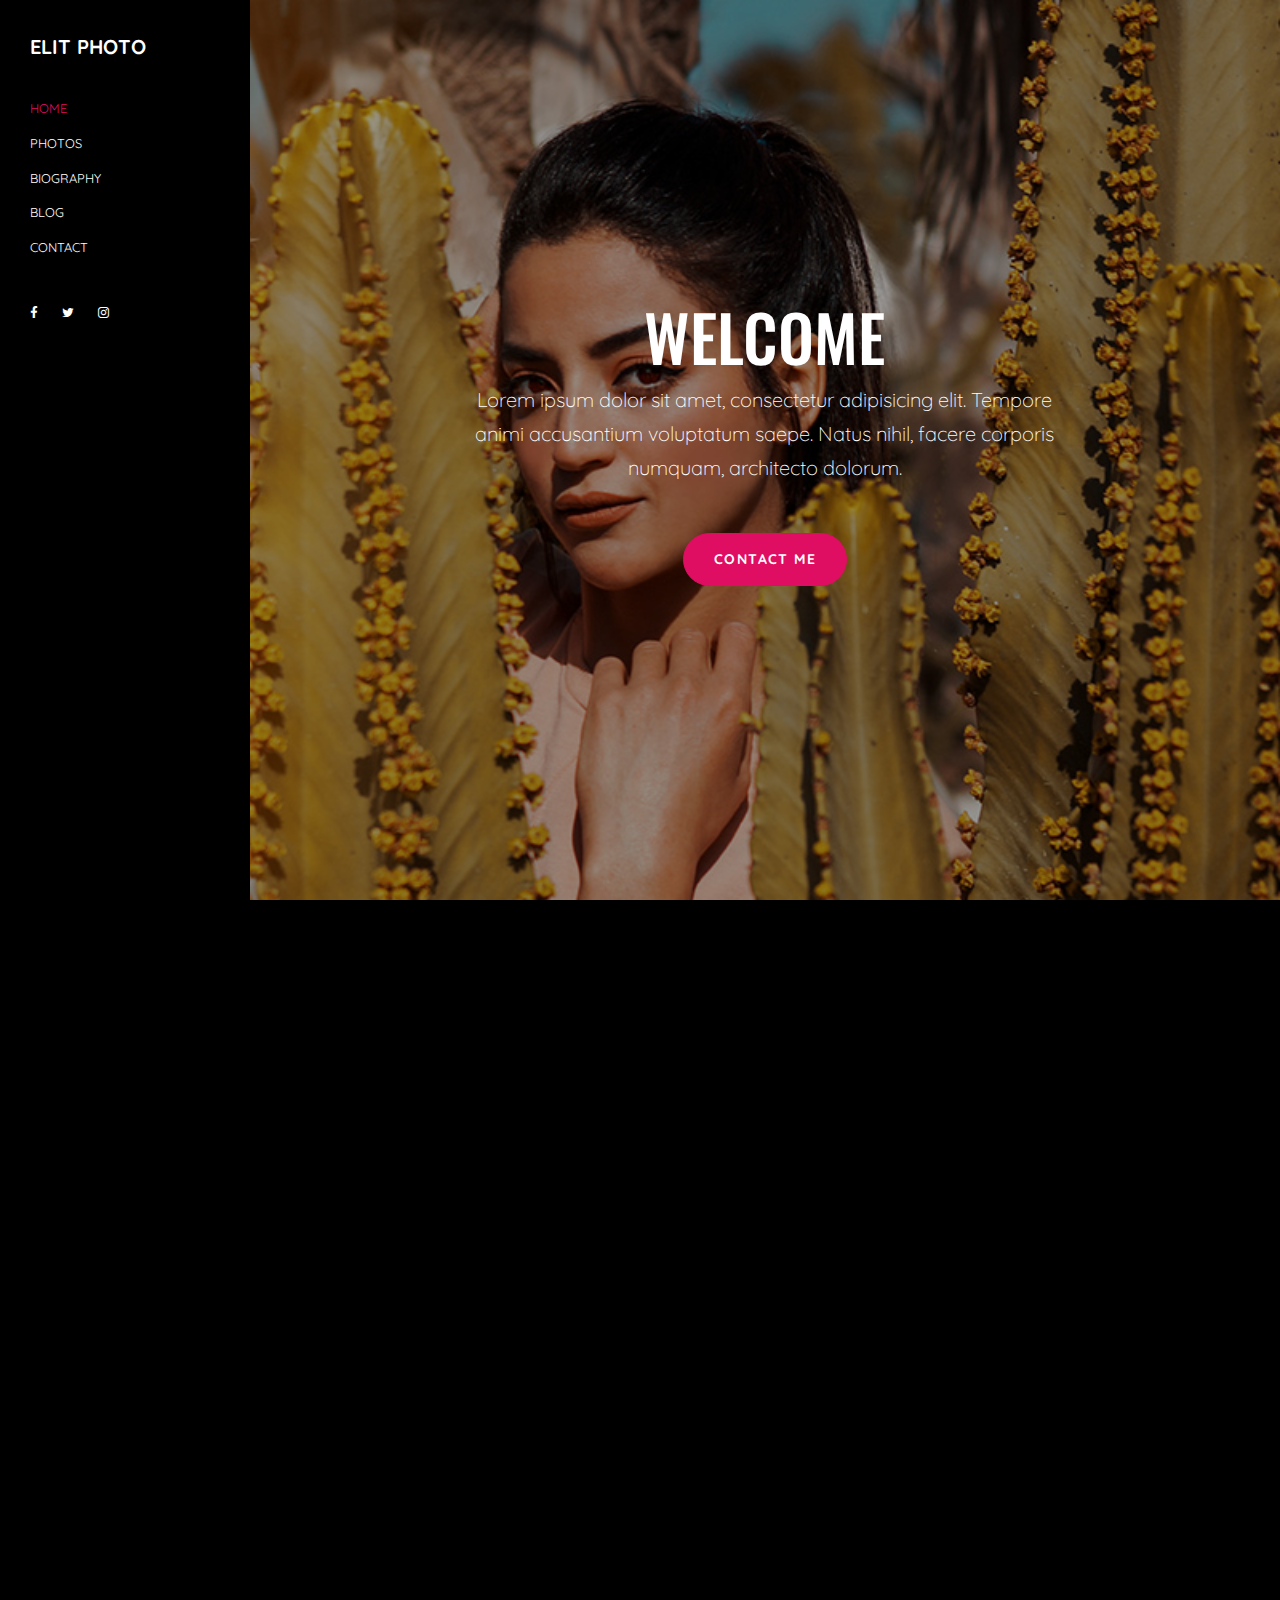
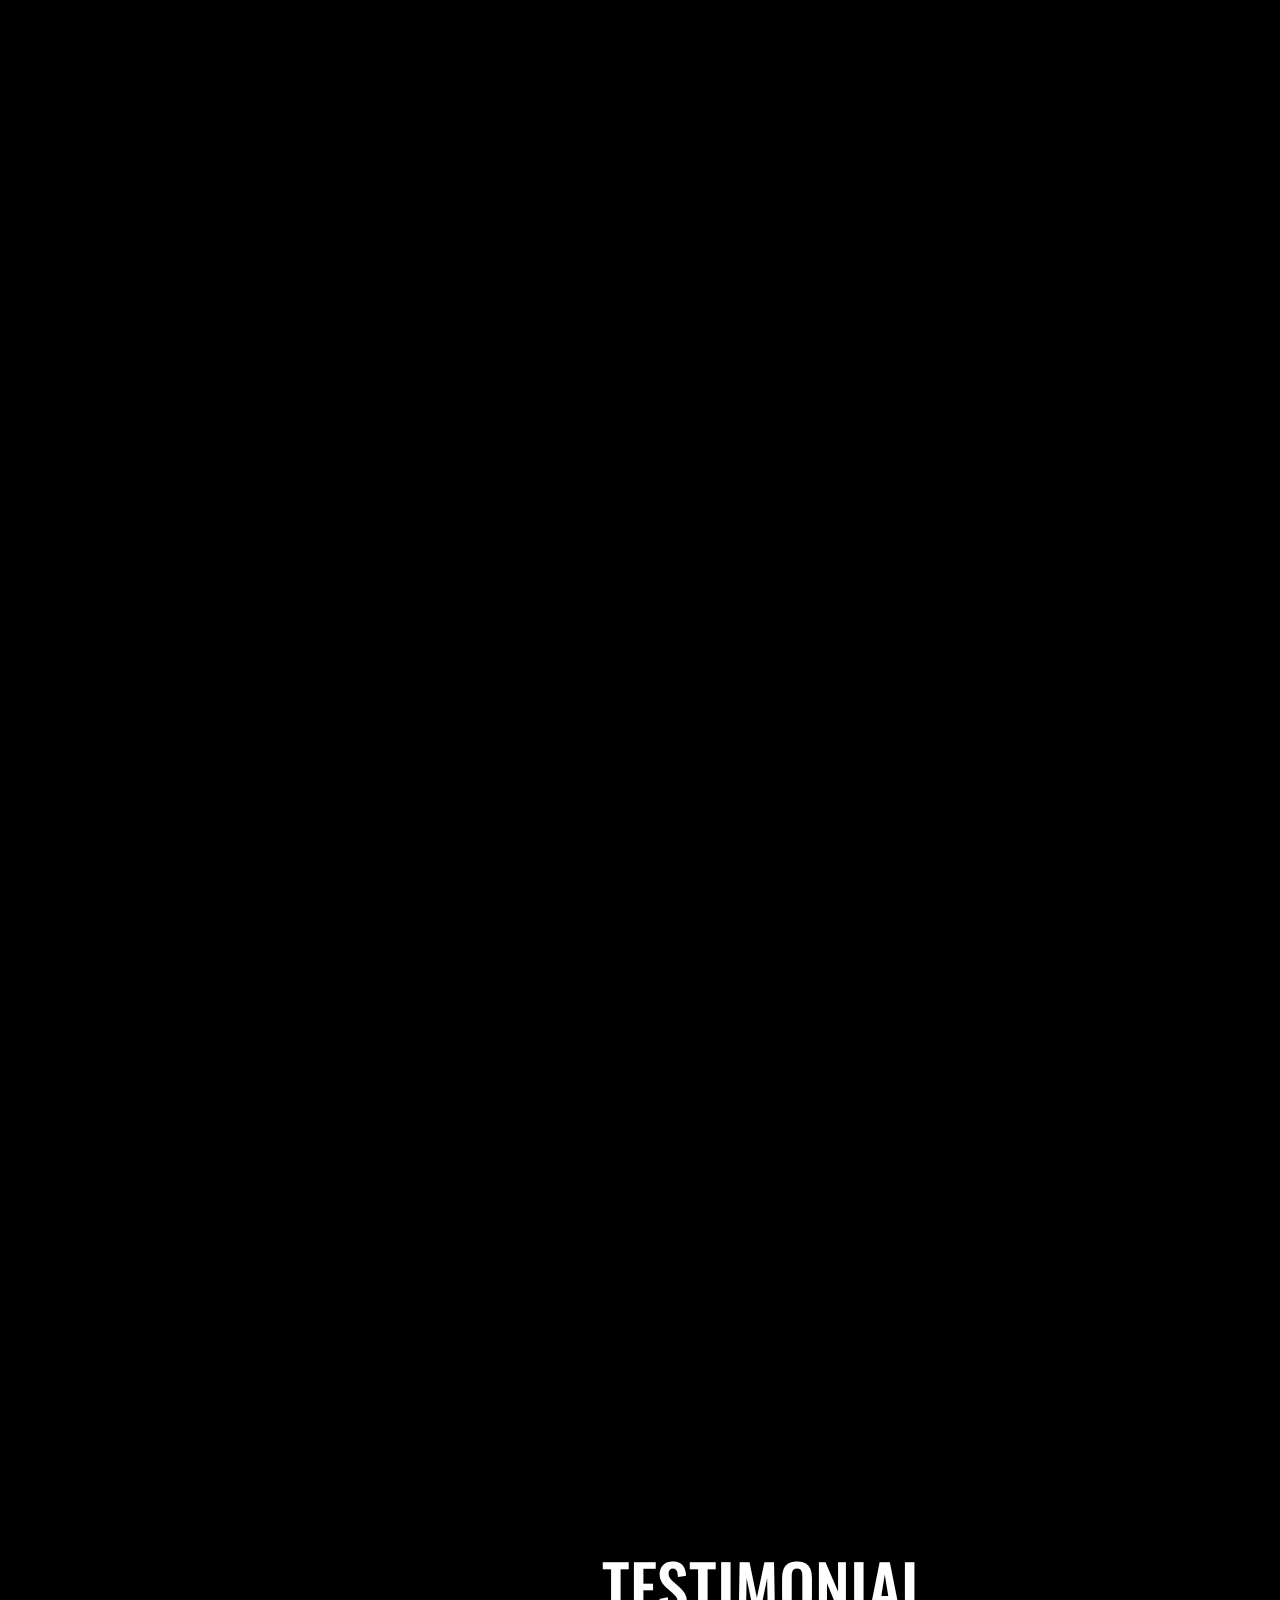
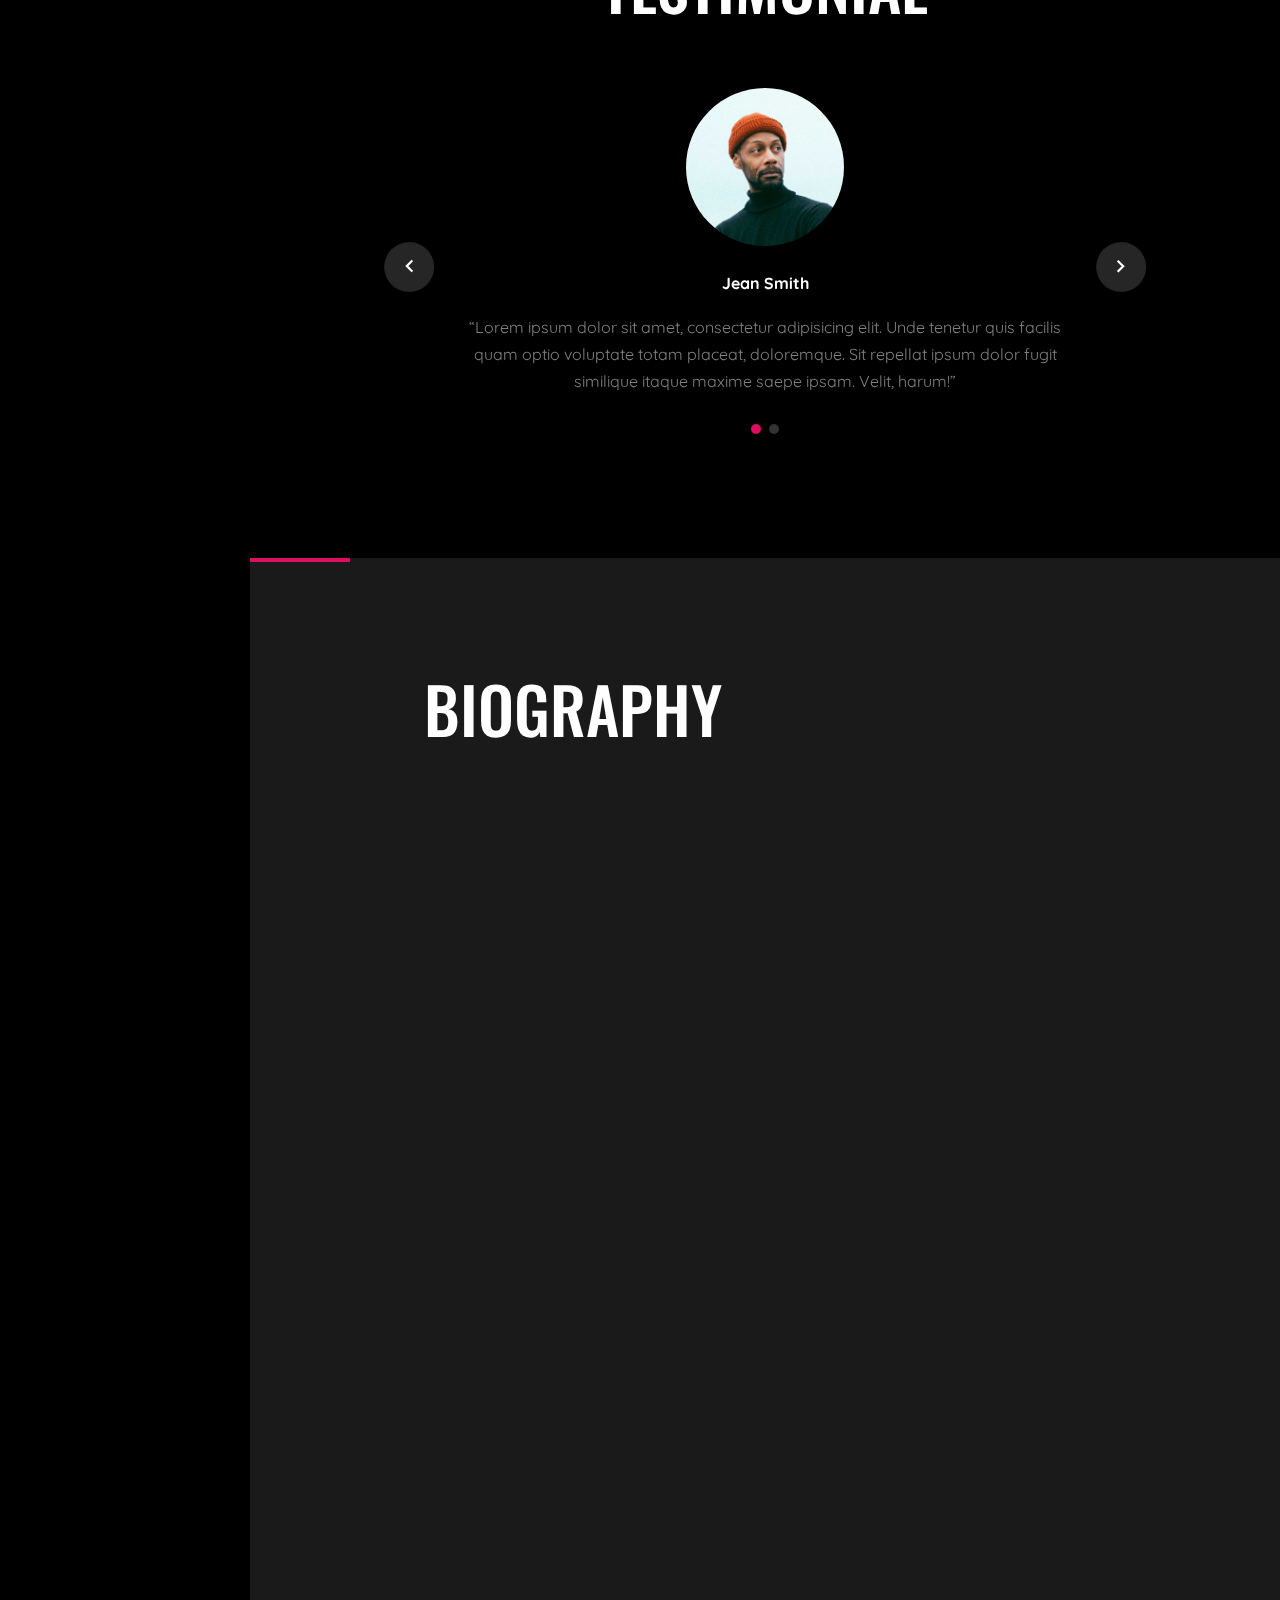
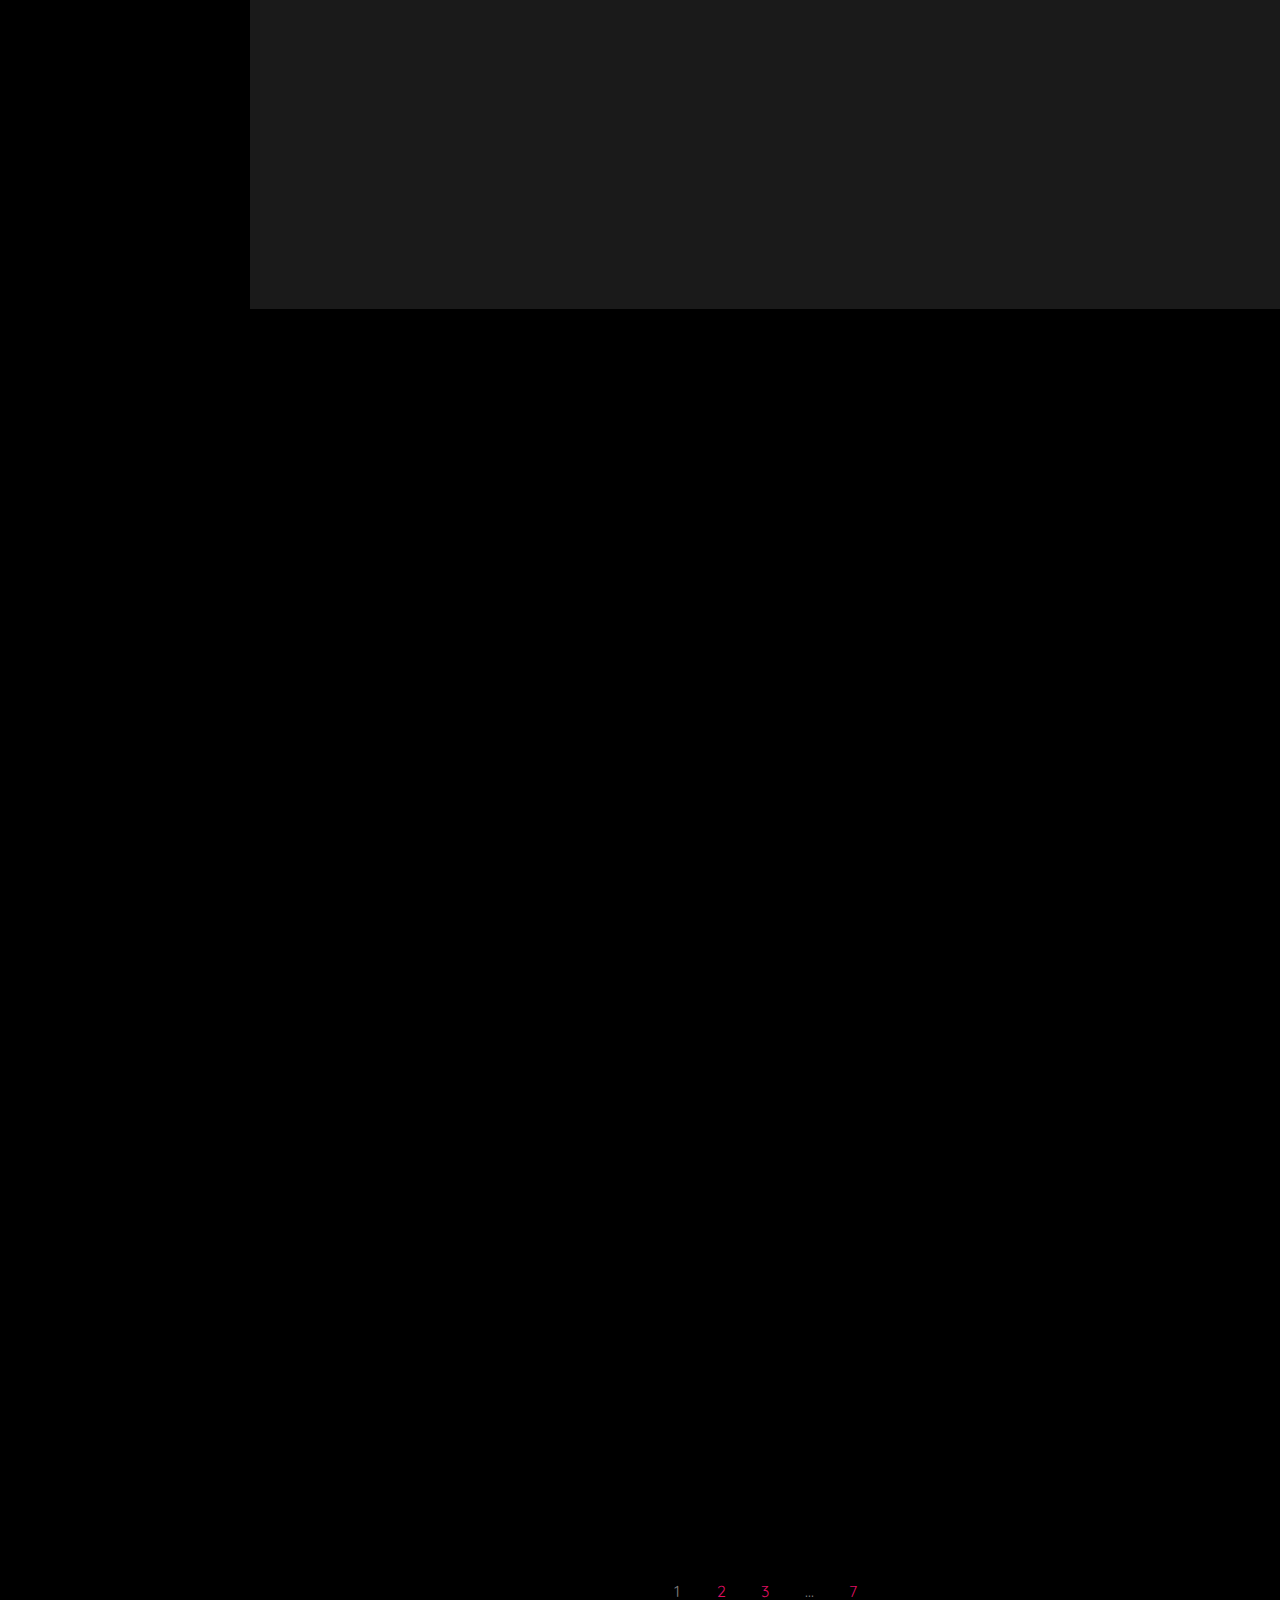
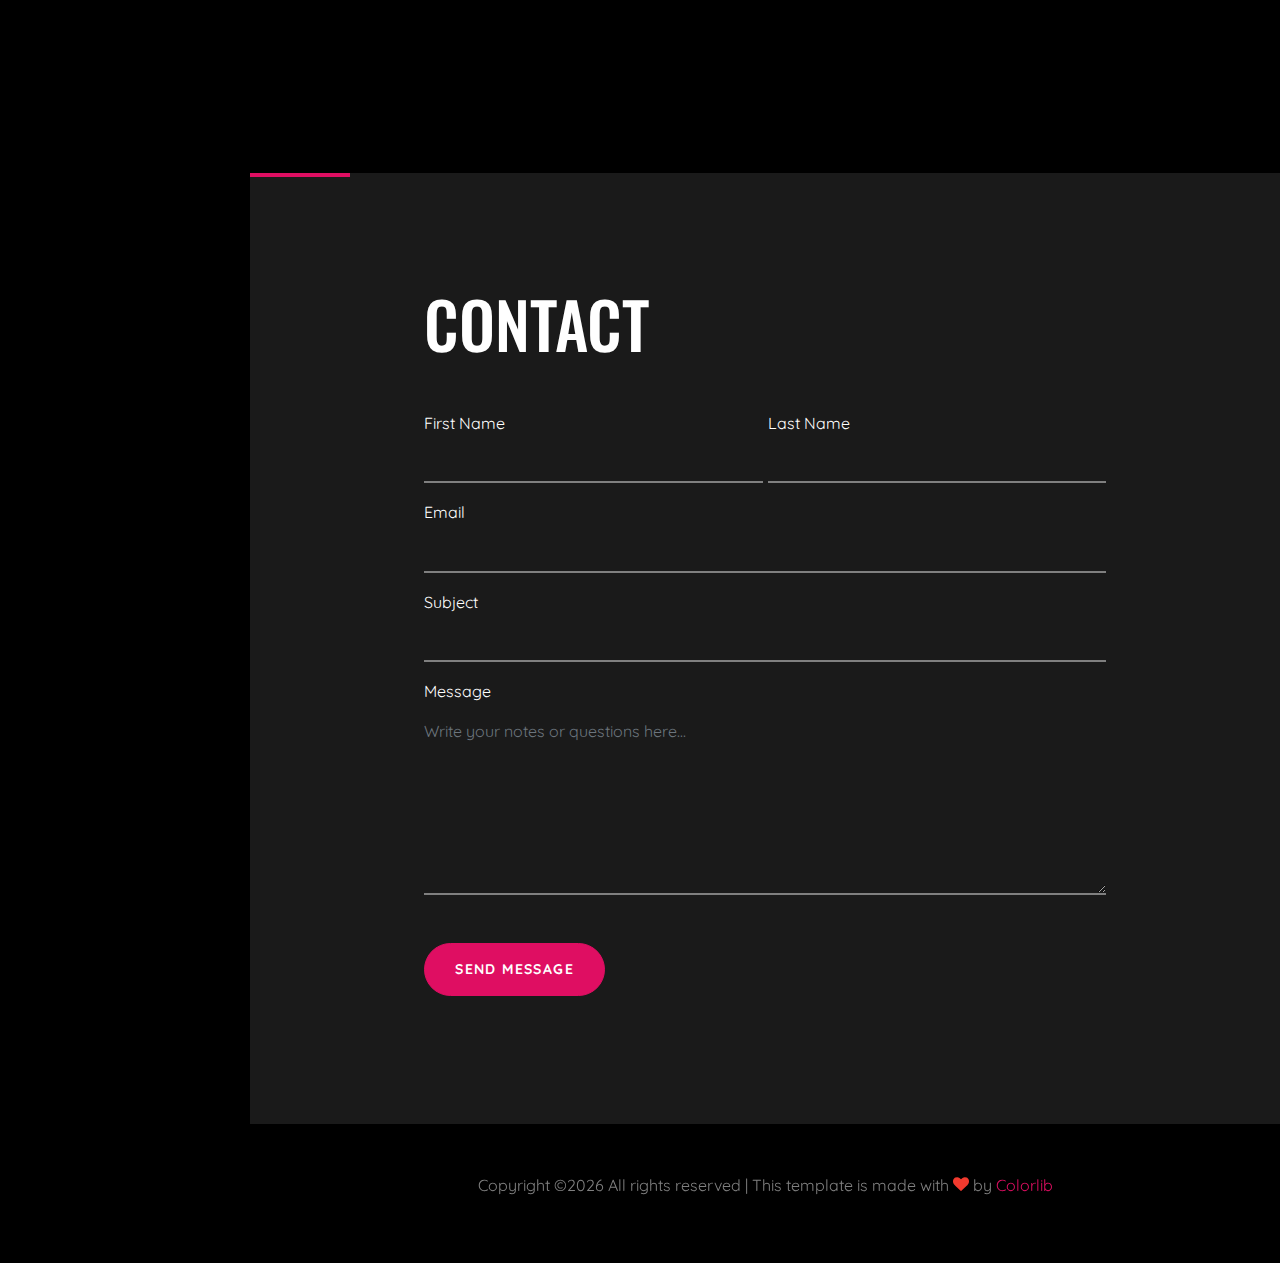
<file: index.html>
<!DOCTYPE html>
<html lang="en">
  <head>
    <title>Elit Photography&mdash; Onepage Website Template by Colorlib</title>
    <meta charset="utf-8">
    <meta name="viewport" content="width=device-width, initial-scale=1, shrink-to-fit=no">
  
    <link href="https://fonts.googleapis.com/css?family=Quicksand:300,400,500,700,900|Oswald:400,700" rel="stylesheet">
    
    <link rel="stylesheet" href="fonts/icomoon/style.css">

    <link rel="stylesheet" href="css/bootstrap.min.css">
    <link rel="stylesheet" href="css/magnific-popup.css">
    <link rel="stylesheet" href="css/jquery-ui.css">
    <link rel="stylesheet" href="css/owl.carousel.min.css">
    <link rel="stylesheet" href="css/owl.theme.default.min.css">

    <link rel="stylesheet" href="css/bootstrap-datepicker.css">

    <link rel="stylesheet" href="fonts/flaticon/font/flaticon.css">

    <link rel="stylesheet" href="css/aos.css">
    <link rel="stylesheet" href="css/fancybox.min.css">

    <link rel="stylesheet" href="css/style.css">

  </head>
  <body data-spy="scroll" data-target=".site-navbar-target" data-offset="200">
  

  <div class="site-wrap">

  <div class="site-mobile-menu site-navbar-target">
    <div class="site-mobile-menu-header">
      <div class="site-mobile-menu-close mt-3">
        <span class="icon-close2 js-menu-toggle"></span>
      </div>
    </div>
    <div class="site-mobile-menu-body"></div>
  </div>

  <header class="header-bar d-flex d-lg-block align-items-center site-navbar-target" data-aos="fade-right">
    <div class="site-logo">
      <a href="index.html">Elit Photo</a>
    </div>
    
    <div class="d-inline-block d-lg-none ml-md-0 ml-auto py-3" style="position: relative; top: 3px;"><a href="#" class="site-menu-toggle js-menu-toggle text-white"><span class="icon-menu h3"></span></a></div>

    <div class="main-menu">
      <ul class="js-clone-nav">
        <li><a href="#section-home" class="nav-link">Home</a></li>
        <li><a href="#section-photos" class="nav-link">Photos</a></li>
        <li><a href="#section-bio" class="nav-link">Biography</a></li>
        <li><a href="#section-blog" class="nav-link">Blog</a></li>
        <li><a href="#section-contact" class="nav-link">Contact</a></li>
      </ul>
      <ul class="social js-clone-nav">
        <li><a href="#"><span class="icon-facebook"></span></a></li>
        <li><a href="#"><span class="icon-twitter"></span></a></li>
        <li><a href="#"><span class="icon-instagram"></span></a></li>
      </ul>
    </div>
  </header> 

  <main class="main-content">

    <section class="site-section-hero bg-image" style="background-image: url('images/img_9.jpg');"  data-stellar-background-ratio="0.5" id="section-home">
        <div class="row justify-content-center align-items-center">
          <div class="col-md-7 text-center">
            <h1 class="text-white heading text-uppercase" data-aos="fade-up">Welcome</h1>
            <p class="lead text-white mb-5" data-aos="fade-up" data-aos-delay="100">Lorem ipsum dolor sit amet, consectetur adipisicing elit. Tempore animi accusantium voluptatum saepe. Natus nihil, facere corporis numquam, architecto dolorum.</p>
            <p data-aos="fade-up" data-aos-delay="100"><a href="#section-contact" class="btn btn-primary btn-md smoothscroll">Contact Me</a></p>
          </div>
        </div>
      </section>

    <div class="container-fluid">
        
      


      <section class="row align-items-stretch photos" id="section-photos">
        <div class="col-12">
        <div class="row align-items-stretch">
        
        <div class="col-6 col-md-6 col-lg-4" data-aos="fade-up">
          <a href="images/img_4.jpg" class="d-block photo-item" data-fancybox="gallery">
            <img src="images/img_4.jpg" alt="Image" class="img-fluid">
            <div class="photo-text-more">
              <span class="icon icon-search"></span>
            </div>
          </a>
        </div>
        <div class="col-6 col-md-6 col-lg-4" data-aos="fade-up" data-aos-delay="100">
          <a href="images/img_5.jpg" class="d-block photo-item" data-fancybox="gallery">
            <img src="images/img_5.jpg" alt="Image" class="img-fluid">
            <div class="photo-text-more">
              <span class="icon icon-search"></span>
            </div>
          </a>
        </div>
        <div class="col-6 col-md-6 col-lg-4" data-aos="fade-up" data-aos-delay="200">
          <a href="images/img_1.jpg" class="d-block photo-item" data-fancybox="gallery">
            <img src="images/img_1.jpg" alt="Image" class="img-fluid">
            <div class="photo-text-more">
              <span class="icon icon-search"></span>
            </div>
          </a>
        </div>

        <div class="col-6 col-md-6 col-lg-4" data-aos="fade-up">
          <a href="images/img_2.jpg" class="d-block photo-item" data-fancybox="gallery">
            <img src="images/img_2.jpg" alt="Image" class="img-fluid">
            <div class="photo-text-more">
              <span class="icon icon-search"></span>
            </div>
          </a>
        </div>
        <div class="col-6 col-md-6 col-lg-4" data-aos="fade-up" data-aos-delay="100">
          <a href="images/img_3.jpg" class="d-block photo-item" data-fancybox="gallery">
            <img src="images/img_3.jpg" alt="Image" class="img-fluid">
            <div class="photo-text-more">
              <span class="icon icon-search"></span>
            </div>
          </a>
        </div>
        <div class="col-6 col-md-6 col-lg-4" data-aos="fade-up" data-aos-delay="200">
          <a href="images/img_6.jpg" class="d-block photo-item" data-fancybox="gallery">
            <img src="images/img_6.jpg" alt="Image" class="img-fluid">
            <div class="photo-text-more">
              <span class="icon icon-search"></span>
            </div>
          </a>
        </div>

        <div class="col-6 col-md-6 col-lg-4" data-aos="fade-up">
          <a href="images/img_7.jpg" class="d-block photo-item" data-fancybox="gallery">
            <img src="images/img_7.jpg" alt="Image" class="img-fluid">
            <div class="photo-text-more">
              <span class="icon icon-search"></span>
            </div>
          </a>
        </div>
        <div class="col-6 col-md-6 col-lg-4" data-aos="fade-up" data-aos-delay="100">
          <a href="images/img_8.jpg" class="d-block photo-item" data-fancybox="gallery">
            <img src="images/img_8.jpg" alt="Image" class="img-fluid">
            <div class="photo-text-more">
              <span class="icon icon-search"></span>
            </div>
          </a>
        </div>
        <div class="col-6 col-md-6 col-lg-4" data-aos="fade-up" data-aos-delay="200">
          <a href="images/img_9.jpg" class="d-block photo-item" data-fancybox="gallery">
            <img src="images/img_9.jpg" alt="Image" class="img-fluid">
            <div class="photo-text-more">
              <span class="icon icon-search"></span>
            </div>
          </a>
        </div>


        <div class="col-6 col-md-6 col-lg-4" data-aos="fade-up">
          <a href="images/img_10.jpg" class="d-block photo-item" data-fancybox="gallery">
            <img src="images/img_10.jpg" alt="Image" class="img-fluid">
            <div class="photo-text-more">
              <span class="icon icon-search"></span>
            </div>
          </a>
        </div>
        <div class="col-6 col-md-6 col-lg-4" data-aos="fade-up" data-aos-delay="100">
          <a href="images/img_1.jpg" class="d-block photo-item" data-fancybox="gallery">
            <img src="images/img_1.jpg" alt="Image" class="img-fluid">
            <div class="photo-text-more">
              <span class="icon icon-search"></span>
            </div>
          </a>
        </div>
        <div class="col-6 col-md-6 col-lg-4" data-aos="fade-up" data-aos-delay="200">
          <a href="images/img_2.jpg" class="d-block photo-item" data-fancybox="gallery">
            <img src="images/img_2.jpg" alt="Image" class="img-fluid">
            <div class="photo-text-more">
              <span class="icon icon-search"></span>
            </div>
          </a>
        </div>

        <div class="col-6 col-md-6 col-lg-4" data-aos="fade-up">
          <a href="images/img_3.jpg" class="d-block photo-item" data-fancybox="gallery">
            <img src="images/img_3.jpg" alt="Image" class="img-fluid">
            <div class="photo-text-more">
              <span class="icon icon-search"></span>
            </div>
          </a>
        </div>
        <div class="col-6 col-md-6 col-lg-4" data-aos="fade-up" data-aos-delay="100">
          <a href="images/img_4.jpg" class="d-block photo-item" data-fancybox="gallery">
            <img src="images/img_4.jpg" alt="Image" class="img-fluid">
            <div class="photo-text-more">
              <span class="icon icon-search"></span>
            </div>
          </a>
        </div>
        <div class="col-6 col-md-6 col-lg-4" data-aos="fade-up" data-aos-delay="200">
          <a href="images/img_5.jpg" class="d-block photo-item" data-fancybox="gallery">
            <img src="images/img_5.jpg" alt="Image" class="img-fluid">
            <div class="photo-text-more">
              <span class="icon icon-search"></span>
            </div>
          </a>
        </div>

        <div class="col-6 col-md-6 col-lg-4" data-aos="fade-up">
          <a href="images/img_6.jpg" class="d-block photo-item" data-fancybox="gallery">
            <img src="images/img_6.jpg" alt="Image" class="img-fluid">
            <div class="photo-text-more">
              <span class="icon icon-search"></span>
            </div>
          </a>
        </div>
        <div class="col-6 col-md-6 col-lg-4" data-aos="fade-up" data-aos-delay="100">
          <a href="images/img_7.jpg" class="d-block photo-item" data-fancybox="gallery">
            <img src="images/img_7.jpg" alt="Image" class="img-fluid">
            <div class="photo-text-more">
              <span class="icon icon-search"></span>
            </div>
          </a>
        </div>
        <div class="col-6 col-md-6 col-lg-4" data-aos="fade-up" data-aos-delay="200">
          <a href="images/img_8.jpg" class="d-block photo-item" data-fancybox="gallery">
            <img src="images/img_8.jpg" alt="Image" class="img-fluid">
            <div class="photo-text-more">
              <span class="icon icon-search"></span>
            </div>
          </a>
        </div>

        <div class="col-6 col-md-6 col-lg-4" data-aos="fade-up" data-aos-delay="100">
          <a href="images/img_9.jpg" class="d-block photo-item" data-fancybox="gallery">
            <img src="images/img_9.jpg" alt="Image" class="img-fluid">
            <div class="photo-text-more">
              <span class="icon icon-search"></span>
            </div>
          </a>
        </div>
        <div class="col-6 col-md-6 col-lg-4" data-aos="fade-up" data-aos-delay="100">
          <a href="images/img_4.jpg" class="d-block photo-item" data-fancybox="gallery">
            <img src="images/img_4.jpg" alt="Image" class="img-fluid">
            <div class="photo-text-more">
              <span class="icon icon-search"></span>
            </div>
          </a>
        </div>
        <div class="col-6 col-md-6 col-lg-4" data-aos="fade-up" data-aos-delay="200">
          <a href="images/img_5.jpg" class="d-block photo-item" data-fancybox="gallery">
            <img src="images/img_5.jpg" alt="Image" class="img-fluid">
            <div class="photo-text-more">
              <span class="icon icon-search"></span>
            </div>
          </a>
        </div>

        

      </div>
        
    </div>
      </section> <!-- #section-photos -->

      <section class="site-section" id="section-testimonial">
        <div class="container">
          <div class="row justify-content-center">
            <div class="col-md-8 text-center">
              <h2 class="heading text-uppercase text-white">Testimonial</h2>

              <div class="row justify-content-center">
                <div class="col-md-12">

                  <div class="owl-carousel slide-one-item home-slider">

                    <div class="testimony text-center px-md-4">
                      <figure class="mx-auto d-inline-block">
                        <img src="images/person_2.jpg" alt="Image" class="mx-auto img-fluid w-25 rounded-circle">
                      </figure>
                      <p class="text-white"><strong>Jean Smith</strong></p>
                      <blockquote>
                        <p>&ldquo;Lorem ipsum dolor sit amet, consectetur adipisicing elit. Unde tenetur quis facilis quam optio voluptate totam placeat, doloremque. Sit repellat ipsum dolor fugit similique itaque maxime saepe ipsam. Velit, harum!&rdquo;</p>
                      </blockquote>
                    </div>

                    <div class="testimony text-center px-md-4">
                      <figure class="mx-auto d-inline-block">
                        <img src="images/person_3.jpg" alt="Image" class="mx-auto img-fluid w-25 rounded-circle">
                      </figure>
                      <p class="text-white"><strong>Jean Smith</strong></p>
                      <blockquote>
                        <p>&ldquo;Lorem ipsum dolor sit amet, consectetur adipisicing elit. Unde tenetur quis facilis quam optio voluptate totam placeat, doloremque. Sit repellat ipsum dolor fugit similique itaque maxime saepe ipsam. Velit, harum!&rdquo;</p>
                      </blockquote>
                    </div>

                  </div>

                </div>
              </div>
            </div>
          </div>
        </div>
      </section>
      
      <section class="site-section darken-bg" id="section-bio">
        <div class="container">
          <div class="row justify-content-center">
            <div class="col-md-8">
              <h2 class="heading text-uppercase text-white">Biography</h2>
              <figure class="mb-5" data-aos="fade-up"><img src="images/person_3.jpg" alt="Image" class="img-fluid w-50 rounded"></figure>
              <div data-aos="fade-up"  data-aos-delay="100">
              <h2 class="text-white">Hi I'm Jed</h2>
              <p>Lorem ipsum dolor sit amet, consectetur adipisicing elit. Dolor aperiam a velit. Harum eligendi quod reiciendis quos ullam libero est dolor, <a href="#">corporis dolores assumenda</a>, delectus, quidem voluptatibus dolorum temporibus enim!</p>
              <p>Neque facilis soluta, accusantium quaerat, adipisci porro animi, hic fugiat id vero placeat dolorem accusamus sapiente odio consequatur debitis beatae eius quos alias. In recusandae magnam quis ipsum, asperiores mollitia!</p>
              <h3 class="text-white mt-5">Photographer for 10 years</h3>
              <p>Tempore repudiandae <a href="#">rerum numquam iste</a>, quibusdam omnis voluptates quaerat veniam neque odit sit vel dolores. Optio eveniet ex laborum similique inventore sapiente tenetur. Ipsam aliquam esse voluptate qui reiciendis. Harum.</p>
              <div class="d-block d-md-flex mt-5">
                <div class="mr-md-auto mr-2">
                  <ul class="ul-check list-unstyled success">
                    <li>Optio eveniet ex laborum</li>
                    <li>Inventore sapiente tenetur</li>
                    <li>Ipsam aliquam esse</li>
                  </ul>
                </div>
                <div class="mr-md-auto">
                  <ul class="ul-check list-unstyled success">
                    <li>Optio eveniet ex laborum</li>
                    <li>Inventore sapiente tenetur</li>
                    <li>Ipsam aliquam esse</li>
                  </ul>
                </div>

              </div>
              </div>
            </div>
          </div>
        </div>
      </section>

      <section class="site-section" id="section-blog">
        <div class="container">
          <div class="row justify-content-center">
            <div class="col-md-8">
              <div class="row">
                <h2 class="heading text-uppercase text-white"  data-aos="fade-up">Blog</h2>
                <div class="col-md-12 mb-4" data-aos="fade-up">
                  <div class="d-md-flex d-block blog-entry align-items-start">
                    <div class="mr-0 mr-md-5 mb-3 img-wrap"><a href="single.html"><img src="images/blog_1.jpg" alt="Image" class="img-fluid"></a></div>
                    <div>
                      <h2 class="mt-0 mb-2"><a href="single.html">My New Photography Has Been Featured in Forbes</a></h2>
                      <div class="meta mb-3">Posted by Ben Jones on <a href="#">Jan 18, 2019</a></div>
                      <p>Lorem ipsum dolor sit amet, consectetur adipisicing elit. Officiis aliquid doloremque qui, saepe alias eum?</p>
                    </div>
                  </div>
                </div>

                <div class="col-md-12 mb-4" data-aos="fade-up">
                  <div class="d-md-flex d-block blog-entry align-items-start">
                    <div class="mr-0 mr-md-5 mb-3 img-wrap"><a href="single.html"><img src="images/blog_2.jpg" alt="Image" class="img-fluid"></a></div>
                    <div>
                      <h2 class="mt-0 mb-2"><a href="single.html">My New Photography Has Been Featured in Forbes</a></h2>
                      <div class="meta mb-3">Posted by Ben Jones on <a href="#">Jan 18, 2019</a></div>
                      <p>Lorem ipsum dolor sit amet, consectetur adipisicing elit. Officiis aliquid doloremque qui, saepe alias eum?</p>
                    </div>
                  </div>
                </div>

                <div class="col-md-12 mb-4" data-aos="fade-up">
                  <div class="d-md-flex d-block blog-entry align-items-start">
                    <div class="mr-0 mr-md-5 mb-3 img-wrap"><a href="single.html"><img src="images/blog_3.jpg" alt="Image" class="img-fluid"></a></div>
                    <div>
                      <h2 class="mt-0 mb-2"><a href="single.html">My New Photography Has Been Featured in Forbes</a></h2>
                      <div class="meta mb-3">Posted by Ben Jones on <a href="#">Jan 18, 2019</a></div>
                      <p>Lorem ipsum dolor sit amet, consectetur adipisicing elit. Officiis aliquid doloremque qui, saepe alias eum?</p>
                    </div>
                  </div>
                </div>

                <div class="col-md-12 mb-4" data-aos="fade-up">
                  <div class="d-md-flex d-block blog-entry align-items-start">
                    <div class="mr-0 mr-md-5 mb-3 img-wrap"><a href="single.html"><img src="images/blog_4.jpg" alt="Image" class="img-fluid"></a></div>
                    <div>
                      <h2 class="mt-0 mb-2"><a href="single.html">My New Photography Has Been Featured in Forbes</a></h2>
                      <div class="meta mb-3">Posted by Ben Jones on <a href="#">Jan 18, 2019</a></div>
                      <p>Lorem ipsum dolor sit amet, consectetur adipisicing elit. Officiis aliquid doloremque qui, saepe alias eum?</p>
                    </div>
                  </div>
                </div>  

                <div class="col-12 text-center">
                  <div class="custom-pagination">
                    <span>1</span>
                    <a href="#">2</a>
                    <a href="#">3</a>
                    <span>...</span>
                    <a href="#">7</a>
                  </div>
                </div>
              </div>
            </div>
          </div>
        </div>
      </section>

      <section class="site-section darken-bg" id="section-contact">
        <div class="container">
          <div class="row justify-content-center">
            <div class="col-md-8">
              <h2 class="text-white mb-5 heading">Contact</h2>

              <form action="#">
                    
                    

                    <div class="row form-group">
                      <div class="col-md-6 mb-3 mb-md-0">
                        <label class="text-white" for="fname">First Name</label>
                        <input type="text" id="fname" class="form-control">
                      </div>
                      <div class="col-md-6">
                        <label class="text-white" for="lname">Last Name</label>
                        <input type="text" id="lname" class="form-control">
                      </div>
                    </div>

                    <div class="row form-group">
                      
                      <div class="col-md-12">
                        <label class="text-white" for="email">Email</label> 
                        <input type="email" id="email" class="form-control">
                      </div>
                    </div>

                    <div class="row form-group">
                      
                      <div class="col-md-12">
                        <label class="text-white" for="subject">Subject</label> 
                        <input type="subject" id="subject" class="form-control">
                      </div>
                    </div>

                    <div class="row form-group mb-5">
                      <div class="col-md-12">
                        <label class="text-white" for="message">Message</label> 
                        <textarea name="message" id="message" cols="30" rows="7" class="form-control" placeholder="Write your notes or questions here..."></textarea>
                      </div>
                    </div>

                    <div class="row form-group">
                      <div class="col-md-12">
                        <input type="submit" value="Send Message" class="btn btn-primary btn-md text-white">
                      </div>
                    </div>

        
                  </form>
            </div>
          </div>
        </div>
      </section>

      <div class="row justify-content-center">
        <div class="col-md-12 text-center py-5">
          <p>
            <!-- Link back to Colorlib can't be removed. Template is licensed under CC BY 3.0. -->
            Copyright &copy;<script>document.write(new Date().getFullYear());</script> All rights reserved | This template is made with <i class="icon-heart text-danger" aria-hidden="true"></i> by <a href="https://colorlib.com" target="_blank" >Colorlib</a>
            <!-- Link back to Colorlib can't be removed. Template is licensed under CC BY 3.0. -->
            </p>
        </div>
      </div>
    </div>
  </main>

</div> <!-- .site-wrap -->

  <script src="js/jquery-3.3.1.min.js"></script>
  <script src="js/jquery-migrate-3.0.1.min.js"></script>
  <script src="js/jquery.easing.1.3.js"></script>
  <script src="js/jquery-ui.js"></script>
  <script src="js/popper.min.js"></script>
  <script src="js/bootstrap.min.js"></script>
  <script src="js/owl.carousel.min.js"></script>
  <script src="js/jquery.stellar.min.js"></script>
  <script src="js/jquery.countdown.min.js"></script>
  <script src="js/jquery.magnific-popup.min.js"></script>
  <script src="js/bootstrap-datepicker.min.js"></script>
  <script src="js/aos.js"></script>
  

  <script src="js/jquery.fancybox.min.js"></script>

  <script src="js/main.js"></script>
    
  </body>
</html>
</file>
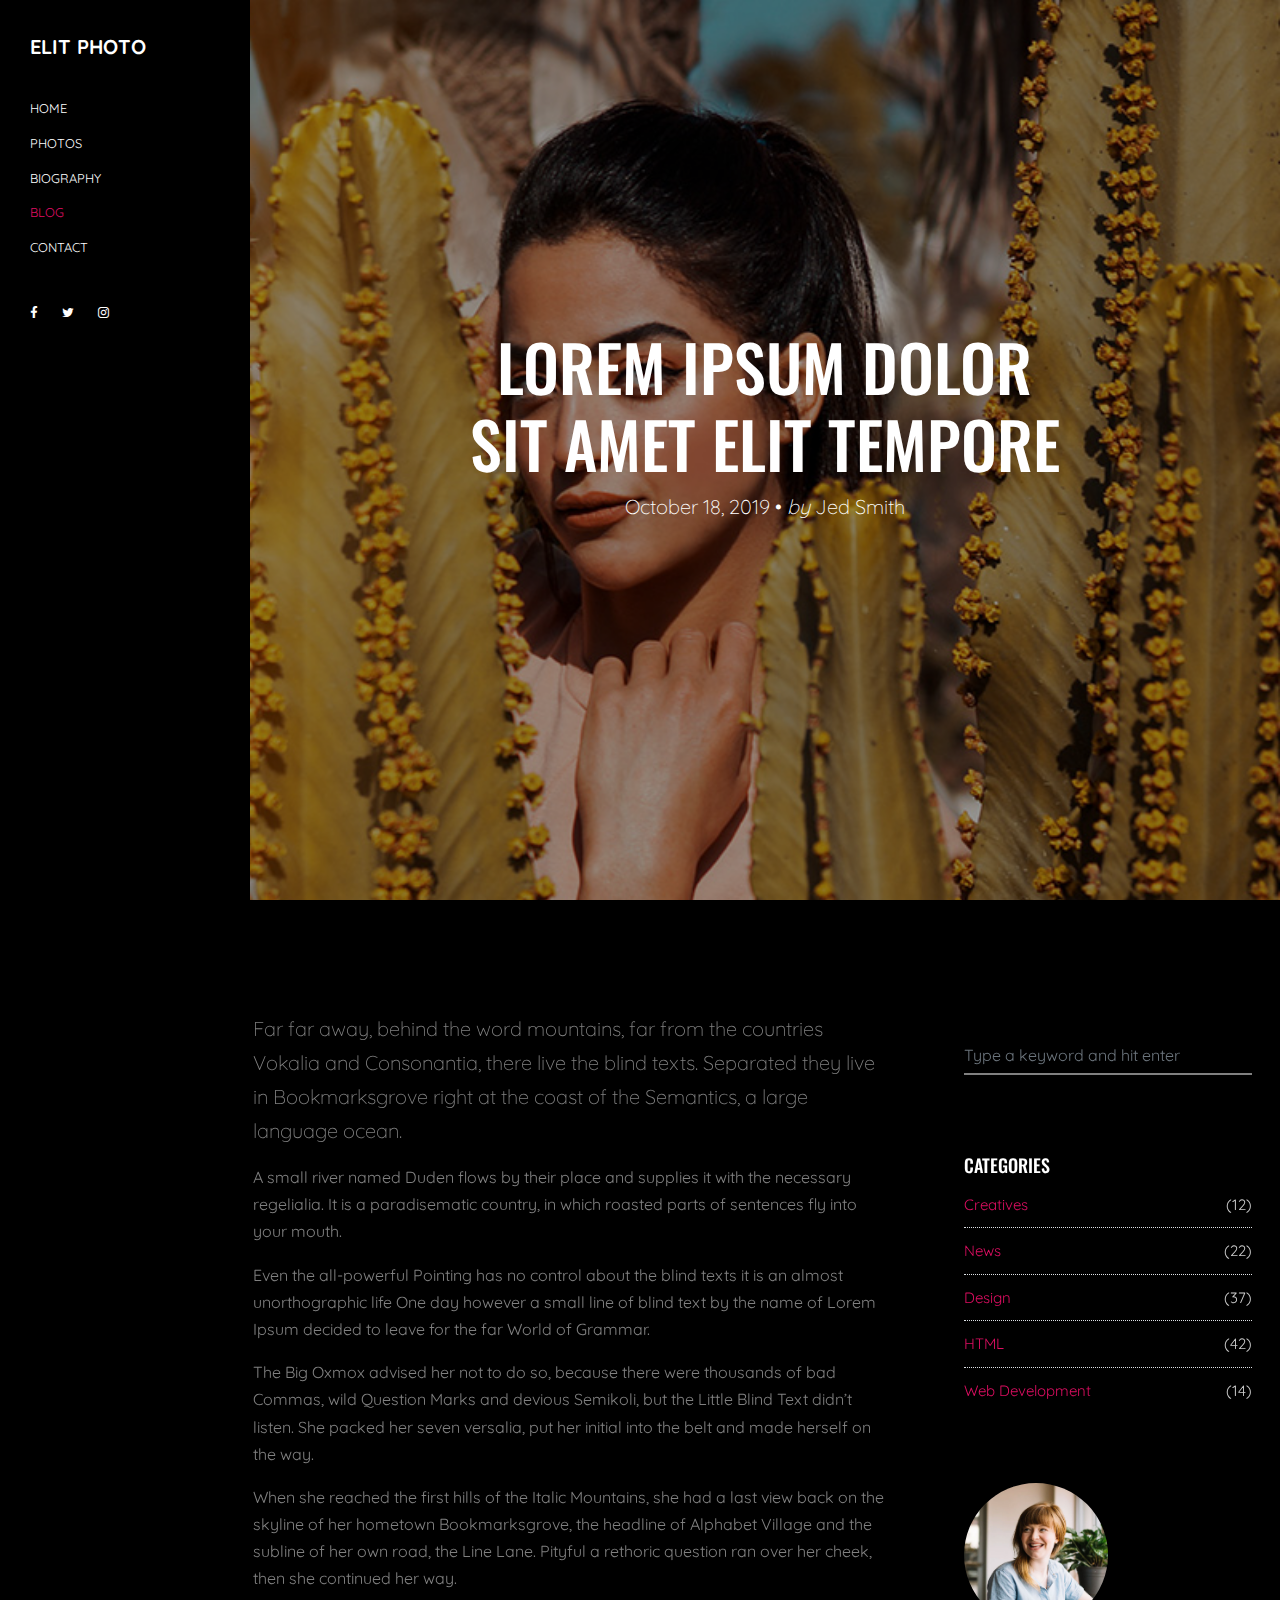
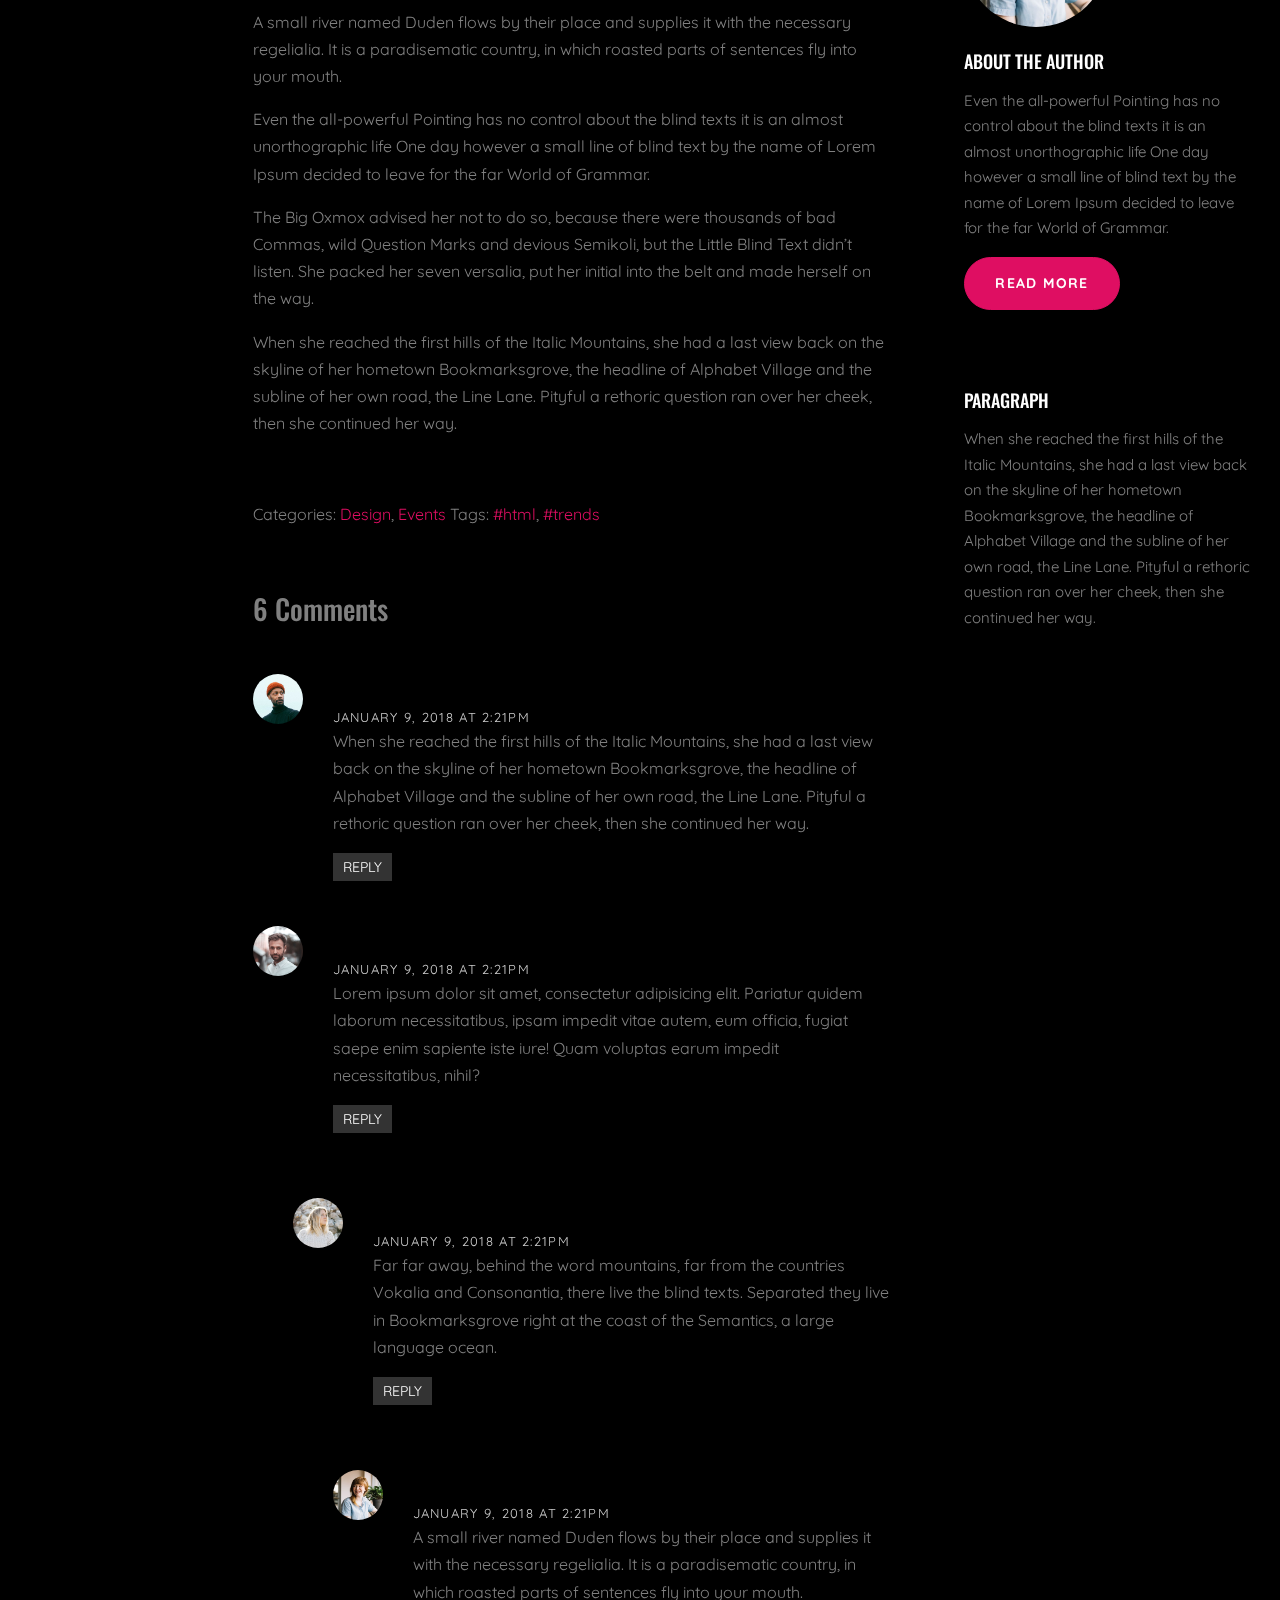
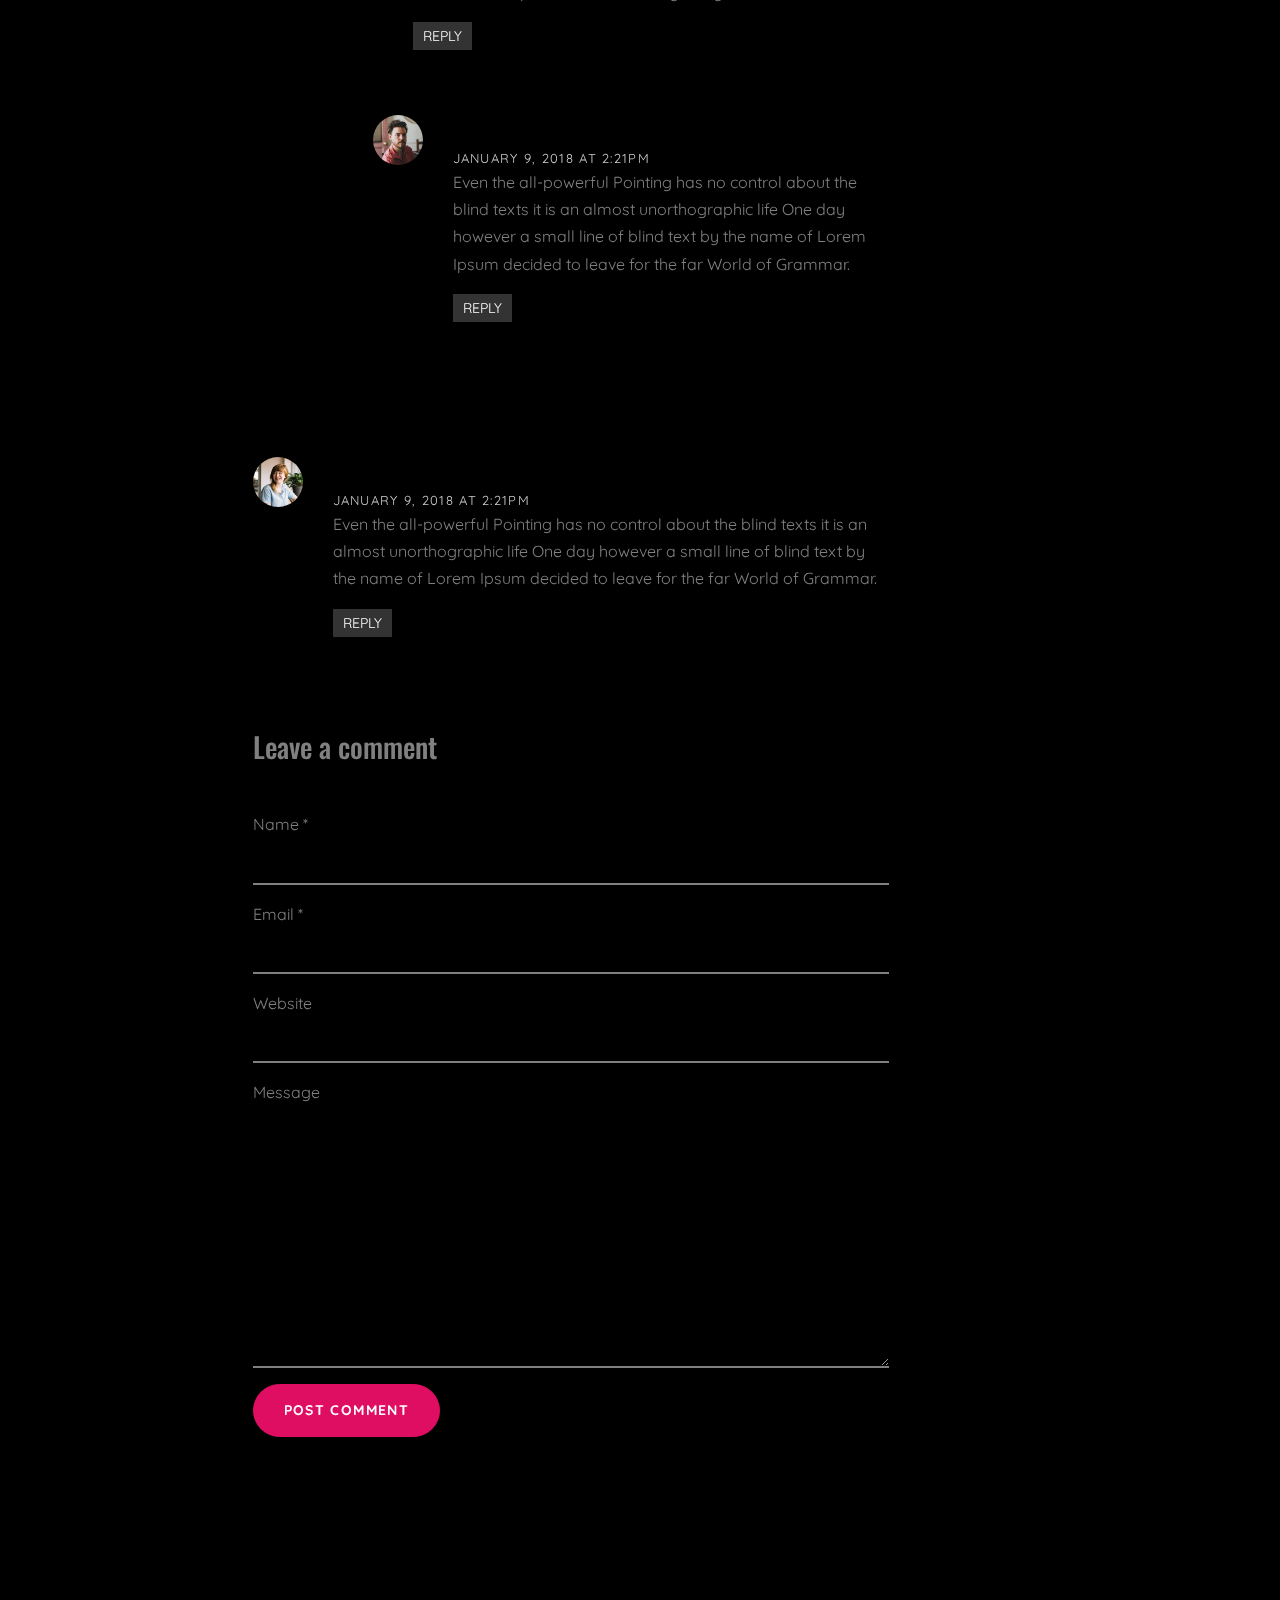
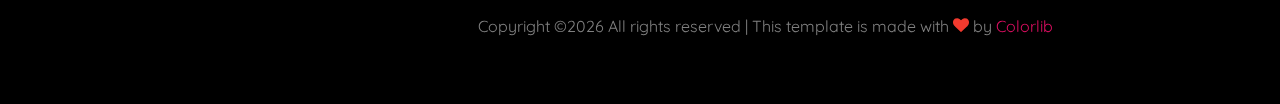
<file: photoday.html>
<!DOCTYPE html>
<html lang="en">
  <head>
    <title>Elit Photography&mdash; Onepage Website Template by Colorlib</title>
    <meta charset="utf-8">
    <meta name="viewport" content="width=device-width, initial-scale=1, shrink-to-fit=no">
  
    <link href="https://fonts.googleapis.com/css?family=Quicksand:300,400,500,700,900|Oswald:400,700" rel="stylesheet">
    
    <link rel="stylesheet" href="fonts/icomoon/style.css">

    <link rel="stylesheet" href="css/bootstrap.min.css">
    <link rel="stylesheet" href="css/magnific-popup.css">
    <link rel="stylesheet" href="css/jquery-ui.css">
    <link rel="stylesheet" href="css/owl.carousel.min.css">
    <link rel="stylesheet" href="css/owl.theme.default.min.css">

    <link rel="stylesheet" href="css/bootstrap-datepicker.css">

    <link rel="stylesheet" href="fonts/flaticon/font/flaticon.css">

    <link rel="stylesheet" href="css/aos.css">
    <link rel="stylesheet" href="css/fancybox.min.css">

    <link rel="stylesheet" href="css/style.css">

  </head>
  <body data-spy="scroll" data-target=".site-navbar-target" data-offset="200">
  

  <div class="site-wrap">

  <div class="site-mobile-menu site-navbar-target">
    <div class="site-mobile-menu-header">
      <div class="site-mobile-menu-close mt-3">
        <span class="icon-close2 js-menu-toggle"></span>
      </div>
    </div>
    <div class="site-mobile-menu-body"></div>
  </div>

  <header class="header-bar d-flex d-lg-block align-items-center site-navbar-target" data-aos="fade-right">
    <div class="site-logo">
      <a href="index.html">Elit Photo</a>
    </div>
    
    <div class="d-inline-block d-lg-none ml-md-0 ml-auto py-3" style="position: relative; top: 3px;"><a href="#" class="site-menu-toggle js-menu-toggle text-white"><span class="icon-menu h3"></span></a></div>

    <div class="main-menu">
      <ul class="js-clone-nav">
        <li><a href="index.html#section-home" class="nav-link">Home</a></li>
        <li><a href="index.html#section-photos" class="nav-link">Photos</a></li>
        <li><a href="index.html#section-bio" class="nav-link">Biography</a></li>
        <li class="active"><a href="index.html#section-blog" class="nav-link">Blog</a></li>
        <li><a href="index.html#section-contact" class="nav-link">Contact</a></li>
      </ul>
      <ul class="social js-clone-nav">
        <li><a href="#"><span class="icon-facebook"></span></a></li>
        <li><a href="#"><span class="icon-twitter"></span></a></li>
        <li><a href="#"><span class="icon-instagram"></span></a></li>
      </ul>
    </div>
  </header> 
  <main class="main-content">
    
    <section class="site-section-hero bg-image" style="background-image: url('images/img_9.jpg');"  data-stellar-background-ratio="0.5" id="section-home">
        <div class="row justify-content-center align-items-center">
          <div class="col-md-7 text-center">
            <h1 class="text-white heading text-uppercase" data-aos="fade-up">Lorem ipsum dolor sit amet elit tempore</h1>
            <p class="lead text-white mb-5" data-aos="fade-up" data-aos-delay="100">
              October 18, 2019 &bullet; <em>by</em> Jed Smith
            </p>
          </div>
        </div>
      </section>


    
    <div class="container-fluid">
        
      


      <div class="site-section">
      <div class="container">
        <div class="row">
          <div class="col-md-8 blog-content pr-lg-5">
            <p class="lead">Far far away, behind the word mountains, far from the countries Vokalia and Consonantia, there live the blind texts. Separated they live in Bookmarksgrove right at the coast of the Semantics, a large language ocean.</p>
            <p>A small river named Duden flows by their place and supplies it with the necessary regelialia. It is a paradisematic country, in which roasted parts of sentences fly into your mouth.</p>

            <blockquote><p>Even the all-powerful Pointing has no control about the blind texts it is an almost unorthographic life One day however a small line of blind text by the name of Lorem Ipsum decided to leave for the far World of Grammar.</p></blockquote>

            <p>The Big Oxmox advised her not to do so, because there were thousands of bad Commas, wild Question Marks and devious Semikoli, but the Little Blind Text didn’t listen. She packed her seven versalia, put her initial into the belt and made herself on the way.</p>

            <p>When she reached the first hills of the Italic Mountains, she had a last view back on the skyline of her hometown Bookmarksgrove, the headline of Alphabet Village and the subline of her own road, the Line Lane. Pityful a rethoric question ran over her cheek, then she continued her way.</p>

            <p>A small river named Duden flows by their place and supplies it with the necessary regelialia. It is a paradisematic country, in which roasted parts of sentences fly into your mouth.</p>

            <blockquote><p>Even the all-powerful Pointing has no control about the blind texts it is an almost unorthographic life One day however a small line of blind text by the name of Lorem Ipsum decided to leave for the far World of Grammar.</p></blockquote>

            <p>The Big Oxmox advised her not to do so, because there were thousands of bad Commas, wild Question Marks and devious Semikoli, but the Little Blind Text didn’t listen. She packed her seven versalia, put her initial into the belt and made herself on the way.</p>
            
            <p>When she reached the first hills of the Italic Mountains, she had a last view back on the skyline of her hometown Bookmarksgrove, the headline of Alphabet Village and the subline of her own road, the Line Lane. Pityful a rethoric question ran over her cheek, then she continued her way.</p>


            <div class="pt-5">
              <p>Categories:  <a href="#">Design</a>, <a href="#">Events</a>  Tags: <a href="#">#html</a>, <a href="#">#trends</a></p>
            </div>


            <div class="pt-5">
              <h3 class="mb-5">6 Comments</h3>
              <ul class="comment-list">
                <li class="comment">
                  <div class="vcard bio">
                    <img src="images/person_2.jpg" alt="Image">
                  </div>
                  <div class="comment-body">
                    <h3>Jacob Smith</h3>
                    <div class="meta">January 9, 2018 at 2:21pm</div>
                    <p>When she reached the first hills of the Italic Mountains, she had a last view back on the skyline of her hometown Bookmarksgrove, the headline of Alphabet Village and the subline of her own road, the Line Lane. Pityful a rethoric question ran over her cheek, then she continued her way.</p>
                    <p><a href="#" class="reply">Reply</a></p>
                  </div>
                </li>

                <li class="comment">
                  <div class="vcard bio">
                    <img src="images/person_3.jpg" alt="Image">
                  </div>
                  <div class="comment-body">
                    <h3>Chris Meyer</h3>
                    <div class="meta">January 9, 2018 at 2:21pm</div>
                    <p>Lorem ipsum dolor sit amet, consectetur adipisicing elit. Pariatur quidem laborum necessitatibus, ipsam impedit vitae autem, eum officia, fugiat saepe enim sapiente iste iure! Quam voluptas earum impedit necessitatibus, nihil?</p>
                    <p><a href="#" class="reply">Reply</a></p>
                  </div>

                  <ul class="children">
                    <li class="comment">
                      <div class="vcard bio">
                        <img src="images/person_5.jpg" alt="Image">
                      </div>
                      <div class="comment-body">
                        <h3>Chintan Patel</h3>
                        <div class="meta">January 9, 2018 at 2:21pm</div>
                        <p>Far far away, behind the word mountains, far from the countries Vokalia and Consonantia, there live the blind texts. Separated they live in Bookmarksgrove right at the coast of the Semantics, a large language ocean.</p>
                        <p><a href="#" class="reply">Reply</a></p>
                      </div>


                      <ul class="children">
                        <li class="comment">
                          <div class="vcard bio">
                            <img src="images/person_1.jpg" alt="Image">
                          </div>
                          <div class="comment-body">
                            <h3>Jean Doe</h3>
                            <div class="meta">January 9, 2018 at 2:21pm</div>
                            <p>A small river named Duden flows by their place and supplies it with the necessary regelialia. It is a paradisematic country, in which roasted parts of sentences fly into your mouth.</p>
                            <p><a href="#" class="reply">Reply</a></p>
                          </div>

                            <ul class="children">
                              <li class="comment">
                                <div class="vcard bio">
                                  <img src="images/person_4.jpg" alt="Image">
                                </div>
                                <div class="comment-body">
                                  <h3>Ben Afflick</h3>
                                  <div class="meta">January 9, 2018 at 2:21pm</div>
                                  <p>Even the all-powerful Pointing has no control about the blind texts it is an almost unorthographic life One day however a small line of blind text by the name of Lorem Ipsum decided to leave for the far World of Grammar.</p>
                                  <p><a href="#" class="reply">Reply</a></p>
                                </div>
                              </li>
                            </ul>
                        </li>
                      </ul>
                    </li>
                  </ul>
                </li>

                <li class="comment">
                  <div class="vcard bio">
                    <img src="images/person_1.jpg" alt="Image">
                  </div>
                  <div class="comment-body">
                    <h3>Jean Doe</h3>
                    <div class="meta">January 9, 2018 at 2:21pm</div>
                    <p>Even the all-powerful Pointing has no control about the blind texts it is an almost unorthographic life One day however a small line of blind text by the name of Lorem Ipsum decided to leave for the far World of Grammar.</p>
                    <p><a href="#" class="reply">Reply</a></p>
                  </div>
                </li>
              </ul>
              <!-- END comment-list -->
              
              <div class="comment-form-wrap pt-5">
                <h3 class="mb-5">Leave a comment</h3>
                <form action="#" class="">
                  <div class="form-group">
                    <label for="name">Name *</label>
                    <input type="text" class="form-control" id="name">
                  </div>
                  <div class="form-group">
                    <label for="email">Email *</label>
                    <input type="email" class="form-control" id="email">
                  </div>
                  <div class="form-group">
                    <label for="website">Website</label>
                    <input type="url" class="form-control" id="website">
                  </div>

                  <div class="form-group">
                    <label for="message">Message</label>
                    <textarea name="" id="message" cols="30" rows="10" class="form-control"></textarea>
                  </div>
                  <div class="form-group">
                    <input type="submit" value="Post Comment" class="btn btn-primary btn-md text-white">
                  </div>

                </form>
              </div>
            </div>

          </div>
          <div class="col-md-4 sidebar">
            <div class="sidebar-box">
              <form action="#" class="search-form">
                <div class="form-group">
                  <span class="icon fa fa-search"></span>
                  <input type="text" class="form-control" placeholder="Type a keyword and hit enter">
                </div>
              </form>
            </div>
            <div class="sidebar-box">
              <div class="categories">
                <h3>Categories</h3>
                <li><a href="#">Creatives <span>(12)</span></a></li>
                <li><a href="#">News <span>(22)</span></a></li>
                <li><a href="#">Design <span>(37)</span></a></li>
                <li><a href="#">HTML <span>(42)</span></a></li>
                <li><a href="#">Web Development <span>(14)</span></a></li>
              </div>
            </div>
            <div class="sidebar-box">
              <img src="images/person_1.jpg" alt="Image" class="img-fluid mb-4 w-50 rounded-circle">
              <h3 class="text-white">About The Author</h3>
              <p>Even the all-powerful Pointing has no control about the blind texts it is an almost unorthographic life One day however a small line of blind text by the name of Lorem Ipsum decided to leave for the far World of Grammar.</p>
              <p><a href="#" class="btn btn-primary btn-md text-white">Read More</a></p>
            </div>

            <div class="sidebar-box">
              <h3 class="text-white">Paragraph</h3>
              <p>When she reached the first hills of the Italic Mountains, she had a last view back on the skyline of her hometown Bookmarksgrove, the headline of Alphabet Village and the subline of her own road, the Line Lane. Pityful a rethoric question ran over her cheek, then she continued her way.</p>
            </div>
          </div>
        </div>
      </div>
    </div>
    

      <div class="row justify-content-center">
        <div class="col-md-12 text-center py-5">
          <p>
            <!-- Link back to Colorlib can't be removed. Template is licensed under CC BY 3.0. -->
            Copyright &copy;<script>document.write(new Date().getFullYear());</script> All rights reserved | This template is made with <i class="icon-heart text-danger" aria-hidden="true"></i> by <a href="https://colorlib.com" target="_blank" >Colorlib</a>
            <!-- Link back to Colorlib can't be removed. Template is licensed under CC BY 3.0. -->
            </p>
        </div>
      </div>
    </div>
  </main>

</div> <!-- .site-wrap -->

  <script src="js/jquery-3.3.1.min.js"></script>
  <script src="js/jquery-migrate-3.0.1.min.js"></script>
  <script src="js/jquery.easing.1.3.js"></script>
  <script src="js/jquery-ui.js"></script>
  <script src="js/popper.min.js"></script>
  <script src="js/bootstrap.min.js"></script>
  <script src="js/owl.carousel.min.js"></script>
  <script src="js/jquery.stellar.min.js"></script>
  <script src="js/jquery.countdown.min.js"></script>
  <script src="js/jquery.magnific-popup.min.js"></script>
  <script src="js/bootstrap-datepicker.min.js"></script>
  <script src="js/aos.js"></script>
  

  <script src="js/jquery.fancybox.min.js"></script>

  <script src="js/main.js"></script>
    
  </body>
</html>
</file>
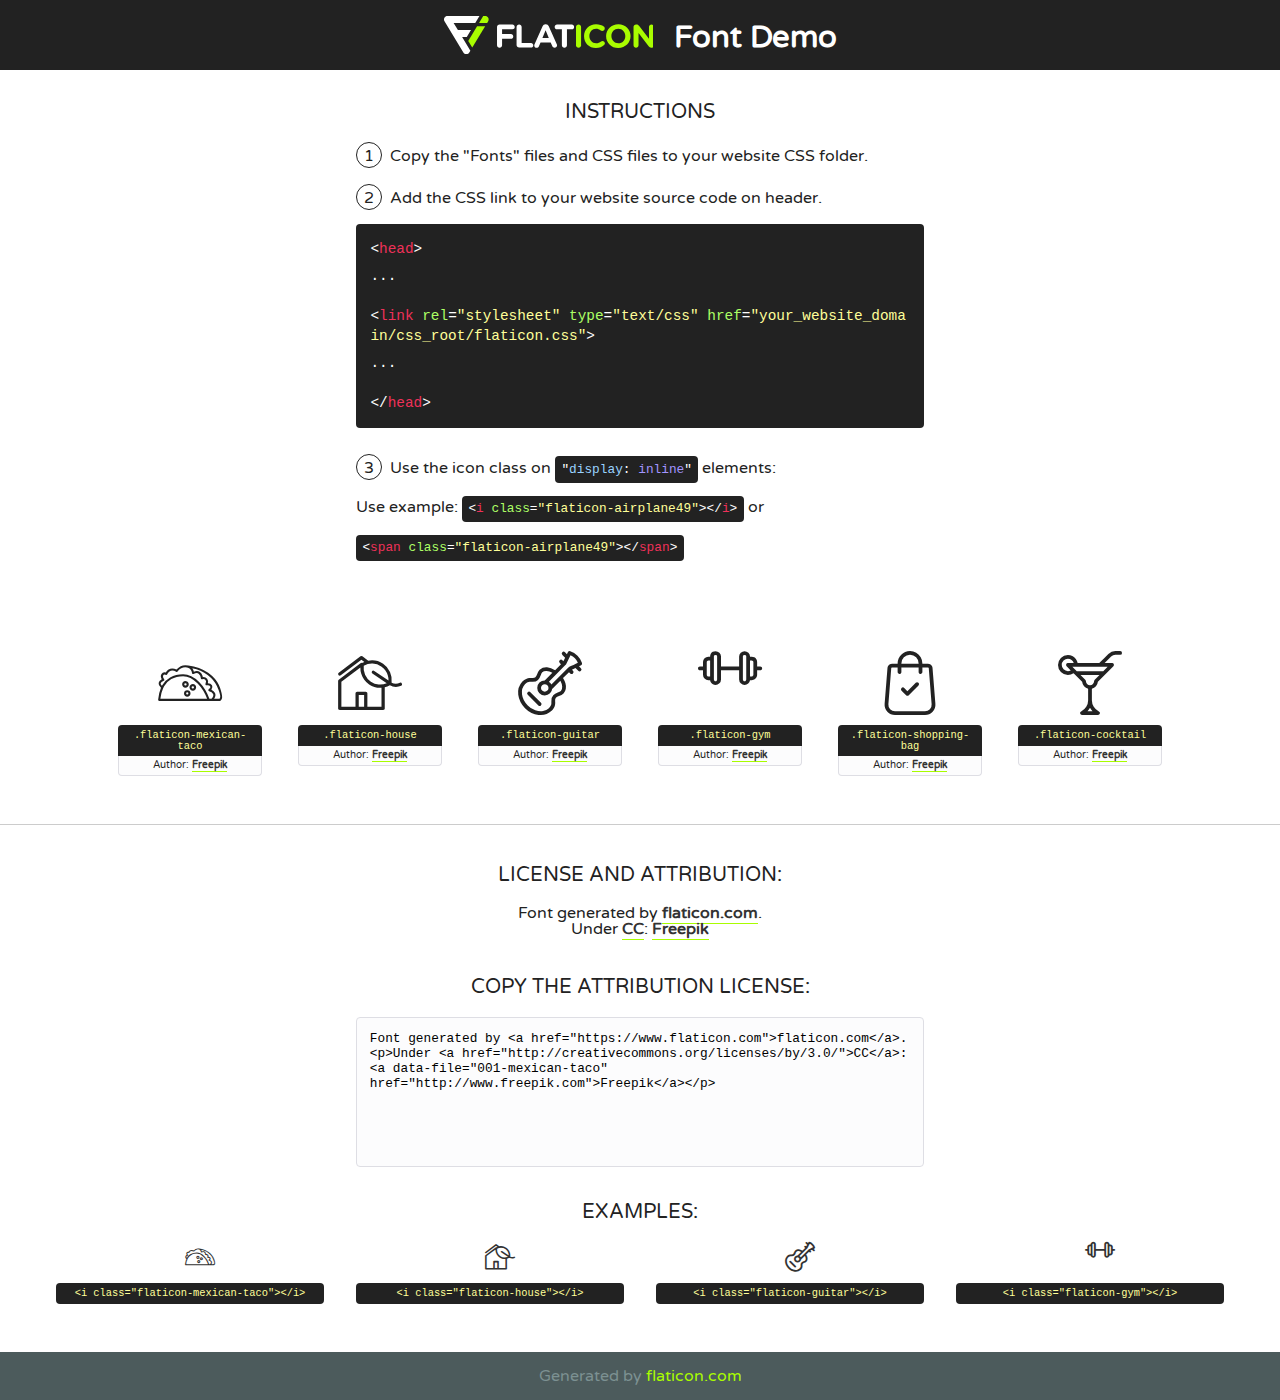
<file: fonts/flaticon/font/flaticon.html>
<!DOCTYPE html>
<!--
  Flaticon icon font: Flaticon
  Creation date: 11/02/2019 11:47
-->
<html>
<!DOCTYPE html>
<html>

<head>
    <title>Flaticon WebFont</title>
    <link href="http://fonts.googleapis.com/css?family=Varela+Round" rel="stylesheet" type="text/css" />
    <link rel="stylesheet" type="text/css" href="flaticon.css">
    <meta charset="UTF-8">
    <style>
    html, body, div, span, applet, object, iframe,
    h1, h2, h3, h4, h5, h6, p, blockquote, pre,
    a, abbr, acronym, address, big, cite, code,
    del, dfn, em, img, ins, kbd, q, s, samp,
    small, strike, strong, sub, sup, tt, var,
    b, u, i, center,
    dl, dt, dd, ol, ul, li,
    fieldset, form, label, legend,
    table, caption, tbody, tfoot, thead, tr, th, td,
    article, aside, canvas, details, embed, 
    figure, figcaption, footer, header, hgroup, 
    menu, nav, output, ruby, section, summary,
    time, mark, audio, video {
        margin: 0;
        padding: 0;
        border: 0;
        font-size: 100%;
        font: inherit;
        vertical-align: baseline;
    }
    /* HTML5 display-role reset for older browsers */
    article, aside, details, figcaption, figure, 
    footer, header, hgroup, menu, nav, section {
        display: block;
    }
    body {
        line-height: 1;
    }
    ol, ul {
        list-style: none;
    }
    blockquote, q {
        quotes: none;
    }
    blockquote:before, blockquote:after,
    q:before, q:after {
        content: '';
        content: none;
    }
    table {
        border-collapse: collapse;
        border-spacing: 0;
    }
    body {
        font-family: 'Varela Round', Helvetica, Arial, sans-serif;
        font-size: 16px;
        color: #222;
    }
    a {
        color: #333;
        border-bottom: 1px solid #a9fd00;
        font-weight: bold;
        text-decoration: none;
    }
    * {
        -moz-box-sizing: border-box;
        -webkit-box-sizing: border-box;
        box-sizing: border-box;
        margin: 0;
        padding: 0;
    }
    [class^="flaticon-"]:before, [class*=" flaticon-"]:before, [class^="flaticon-"]:after, [class*=" flaticon-"]:after {
        font-family: Flaticon;
        font-size: 30px;
        font-style: normal;
        margin-left: 20px;
        color: #333;
    }
    .wrapper {
        max-width: 600px;
        margin: auto;
        padding: 0 1em;
    }
    .title {
        font-size: 1.25em;
        text-align: center;
        margin-bottom: 1em;
        text-transform: uppercase;
    }
    header {
        text-align: center;
        background-color: #222;
        color: #fff;
        padding: 1em;
    }
    header .logo {
        width: 210px;
        height: 38px;
        display: inline-block;
        vertical-align: middle;
        margin-right: 1em;
        border: none;
    }
    header strong {
        font-size: 1.95em;
        font-weight: bold;
        vertical-align: middle;
        margin-top: 5px;
        display: inline-block;
    }
    .demo {
        margin: 2em auto;
        line-height: 1.25em;
    }
    .demo ul li {
        margin-bottom: 1em;
    }
    .demo ul li .num {
        color: #222;
        border-radius: 20px;
        display: inline-block;
        width: 26px;
        padding: 3px;
        height: 26px;
        text-align: center;
        margin-right: 0.5em;
        border: 1px solid #222;
    }
    .demo ul li code {
        background-color: #222;
        border-radius: 4px;
        padding: 0.25em 0.5em;
        display: inline-block;
        color: #fff;
        font-family: Consolas,Monaco,Lucida Console,Liberation Mono,DejaVu Sans Mono,Bitstream Vera Sans Mono,Courier New, monospace;
        font-weight: lighter;
        margin-top: 1em;
        font-size: 0.8em;
        word-break: break-all;
    }
    .demo ul li code.big {
        padding: 1em;
        font-size: 0.9em;
    }
    .demo ul li code .red {
        color: #EF3159;
    }
    .demo ul li code .green {
        color: #ACFF65;
    }
    .demo ul li code .yellow {
        color: #FFFF99;
    }
    .demo ul li code .blue {
        color: #99D3FF;
    }
    .demo ul li code .purple {
        color: #A295FF;
    }
    .demo ul li code .dots {
        margin-top: 0.5em;
        display: block;
    }
    #glyphs {
        border-bottom: 1px solid #ccc;
        padding: 2em 0;
        text-align: center;
    }
    .glyph {
        display: inline-block;
        width: 9em;
        margin: 1em;
        text-align: center;
        vertical-align: top;
        background: #FFF;
    }
    .glyph .glyph-icon {
        padding: 10px;
        display: block;
        font-family:"Flaticon";
        font-size: 64px;
        line-height: 1;
    }
    .glyph .glyph-icon:before {
        font-size: 64px;
        color: #222;
        margin-left: 0;
    }
    .class-name {
        font-size: 0.65em;
        background-color: #222;
        color: #fff;
        border-radius: 4px 4px 0 0;
        padding: 0.5em;
        color: #FFFF99;
        font-family: Consolas,Monaco,Lucida Console,Liberation Mono,DejaVu Sans Mono,Bitstream Vera Sans Mono,Courier New, monospace;
    }
    .author-name {
        font-size: 0.6em;
        background-color: #fcfcfd;
        border: 1px solid #DEDEE4;
        border-top: 0;
        border-radius: 0 0 4px 4px;
        padding: 0.5em;
    }
    .class-name:last-child {
        font-size: 10px;
        color:#888;
    }
    .class-name:last-child a {
        font-size: 10px;
        color:#555;
    }
    .class-name:last-child a:hover {
        color:#a9fd00;
    }
    .glyph > input {
        display: block;
        width: 100px;
        margin: 5px auto;
        text-align: center;
        font-size: 12px;
        cursor: text;
    }
    .glyph > input.icon-input {
        font-family:"Flaticon";
        font-size: 16px;
        margin-bottom: 10px;
    }
    .attribution .title {
        margin-top: 2em;
    }
    .attribution textarea {
        background-color: #fcfcfd;
        padding: 1em;
        border: none;
        box-shadow: none;
        border: 1px solid #DEDEE4;
        border-radius: 4px;
        resize: none;
        width: 100%;
        height: 150px;
        font-size: 0.8em;
        font-family: Consolas,Monaco,Lucida Console,Liberation Mono,DejaVu Sans Mono,Bitstream Vera Sans Mono,Courier New, monospace;
        -webkit-appearance: none;
    }
    .iconsuse {
        margin: 2em auto;
        text-align: center;
        max-width: 1200px;
    }
    .iconsuse:after {
        content: '';
        display: table;
        clear: both;
    }
    .iconsuse .image {
        float: left;
        width: 25%;
        padding: 0 1em;
    }
    .iconsuse .image p {
        margin-bottom: 1em;
    }
    .iconsuse .image span {
        display: block;
        font-size: 0.65em;
        background-color: #222;
        color: #fff;
        border-radius: 4px;
        padding: 0.5em;
        color: #FFFF99;
        margin-top: 1em;
        font-family: Consolas,Monaco,Lucida Console,Liberation Mono,DejaVu Sans Mono,Bitstream Vera Sans Mono,Courier New, monospace;
    }
    #footer {
        text-align: center;
        background-color: #4C5B5C;
        color: #7c9192;
        padding: 1em;
    }
    #footer a {
        border: none;
        color: #a9fd00;
        font-weight: normal;
    }
    @media (max-width: 960px) {
        .iconsuse .image {
            width: 50%;
        }
    }
    @media (max-width: 560px) {
        .iconsuse .image {
            width: 100%;
        }
    }
    </style>
</head>

<body class="characters-off">

    <header>
        <a href="https://www.flaticon.com" target="_blank" class="logo">
            <svg version="1.1" xmlns="http://www.w3.org/2000/svg" xmlns:xlink="http://www.w3.org/1999/xlink" xmlns:a="http://ns.adobe.com/AdobeSVGViewerExtensions/3.0/" viewBox="0 0 560.875 102.036" enable-background="new 0 0 560.875 102.036" xml:space="preserve">
                <defs>
                </defs>
                <g>
                    <g class="letters">
                        <path fill="#ffffff" d="M141.596,29.675c0-3.777,2.985-6.767,6.764-6.767h34.438c3.426,0,6.15,2.728,6.15,6.15
                        c0,3.43-2.724,6.149-6.15,6.149h-27.674v13.091h23.719c3.429,0,6.151,2.724,6.151,6.15c0,3.43-2.723,6.149-6.151,6.149h-23.719
                        v17.574c0,3.773-2.986,6.761-6.764,6.761c-3.779,0-6.764-2.989-6.764-6.761V29.675z"></path>
                        <path fill="#ffffff" d="M193.844,29.149c0-3.781,2.985-6.767,6.764-6.767c3.776,0,6.763,2.985,6.763,6.767v42.957h25.039
                        c3.426,0,6.149,2.726,6.149,6.153c0,3.425-2.723,6.15-6.149,6.15h-31.802c-3.779,0-6.764-2.986-6.764-6.768V29.149z"></path>
                        <path fill="#ffffff" d="M241.891,75.71l21.438-48.407c1.492-3.341,4.215-5.357,7.906-5.357h0.792
                        c3.686,0,6.323,2.017,7.815,5.357l21.439,48.407c0.436,0.967,0.701,1.845,0.701,2.723c0,3.602-2.809,6.501-6.414,6.501
                        c-3.161,0-5.269-1.845-6.499-4.655l-4.132-9.661h-27.059l-4.301,10.102c-1.144,2.631-3.426,4.214-6.237,4.214
                        c-3.517,0-6.24-2.81-6.24-6.325C241.1,77.64,241.451,76.677,241.891,75.71z M279.932,58.666l-8.521-20.297l-8.526,20.297H279.932
                        z"></path>
                        <path fill="#ffffff" d="M314.864,35.387H301.86c-3.429,0-6.239-2.813-6.239-6.238c0-3.429,2.811-6.24,6.239-6.24h39.533
                        c3.426,0,6.237,2.811,6.237,6.24c0,3.425-2.811,6.238-6.237,6.238h-13.001v42.785c0,3.773-2.99,6.761-6.764,6.761
                        c-3.779,0-6.764-2.989-6.764-6.761V35.387z"></path>
                        <path fill="#A9FD00" d="M352.615,29.149c0-3.781,2.985-6.767,6.767-6.767c3.774,0,6.761,2.985,6.761,6.767v49.024
                        c0,3.773-2.987,6.761-6.761,6.761c-3.781,0-6.767-2.989-6.767-6.761V29.149z"></path>
                        <path fill="#A9FD00" d="M374.132,53.836v-0.179c0-17.481,13.178-31.801,32.065-31.801c9.22,0,15.459,2.458,20.557,6.238
                        c1.402,1.054,2.637,2.985,2.637,5.357c0,3.692-2.985,6.59-6.681,6.59c-1.845,0-3.071-0.702-4.044-1.319
                        c-3.776-2.813-7.729-4.393-12.562-4.393c-10.364,0-17.831,8.611-17.831,19.154v0.173c0,10.542,7.291,19.329,17.831,19.329
                        c5.715,0,9.492-1.756,13.359-4.834c1.049-0.874,2.458-1.491,4.039-1.491c3.429,0,6.325,2.813,6.325,6.236
                        c0,2.106-1.056,3.78-2.282,4.834c-5.539,4.834-12.036,7.733-21.878,7.733C387.572,85.464,374.132,71.493,374.132,53.836z"></path>
                        <path fill="#A9FD00" d="M433.009,53.836v-0.179c0-17.481,13.79-31.801,32.766-31.801c18.981,0,32.592,14.143,32.592,31.628v0.173
                        c0,17.483-13.785,31.807-32.769,31.807C446.625,85.464,433.009,71.32,433.009,53.836z M484.224,53.836v-0.179
                        c0-10.539-7.725-19.326-18.626-19.326c-10.893,0-18.449,8.611-18.449,19.154v0.173c0,10.542,7.73,19.329,18.626,19.329
                        C476.676,72.986,484.224,64.378,484.224,53.836z"></path>
                        <path fill="#A9FD00" d="M506.233,29.321c0-3.774,2.99-6.763,6.767-6.763h1.401c3.252,0,5.183,1.583,7.029,3.953l26.093,34.265
                        V29.059c0-3.692,2.99-6.677,6.681-6.677c3.683,0,6.671,2.985,6.671,6.677v48.934c0,3.78-2.987,6.765-6.764,6.765h-0.436
                        c-3.257,0-5.188-1.581-7.034-3.953l-27.056-35.492v32.944c0,3.687-2.985,6.676-6.678,6.676c-3.683,0-6.673-2.989-6.673-6.676
                        V29.321z"></path>
                    </g>
                    <g class="insignia">
                        <path fill="#ffffff" d="M48.372,56.137h12.517l11.156-18.537H37.186L25.688,18.539h57.825L94.668,0H9.271
                        C5.925,0,2.842,1.801,1.198,4.716c-1.644,2.907-1.593,6.482,0.134,9.343l50.38,83.501c1.678,2.781,4.689,4.476,7.938,4.476
                        c3.246,0,6.257-1.695,7.935-4.476l2.898-4.804L48.372,56.137z"></path>
                        <g class="i">
                            <path fill="#A9FD00" d="M93.575,18.539h0.031v0.004l21.652,0.004l2.705-4.488c1.727-2.861,1.778-6.436,0.133-9.343
                            C116.454,1.801,113.371,0,110.026,0h-5.294L93.575,18.539z"></path>
                            <polygon fill="#A9FD00" points="88.291,27.356 64.725,66.486 75.519,84.404 109.942,27.356"></polygon>
                        </g>
                    </g>
                </g>
            </svg>
        </a>
        <strong>Font Demo</strong>
    </header>


    <section class="demo wrapper">

        <p class="title">Instructions</p>

        <ul>
            <li>
                <span class="num">1</span>Copy the "Fonts" files and CSS files to your website CSS folder.
            </li>
            <li>
                <span class="num">2</span>Add the CSS link to your website source code on header.
                <code class="big">
                    &lt;<span class="red">head</span>&gt;
                    <br/><span class="dots">...</span>
                    <br/>&lt;<span class="red">link</span> <span class="green">rel</span>=<span class="yellow">"stylesheet"</span> <span class="green">type</span>=<span class="yellow">"text/css"</span> <span class="green">href</span>=<span class="yellow">"your_website_domain/css_root/flaticon.css"</span>&gt;
                    <br/><span class="dots">...</span>
                    <br/>&lt;/<span class="red">head</span>&gt;
                </code>
            </li>

            <li>
                <p>
                    <span class="num">3</span>Use the icon class on <code>"<span class="blue">display</span>:<span class="purple"> inline</span>"</code> elements:
                    <br />
                    Use example: <code>&lt;<span class="red">i</span> <span class="green">class</span>=<span class="yellow">&quot;flaticon-airplane49&quot;</span>&gt;&lt;/<span class="red">i</span>&gt;</code> or <code>&lt;<span class="red">span</span> <span class="green">class</span>=<span class="yellow">&quot;flaticon-airplane49&quot;</span>&gt;&lt;/<span class="red">span</span>&gt;</code>
            </li>
        </ul>

    </section>




   <section id="glyphs">          
    
      
        <div class="glyph"><div class="glyph-icon flaticon-mexican-taco"></div>
            <div class="class-name">.flaticon-mexican-taco</div>
            <div class="author-name">Author: <a data-file="001-mexican-taco" href="http://www.freepik.com">Freepik</a> </div> 
        </div>        
        
        <div class="glyph"><div class="glyph-icon flaticon-house"></div>
            <div class="class-name">.flaticon-house</div>
            <div class="author-name">Author: <a data-file="002-house" href="http://www.freepik.com">Freepik</a> </div> 
        </div>        
        
        <div class="glyph"><div class="glyph-icon flaticon-guitar"></div>
            <div class="class-name">.flaticon-guitar</div>
            <div class="author-name">Author: <a data-file="003-guitar" href="http://www.freepik.com">Freepik</a> </div> 
        </div>        
        
        <div class="glyph"><div class="glyph-icon flaticon-gym"></div>
            <div class="class-name">.flaticon-gym</div>
            <div class="author-name">Author: <a data-file="004-gym" href="http://www.freepik.com">Freepik</a> </div> 
        </div>        
        
        <div class="glyph"><div class="glyph-icon flaticon-shopping-bag"></div>
            <div class="class-name">.flaticon-shopping-bag</div>
            <div class="author-name">Author: <a data-file="005-shopping-bag" href="http://www.freepik.com">Freepik</a> </div> 
        </div>        
        
        <div class="glyph"><div class="glyph-icon flaticon-cocktail"></div>
            <div class="class-name">.flaticon-cocktail</div>
            <div class="author-name">Author: <a data-file="006-cocktail" href="http://www.freepik.com">Freepik</a> </div> 
        </div>        
        

    </section>



    <section class="attribution wrapper"   style="text-align:center;">

      <div class="title">License and attribution:</div><div class="attrDiv">Font generated by <a href="https://www.flaticon.com">flaticon.com</a>. <div><p>Under <a href="http://creativecommons.org/licenses/by/3.0/">CC</a>: <a data-file="001-mexican-taco" href="http://www.freepik.com">Freepik</a></p>  </div>
      </div>
      <div class="title">Copy the Attribution License:</div>

    <textarea onclick="this.focus();this.select();">Font generated by &lt;a href=&quot;https://www.flaticon.com&quot;&gt;flaticon.com&lt;/a&gt;. <p>Under <a href="http://creativecommons.org/licenses/by/3.0/">CC</a>: <a data-file="001-mexican-taco" href="http://www.freepik.com">Freepik</a></p>  
     </textarea>

    </section>

    <section class="iconsuse">

          <div class="title">Examples:</div>            
             
            <div class="image">
                <p>
                    <i class="glyph-icon flaticon-mexican-taco"></i> 
                    <span>&lt;i class=&quot;flaticon-mexican-taco&quot;&gt;&lt;/i&gt;</span>
                </p>
            </div>
            
            <div class="image">
                <p>
                    <i class="glyph-icon flaticon-house"></i> 
                    <span>&lt;i class=&quot;flaticon-house&quot;&gt;&lt;/i&gt;</span>
                </p>
            </div>
            
            <div class="image">
                <p>
                    <i class="glyph-icon flaticon-guitar"></i> 
                    <span>&lt;i class=&quot;flaticon-guitar&quot;&gt;&lt;/i&gt;</span>
                </p>
            </div>
            
            <div class="image">
                <p>
                    <i class="glyph-icon flaticon-gym"></i> 
                    <span>&lt;i class=&quot;flaticon-gym&quot;&gt;&lt;/i&gt;</span>
                </p>
            </div>
                       
        </div>
                            
    </section>

<div id="footer">
    <div>Generated by <a href="https://www.flaticon.com">flaticon.com</a>
    </div>
</div>



</body>
</html>
</file>
<file: fonts/icomoon/style.css>
@font-face {
  font-family: 'icomoon';
  src:  url('fonts/icomoon.eot?10si43');
  src:  url('fonts/icomoon.eot?10si43#iefix') format('embedded-opentype'),
    url('fonts/icomoon.ttf?10si43') format('truetype'),
    url('fonts/icomoon.woff?10si43') format('woff'),
    url('fonts/icomoon.svg?10si43#icomoon') format('svg');
  font-weight: normal;
  font-style: normal;
}

[class^="icon-"], [class*=" icon-"] {
  /* use !important to prevent issues with browser extensions that change fonts */
  font-family: 'icomoon' !important;
  speak: none;
  font-style: normal;
  font-weight: normal;
  font-variant: normal;
  text-transform: none;
  line-height: 1;

  /* Better Font Rendering =========== */
  -webkit-font-smoothing: antialiased;
  -moz-osx-font-smoothing: grayscale;
}

.icon-asterisk:before {
  content: "\f069";
}
.icon-plus:before {
  content: "\f067";
}
.icon-question:before {
  content: "\f128";
}
.icon-minus:before {
  content: "\f068";
}
.icon-glass:before {
  content: "\f000";
}
.icon-music:before {
  content: "\f001";
}
.icon-search:before {
  content: "\f002";
}
.icon-envelope-o:before {
  content: "\f003";
}
.icon-heart:before {
  content: "\f004";
}
.icon-star:before {
  content: "\f005";
}
.icon-star-o:before {
  content: "\f006";
}
.icon-user:before {
  content: "\f007";
}
.icon-film:before {
  content: "\f008";
}
.icon-th-large:before {
  content: "\f009";
}
.icon-th:before {
  content: "\f00a";
}
.icon-th-list:before {
  content: "\f00b";
}
.icon-check:before {
  content: "\f00c";
}
.icon-close:before {
  content: "\f00d";
}
.icon-remove:before {
  content: "\f00d";
}
.icon-times:before {
  content: "\f00d";
}
.icon-search-plus:before {
  content: "\f00e";
}
.icon-search-minus:before {
  content: "\f010";
}
.icon-power-off:before {
  content: "\f011";
}
.icon-signal:before {
  content: "\f012";
}
.icon-cog:before {
  content: "\f013";
}
.icon-gear:before {
  content: "\f013";
}
.icon-trash-o:before {
  content: "\f014";
}
.icon-home:before {
  content: "\f015";
}
.icon-file-o:before {
  content: "\f016";
}
.icon-clock-o:before {
  content: "\f017";
}
.icon-road:before {
  content: "\f018";
}
.icon-download:before {
  content: "\f019";
}
.icon-arrow-circle-o-down:before {
  content: "\f01a";
}
.icon-arrow-circle-o-up:before {
  content: "\f01b";
}
.icon-inbox:before {
  content: "\f01c";
}
.icon-play-circle-o:before {
  content: "\f01d";
}
.icon-repeat:before {
  content: "\f01e";
}
.icon-rotate-right:before {
  content: "\f01e";
}
.icon-refresh:before {
  content: "\f021";
}
.icon-list-alt:before {
  content: "\f022";
}
.icon-lock:before {
  content: "\f023";
}
.icon-flag:before {
  content: "\f024";
}
.icon-headphones:before {
  content: "\f025";
}
.icon-volume-off:before {
  content: "\f026";
}
.icon-volume-down:before {
  content: "\f027";
}
.icon-volume-up:before {
  content: "\f028";
}
.icon-qrcode:before {
  content: "\f029";
}
.icon-barcode:before {
  content: "\f02a";
}
.icon-tag:before {
  content: "\f02b";
}
.icon-tags:before {
  content: "\f02c";
}
.icon-book:before {
  content: "\f02d";
}
.icon-bookmark:before {
  content: "\f02e";
}
.icon-print:before {
  content: "\f02f";
}
.icon-camera:before {
  content: "\f030";
}
.icon-font:before {
  content: "\f031";
}
.icon-bold:before {
  content: "\f032";
}
.icon-italic:before {
  content: "\f033";
}
.icon-text-height:before {
  content: "\f034";
}
.icon-text-width:before {
  content: "\f035";
}
.icon-align-left:before {
  content: "\f036";
}
.icon-align-center:before {
  content: "\f037";
}
.icon-align-right:before {
  content: "\f038";
}
.icon-align-justify:before {
  content: "\f039";
}
.icon-list:before {
  content: "\f03a";
}
.icon-dedent:before {
  content: "\f03b";
}
.icon-outdent:before {
  content: "\f03b";
}
.icon-indent:before {
  content: "\f03c";
}
.icon-video-camera:before {
  content: "\f03d";
}
.icon-image:before {
  content: "\f03e";
}
.icon-photo:before {
  content: "\f03e";
}
.icon-picture-o:before {
  content: "\f03e";
}
.icon-pencil:before {
  content: "\f040";
}
.icon-map-marker:before {
  content: "\f041";
}
.icon-adjust:before {
  content: "\f042";
}
.icon-tint:before {
  content: "\f043";
}
.icon-edit:before {
  content: "\f044";
}
.icon-pencil-square-o:before {
  content: "\f044";
}
.icon-share-square-o:before {
  content: "\f045";
}
.icon-check-square-o:before {
  content: "\f046";
}
.icon-arrows:before {
  content: "\f047";
}
.icon-step-backward:before {
  content: "\f048";
}
.icon-fast-backward:before {
  content: "\f049";
}
.icon-backward:before {
  content: "\f04a";
}
.icon-play:before {
  content: "\f04b";
}
.icon-pause:before {
  content: "\f04c";
}
.icon-stop:before {
  content: "\f04d";
}
.icon-forward:before {
  content: "\f04e";
}
.icon-fast-forward:before {
  content: "\f050";
}
.icon-step-forward:before {
  content: "\f051";
}
.icon-eject:before {
  content: "\f052";
}
.icon-chevron-left:before {
  content: "\f053";
}
.icon-chevron-right:before {
  content: "\f054";
}
.icon-plus-circle:before {
  content: "\f055";
}
.icon-minus-circle:before {
  content: "\f056";
}
.icon-times-circle:before {
  content: "\f057";
}
.icon-check-circle:before {
  content: "\f058";
}
.icon-question-circle:before {
  content: "\f059";
}
.icon-info-circle:before {
  content: "\f05a";
}
.icon-crosshairs:before {
  content: "\f05b";
}
.icon-times-circle-o:before {
  content: "\f05c";
}
.icon-check-circle-o:before {
  content: "\f05d";
}
.icon-ban:before {
  content: "\f05e";
}
.icon-arrow-left:before {
  content: "\f060";
}
.icon-arrow-right:before {
  content: "\f061";
}
.icon-arrow-up:before {
  content: "\f062";
}
.icon-arrow-down:before {
  content: "\f063";
}
.icon-mail-forward:before {
  content: "\f064";
}
.icon-share:before {
  content: "\f064";
}
.icon-expand:before {
  content: "\f065";
}
.icon-compress:before {
  content: "\f066";
}
.icon-exclamation-circle:before {
  content: "\f06a";
}
.icon-gift:before {
  content: "\f06b";
}
.icon-leaf:before {
  content: "\f06c";
}
.icon-fire:before {
  content: "\f06d";
}
.icon-eye:before {
  content: "\f06e";
}
.icon-eye-slash:before {
  content: "\f070";
}
.icon-exclamation-triangle:before {
  content: "\f071";
}
.icon-warning:before {
  content: "\f071";
}
.icon-plane:before {
  content: "\f072";
}
.icon-calendar:before {
  content: "\f073";
}
.icon-random:before {
  content: "\f074";
}
.icon-comment:before {
  content: "\f075";
}
.icon-magnet:before {
  content: "\f076";
}
.icon-chevron-up:before {
  content: "\f077";
}
.icon-chevron-down:before {
  content: "\f078";
}
.icon-retweet:before {
  content: "\f079";
}
.icon-shopping-cart:before {
  content: "\f07a";
}
.icon-folder:before {
  content: "\f07b";
}
.icon-folder-open:before {
  content: "\f07c";
}
.icon-arrows-v:before {
  content: "\f07d";
}
.icon-arrows-h:before {
  content: "\f07e";
}
.icon-bar-chart:before {
  content: "\f080";
}
.icon-bar-chart-o:before {
  content: "\f080";
}
.icon-twitter-square:before {
  content: "\f081";
}
.icon-facebook-square:before {
  content: "\f082";
}
.icon-camera-retro:before {
  content: "\f083";
}
.icon-key:before {
  content: "\f084";
}
.icon-cogs:before {
  content: "\f085";
}
.icon-gears:before {
  content: "\f085";
}
.icon-comments:before {
  content: "\f086";
}
.icon-thumbs-o-up:before {
  content: "\f087";
}
.icon-thumbs-o-down:before {
  content: "\f088";
}
.icon-star-half:before {
  content: "\f089";
}
.icon-heart-o:before {
  content: "\f08a";
}
.icon-sign-out:before {
  content: "\f08b";
}
.icon-linkedin-square:before {
  content: "\f08c";
}
.icon-thumb-tack:before {
  content: "\f08d";
}
.icon-external-link:before {
  content: "\f08e";
}
.icon-sign-in:before {
  content: "\f090";
}
.icon-trophy:before {
  content: "\f091";
}
.icon-github-square:before {
  content: "\f092";
}
.icon-upload:before {
  content: "\f093";
}
.icon-lemon-o:before {
  content: "\f094";
}
.icon-phone:before {
  content: "\f095";
}
.icon-square-o:before {
  content: "\f096";
}
.icon-bookmark-o:before {
  content: "\f097";
}
.icon-phone-square:before {
  content: "\f098";
}
.icon-twitter:before {
  content: "\f099";
}
.icon-facebook:before {
  content: "\f09a";
}
.icon-facebook-f:before {
  content: "\f09a";
}
.icon-github:before {
  content: "\f09b";
}
.icon-unlock:before {
  content: "\f09c";
}
.icon-credit-card:before {
  content: "\f09d";
}
.icon-feed:before {
  content: "\f09e";
}
.icon-rss:before {
  content: "\f09e";
}
.icon-hdd-o:before {
  content: "\f0a0";
}
.icon-bullhorn:before {
  content: "\f0a1";
}
.icon-bell-o:before {
  content: "\f0a2";
}
.icon-certificate:before {
  content: "\f0a3";
}
.icon-hand-o-right:before {
  content: "\f0a4";
}
.icon-hand-o-left:before {
  content: "\f0a5";
}
.icon-hand-o-up:before {
  content: "\f0a6";
}
.icon-hand-o-down:before {
  content: "\f0a7";
}
.icon-arrow-circle-left:before {
  content: "\f0a8";
}
.icon-arrow-circle-right:before {
  content: "\f0a9";
}
.icon-arrow-circle-up:before {
  content: "\f0aa";
}
.icon-arrow-circle-down:before {
  content: "\f0ab";
}
.icon-globe:before {
  content: "\f0ac";
}
.icon-wrench:before {
  content: "\f0ad";
}
.icon-tasks:before {
  content: "\f0ae";
}
.icon-filter:before {
  content: "\f0b0";
}
.icon-briefcase:before {
  content: "\f0b1";
}
.icon-arrows-alt:before {
  content: "\f0b2";
}
.icon-group:before {
  content: "\f0c0";
}
.icon-users:before {
  content: "\f0c0";
}
.icon-chain:before {
  content: "\f0c1";
}
.icon-link:before {
  content: "\f0c1";
}
.icon-cloud:before {
  content: "\f0c2";
}
.icon-flask:before {
  content: "\f0c3";
}
.icon-cut:before {
  content: "\f0c4";
}
.icon-scissors:before {
  content: "\f0c4";
}
.icon-copy:before {
  content: "\f0c5";
}
.icon-files-o:before {
  content: "\f0c5";
}
.icon-paperclip:before {
  content: "\f0c6";
}
.icon-floppy-o:before {
  content: "\f0c7";
}
.icon-save:before {
  content: "\f0c7";
}
.icon-square:before {
  content: "\f0c8";
}
.icon-bars:before {
  content: "\f0c9";
}
.icon-navicon:before {
  content: "\f0c9";
}
.icon-reorder:before {
  content: "\f0c9";
}
.icon-list-ul:before {
  content: "\f0ca";
}
.icon-list-ol:before {
  content: "\f0cb";
}
.icon-strikethrough:before {
  content: "\f0cc";
}
.icon-underline:before {
  content: "\f0cd";
}
.icon-table:before {
  content: "\f0ce";
}
.icon-magic:before {
  content: "\f0d0";
}
.icon-truck:before {
  content: "\f0d1";
}
.icon-pinterest:before {
  content: "\f0d2";
}
.icon-pinterest-square:before {
  content: "\f0d3";
}
.icon-google-plus-square:before {
  content: "\f0d4";
}
.icon-google-plus:before {
  content: "\f0d5";
}
.icon-money:before {
  content: "\f0d6";
}
.icon-caret-down:before {
  content: "\f0d7";
}
.icon-caret-up:before {
  content: "\f0d8";
}
.icon-caret-left:before {
  content: "\f0d9";
}
.icon-caret-right:before {
  content: "\f0da";
}
.icon-columns:before {
  content: "\f0db";
}
.icon-sort:before {
  content: "\f0dc";
}
.icon-unsorted:before {
  content: "\f0dc";
}
.icon-sort-desc:before {
  content: "\f0dd";
}
.icon-sort-down:before {
  content: "\f0dd";
}
.icon-sort-asc:before {
  content: "\f0de";
}
.icon-sort-up:before {
  content: "\f0de";
}
.icon-envelope:before {
  content: "\f0e0";
}
.icon-linkedin:before {
  content: "\f0e1";
}
.icon-rotate-left:before {
  content: "\f0e2";
}
.icon-undo:before {
  content: "\f0e2";
}
.icon-gavel:before {
  content: "\f0e3";
}
.icon-legal:before {
  content: "\f0e3";
}
.icon-dashboard:before {
  content: "\f0e4";
}
.icon-tachometer:before {
  content: "\f0e4";
}
.icon-comment-o:before {
  content: "\f0e5";
}
.icon-comments-o:before {
  content: "\f0e6";
}
.icon-bolt:before {
  content: "\f0e7";
}
.icon-flash:before {
  content: "\f0e7";
}
.icon-sitemap:before {
  content: "\f0e8";
}
.icon-umbrella:before {
  content: "\f0e9";
}
.icon-clipboard:before {
  content: "\f0ea";
}
.icon-paste:before {
  content: "\f0ea";
}
.icon-lightbulb-o:before {
  content: "\f0eb";
}
.icon-exchange:before {
  content: "\f0ec";
}
.icon-cloud-download:before {
  content: "\f0ed";
}
.icon-cloud-upload:before {
  content: "\f0ee";
}
.icon-user-md:before {
  content: "\f0f0";
}
.icon-stethoscope:before {
  content: "\f0f1";
}
.icon-suitcase:before {
  content: "\f0f2";
}
.icon-bell:before {
  content: "\f0f3";
}
.icon-coffee:before {
  content: "\f0f4";
}
.icon-cutlery:before {
  content: "\f0f5";
}
.icon-file-text-o:before {
  content: "\f0f6";
}
.icon-building-o:before {
  content: "\f0f7";
}
.icon-hospital-o:before {
  content: "\f0f8";
}
.icon-ambulance:before {
  content: "\f0f9";
}
.icon-medkit:before {
  content: "\f0fa";
}
.icon-fighter-jet:before {
  content: "\f0fb";
}
.icon-beer:before {
  content: "\f0fc";
}
.icon-h-square:before {
  content: "\f0fd";
}
.icon-plus-square:before {
  content: "\f0fe";
}
.icon-angle-double-left:before {
  content: "\f100";
}
.icon-angle-double-right:before {
  content: "\f101";
}
.icon-angle-double-up:before {
  content: "\f102";
}
.icon-angle-double-down:before {
  content: "\f103";
}
.icon-angle-left:before {
  content: "\f104";
}
.icon-angle-right:before {
  content: "\f105";
}
.icon-angle-up:before {
  content: "\f106";
}
.icon-angle-down:before {
  content: "\f107";
}
.icon-desktop:before {
  content: "\f108";
}
.icon-laptop:before {
  content: "\f109";
}
.icon-tablet:before {
  content: "\f10a";
}
.icon-mobile:before {
  content: "\f10b";
}
.icon-mobile-phone:before {
  content: "\f10b";
}
.icon-circle-o:before {
  content: "\f10c";
}
.icon-quote-left:before {
  content: "\f10d";
}
.icon-quote-right:before {
  content: "\f10e";
}
.icon-spinner:before {
  content: "\f110";
}
.icon-circle:before {
  content: "\f111";
}
.icon-mail-reply:before {
  content: "\f112";
}
.icon-reply:before {
  content: "\f112";
}
.icon-github-alt:before {
  content: "\f113";
}
.icon-folder-o:before {
  content: "\f114";
}
.icon-folder-open-o:before {
  content: "\f115";
}
.icon-smile-o:before {
  content: "\f118";
}
.icon-frown-o:before {
  content: "\f119";
}
.icon-meh-o:before {
  content: "\f11a";
}
.icon-gamepad:before {
  content: "\f11b";
}
.icon-keyboard-o:before {
  content: "\f11c";
}
.icon-flag-o:before {
  content: "\f11d";
}
.icon-flag-checkered:before {
  content: "\f11e";
}
.icon-terminal:before {
  content: "\f120";
}
.icon-code:before {
  content: "\f121";
}
.icon-mail-reply-all:before {
  content: "\f122";
}
.icon-reply-all:before {
  content: "\f122";
}
.icon-star-half-empty:before {
  content: "\f123";
}
.icon-star-half-full:before {
  content: "\f123";
}
.icon-star-half-o:before {
  content: "\f123";
}
.icon-location-arrow:before {
  content: "\f124";
}
.icon-crop:before {
  content: "\f125";
}
.icon-code-fork:before {
  content: "\f126";
}
.icon-chain-broken:before {
  content: "\f127";
}
.icon-unlink:before {
  content: "\f127";
}
.icon-info:before {
  content: "\f129";
}
.icon-exclamation:before {
  content: "\f12a";
}
.icon-superscript:before {
  content: "\f12b";
}
.icon-subscript:before {
  content: "\f12c";
}
.icon-eraser:before {
  content: "\f12d";
}
.icon-puzzle-piece:before {
  content: "\f12e";
}
.icon-microphone:before {
  content: "\f130";
}
.icon-microphone-slash:before {
  content: "\f131";
}
.icon-shield:before {
  content: "\f132";
}
.icon-calendar-o:before {
  content: "\f133";
}
.icon-fire-extinguisher:before {
  content: "\f134";
}
.icon-rocket:before {
  content: "\f135";
}
.icon-maxcdn:before {
  content: "\f136";
}
.icon-chevron-circle-left:before {
  content: "\f137";
}
.icon-chevron-circle-right:before {
  content: "\f138";
}
.icon-chevron-circle-up:before {
  content: "\f139";
}
.icon-chevron-circle-down:before {
  content: "\f13a";
}
.icon-html5:before {
  content: "\f13b";
}
.icon-css3:before {
  content: "\f13c";
}
.icon-anchor:before {
  content: "\f13d";
}
.icon-unlock-alt:before {
  content: "\f13e";
}
.icon-bullseye:before {
  content: "\f140";
}
.icon-ellipsis-h:before {
  content: "\f141";
}
.icon-ellipsis-v:before {
  content: "\f142";
}
.icon-rss-square:before {
  content: "\f143";
}
.icon-play-circle:before {
  content: "\f144";
}
.icon-ticket:before {
  content: "\f145";
}
.icon-minus-square:before {
  content: "\f146";
}
.icon-minus-square-o:before {
  content: "\f147";
}
.icon-level-up:before {
  content: "\f148";
}
.icon-level-down:before {
  content: "\f149";
}
.icon-check-square:before {
  content: "\f14a";
}
.icon-pencil-square:before {
  content: "\f14b";
}
.icon-external-link-square:before {
  content: "\f14c";
}
.icon-share-square:before {
  content: "\f14d";
}
.icon-compass:before {
  content: "\f14e";
}
.icon-caret-square-o-down:before {
  content: "\f150";
}
.icon-toggle-down:before {
  content: "\f150";
}
.icon-caret-square-o-up:before {
  content: "\f151";
}
.icon-toggle-up:before {
  content: "\f151";
}
.icon-caret-square-o-right:before {
  content: "\f152";
}
.icon-toggle-right:before {
  content: "\f152";
}
.icon-eur:before {
  content: "\f153";
}
.icon-euro:before {
  content: "\f153";
}
.icon-gbp:before {
  content: "\f154";
}
.icon-dollar:before {
  content: "\f155";
}
.icon-usd:before {
  content: "\f155";
}
.icon-inr:before {
  content: "\f156";
}
.icon-rupee:before {
  content: "\f156";
}
.icon-cny:before {
  content: "\f157";
}
.icon-jpy:before {
  content: "\f157";
}
.icon-rmb:before {
  content: "\f157";
}
.icon-yen:before {
  content: "\f157";
}
.icon-rouble:before {
  content: "\f158";
}
.icon-rub:before {
  content: "\f158";
}
.icon-ruble:before {
  content: "\f158";
}
.icon-krw:before {
  content: "\f159";
}
.icon-won:before {
  content: "\f159";
}
.icon-bitcoin:before {
  content: "\f15a";
}
.icon-btc:before {
  content: "\f15a";
}
.icon-file:before {
  content: "\f15b";
}
.icon-file-text:before {
  content: "\f15c";
}
.icon-sort-alpha-asc:before {
  content: "\f15d";
}
.icon-sort-alpha-desc:before {
  content: "\f15e";
}
.icon-sort-amount-asc:before {
  content: "\f160";
}
.icon-sort-amount-desc:before {
  content: "\f161";
}
.icon-sort-numeric-asc:before {
  content: "\f162";
}
.icon-sort-numeric-desc:before {
  content: "\f163";
}
.icon-thumbs-up:before {
  content: "\f164";
}
.icon-thumbs-down:before {
  content: "\f165";
}
.icon-youtube-square:before {
  content: "\f166";
}
.icon-youtube:before {
  content: "\f167";
}
.icon-xing:before {
  content: "\f168";
}
.icon-xing-square:before {
  content: "\f169";
}
.icon-youtube-play:before {
  content: "\f16a";
}
.icon-dropbox:before {
  content: "\f16b";
}
.icon-stack-overflow:before {
  content: "\f16c";
}
.icon-instagram:before {
  content: "\f16d";
}
.icon-flickr:before {
  content: "\f16e";
}
.icon-adn:before {
  content: "\f170";
}
.icon-bitbucket:before {
  content: "\f171";
}
.icon-bitbucket-square:before {
  content: "\f172";
}
.icon-tumblr:before {
  content: "\f173";
}
.icon-tumblr-square:before {
  content: "\f174";
}
.icon-long-arrow-down:before {
  content: "\f175";
}
.icon-long-arrow-up:before {
  content: "\f176";
}
.icon-long-arrow-left:before {
  content: "\f177";
}
.icon-long-arrow-right:before {
  content: "\f178";
}
.icon-apple:before {
  content: "\f179";
}
.icon-windows:before {
  content: "\f17a";
}
.icon-android:before {
  content: "\f17b";
}
.icon-linux:before {
  content: "\f17c";
}
.icon-dribbble:before {
  content: "\f17d";
}
.icon-skype:before {
  content: "\f17e";
}
.icon-foursquare:before {
  content: "\f180";
}
.icon-trello:before {
  content: "\f181";
}
.icon-female:before {
  content: "\f182";
}
.icon-male:before {
  content: "\f183";
}
.icon-gittip:before {
  content: "\f184";
}
.icon-gratipay:before {
  content: "\f184";
}
.icon-sun-o:before {
  content: "\f185";
}
.icon-moon-o:before {
  content: "\f186";
}
.icon-archive:before {
  content: "\f187";
}
.icon-bug:before {
  content: "\f188";
}
.icon-vk:before {
  content: "\f189";
}
.icon-weibo:before {
  content: "\f18a";
}
.icon-renren:before {
  content: "\f18b";
}
.icon-pagelines:before {
  content: "\f18c";
}
.icon-stack-exchange:before {
  content: "\f18d";
}
.icon-arrow-circle-o-right:before {
  content: "\f18e";
}
.icon-arrow-circle-o-left:before {
  content: "\f190";
}
.icon-caret-square-o-left:before {
  content: "\f191";
}
.icon-toggle-left:before {
  content: "\f191";
}
.icon-dot-circle-o:before {
  content: "\f192";
}
.icon-wheelchair:before {
  content: "\f193";
}
.icon-vimeo-square:before {
  content: "\f194";
}
.icon-try:before {
  content: "\f195";
}
.icon-turkish-lira:before {
  content: "\f195";
}
.icon-plus-square-o:before {
  content: "\f196";
}
.icon-space-shuttle:before {
  content: "\f197";
}
.icon-slack:before {
  content: "\f198";
}
.icon-envelope-square:before {
  content: "\f199";
}
.icon-wordpress:before {
  content: "\f19a";
}
.icon-openid:before {
  content: "\f19b";
}
.icon-bank:before {
  content: "\f19c";
}
.icon-institution:before {
  content: "\f19c";
}
.icon-university:before {
  content: "\f19c";
}
.icon-graduation-cap:before {
  content: "\f19d";
}
.icon-mortar-board:before {
  content: "\f19d";
}
.icon-yahoo:before {
  content: "\f19e";
}
.icon-google:before {
  content: "\f1a0";
}
.icon-reddit:before {
  content: "\f1a1";
}
.icon-reddit-square:before {
  content: "\f1a2";
}
.icon-stumbleupon-circle:before {
  content: "\f1a3";
}
.icon-stumbleupon:before {
  content: "\f1a4";
}
.icon-delicious:before {
  content: "\f1a5";
}
.icon-digg:before {
  content: "\f1a6";
}
.icon-pied-piper-pp:before {
  content: "\f1a7";
}
.icon-pied-piper-alt:before {
  content: "\f1a8";
}
.icon-drupal:before {
  content: "\f1a9";
}
.icon-joomla:before {
  content: "\f1aa";
}
.icon-language:before {
  content: "\f1ab";
}
.icon-fax:before {
  content: "\f1ac";
}
.icon-building:before {
  content: "\f1ad";
}
.icon-child:before {
  content: "\f1ae";
}
.icon-paw:before {
  content: "\f1b0";
}
.icon-spoon:before {
  content: "\f1b1";
}
.icon-cube:before {
  content: "\f1b2";
}
.icon-cubes:before {
  content: "\f1b3";
}
.icon-behance:before {
  content: "\f1b4";
}
.icon-behance-square:before {
  content: "\f1b5";
}
.icon-steam:before {
  content: "\f1b6";
}
.icon-steam-square:before {
  content: "\f1b7";
}
.icon-recycle:before {
  content: "\f1b8";
}
.icon-automobile:before {
  content: "\f1b9";
}
.icon-car:before {
  content: "\f1b9";
}
.icon-cab:before {
  content: "\f1ba";
}
.icon-taxi:before {
  content: "\f1ba";
}
.icon-tree:before {
  content: "\f1bb";
}
.icon-spotify:before {
  content: "\f1bc";
}
.icon-deviantart:before {
  content: "\f1bd";
}
.icon-soundcloud:before {
  content: "\f1be";
}
.icon-database:before {
  content: "\f1c0";
}
.icon-file-pdf-o:before {
  content: "\f1c1";
}
.icon-file-word-o:before {
  content: "\f1c2";
}
.icon-file-excel-o:before {
  content: "\f1c3";
}
.icon-file-powerpoint-o:before {
  content: "\f1c4";
}
.icon-file-image-o:before {
  content: "\f1c5";
}
.icon-file-photo-o:before {
  content: "\f1c5";
}
.icon-file-picture-o:before {
  content: "\f1c5";
}
.icon-file-archive-o:before {
  content: "\f1c6";
}
.icon-file-zip-o:before {
  content: "\f1c6";
}
.icon-file-audio-o:before {
  content: "\f1c7";
}
.icon-file-sound-o:before {
  content: "\f1c7";
}
.icon-file-movie-o:before {
  content: "\f1c8";
}
.icon-file-video-o:before {
  content: "\f1c8";
}
.icon-file-code-o:before {
  content: "\f1c9";
}
.icon-vine:before {
  content: "\f1ca";
}
.icon-codepen:before {
  content: "\f1cb";
}
.icon-jsfiddle:before {
  content: "\f1cc";
}
.icon-life-bouy:before {
  content: "\f1cd";
}
.icon-life-buoy:before {
  content: "\f1cd";
}
.icon-life-ring:before {
  content: "\f1cd";
}
.icon-life-saver:before {
  content: "\f1cd";
}
.icon-support:before {
  content: "\f1cd";
}
.icon-circle-o-notch:before {
  content: "\f1ce";
}
.icon-ra:before {
  content: "\f1d0";
}
.icon-rebel:before {
  content: "\f1d0";
}
.icon-resistance:before {
  content: "\f1d0";
}
.icon-empire:before {
  content: "\f1d1";
}
.icon-ge:before {
  content: "\f1d1";
}
.icon-git-square:before {
  content: "\f1d2";
}
.icon-git:before {
  content: "\f1d3";
}
.icon-hacker-news:before {
  content: "\f1d4";
}
.icon-y-combinator-square:before {
  content: "\f1d4";
}
.icon-yc-square:before {
  content: "\f1d4";
}
.icon-tencent-weibo:before {
  content: "\f1d5";
}
.icon-qq:before {
  content: "\f1d6";
}
.icon-wechat:before {
  content: "\f1d7";
}
.icon-weixin:before {
  content: "\f1d7";
}
.icon-paper-plane:before {
  content: "\f1d8";
}
.icon-send:before {
  content: "\f1d8";
}
.icon-paper-plane-o:before {
  content: "\f1d9";
}
.icon-send-o:before {
  content: "\f1d9";
}
.icon-history:before {
  content: "\f1da";
}
.icon-circle-thin:before {
  content: "\f1db";
}
.icon-header:before {
  content: "\f1dc";
}
.icon-paragraph:before {
  content: "\f1dd";
}
.icon-sliders:before {
  content: "\f1de";
}
.icon-share-alt:before {
  content: "\f1e0";
}
.icon-share-alt-square:before {
  content: "\f1e1";
}
.icon-bomb:before {
  content: "\f1e2";
}
.icon-futbol-o:before {
  content: "\f1e3";
}
.icon-soccer-ball-o:before {
  content: "\f1e3";
}
.icon-tty:before {
  content: "\f1e4";
}
.icon-binoculars:before {
  content: "\f1e5";
}
.icon-plug:before {
  content: "\f1e6";
}
.icon-slideshare:before {
  content: "\f1e7";
}
.icon-twitch:before {
  content: "\f1e8";
}
.icon-yelp:before {
  content: "\f1e9";
}
.icon-newspaper-o:before {
  content: "\f1ea";
}
.icon-wifi:before {
  content: "\f1eb";
}
.icon-calculator:before {
  content: "\f1ec";
}
.icon-paypal:before {
  content: "\f1ed";
}
.icon-google-wallet:before {
  content: "\f1ee";
}
.icon-cc-visa:before {
  content: "\f1f0";
}
.icon-cc-mastercard:before {
  content: "\f1f1";
}
.icon-cc-discover:before {
  content: "\f1f2";
}
.icon-cc-amex:before {
  content: "\f1f3";
}
.icon-cc-paypal:before {
  content: "\f1f4";
}
.icon-cc-stripe:before {
  content: "\f1f5";
}
.icon-bell-slash:before {
  content: "\f1f6";
}
.icon-bell-slash-o:before {
  content: "\f1f7";
}
.icon-trash:before {
  content: "\f1f8";
}
.icon-copyright:before {
  content: "\f1f9";
}
.icon-at:before {
  content: "\f1fa";
}
.icon-eyedropper:before {
  content: "\f1fb";
}
.icon-paint-brush:before {
  content: "\f1fc";
}
.icon-birthday-cake:before {
  content: "\f1fd";
}
.icon-area-chart:before {
  content: "\f1fe";
}
.icon-pie-chart:before {
  content: "\f200";
}
.icon-line-chart:before {
  content: "\f201";
}
.icon-lastfm:before {
  content: "\f202";
}
.icon-lastfm-square:before {
  content: "\f203";
}
.icon-toggle-off:before {
  content: "\f204";
}
.icon-toggle-on:before {
  content: "\f205";
}
.icon-bicycle:before {
  content: "\f206";
}
.icon-bus:before {
  content: "\f207";
}
.icon-ioxhost:before {
  content: "\f208";
}
.icon-angellist:before {
  content: "\f209";
}
.icon-cc:before {
  content: "\f20a";
}
.icon-ils:before {
  content: "\f20b";
}
.icon-shekel:before {
  content: "\f20b";
}
.icon-sheqel:before {
  content: "\f20b";
}
.icon-meanpath:before {
  content: "\f20c";
}
.icon-buysellads:before {
  content: "\f20d";
}
.icon-connectdevelop:before {
  content: "\f20e";
}
.icon-dashcube:before {
  content: "\f210";
}
.icon-forumbee:before {
  content: "\f211";
}
.icon-leanpub:before {
  content: "\f212";
}
.icon-sellsy:before {
  content: "\f213";
}
.icon-shirtsinbulk:before {
  content: "\f214";
}
.icon-simplybuilt:before {
  content: "\f215";
}
.icon-skyatlas:before {
  content: "\f216";
}
.icon-cart-plus:before {
  content: "\f217";
}
.icon-cart-arrow-down:before {
  content: "\f218";
}
.icon-diamond:before {
  content: "\f219";
}
.icon-ship:before {
  content: "\f21a";
}
.icon-user-secret:before {
  content: "\f21b";
}
.icon-motorcycle:before {
  content: "\f21c";
}
.icon-street-view:before {
  content: "\f21d";
}
.icon-heartbeat:before {
  content: "\f21e";
}
.icon-venus:before {
  content: "\f221";
}
.icon-mars:before {
  content: "\f222";
}
.icon-mercury:before {
  content: "\f223";
}
.icon-intersex:before {
  content: "\f224";
}
.icon-transgender:before {
  content: "\f224";
}
.icon-transgender-alt:before {
  content: "\f225";
}
.icon-venus-double:before {
  content: "\f226";
}
.icon-mars-double:before {
  content: "\f227";
}
.icon-venus-mars:before {
  content: "\f228";
}
.icon-mars-stroke:before {
  content: "\f229";
}
.icon-mars-stroke-v:before {
  content: "\f22a";
}
.icon-mars-stroke-h:before {
  content: "\f22b";
}
.icon-neuter:before {
  content: "\f22c";
}
.icon-genderless:before {
  content: "\f22d";
}
.icon-facebook-official:before {
  content: "\f230";
}
.icon-pinterest-p:before {
  content: "\f231";
}
.icon-whatsapp:before {
  content: "\f232";
}
.icon-server:before {
  content: "\f233";
}
.icon-user-plus:before {
  content: "\f234";
}
.icon-user-times:before {
  content: "\f235";
}
.icon-bed:before {
  content: "\f236";
}
.icon-hotel:before {
  content: "\f236";
}
.icon-viacoin:before {
  content: "\f237";
}
.icon-train:before {
  content: "\f238";
}
.icon-subway:before {
  content: "\f239";
}
.icon-medium:before {
  content: "\f23a";
}
.icon-y-combinator:before {
  content: "\f23b";
}
.icon-yc:before {
  content: "\f23b";
}
.icon-optin-monster:before {
  content: "\f23c";
}
.icon-opencart:before {
  content: "\f23d";
}
.icon-expeditedssl:before {
  content: "\f23e";
}
.icon-battery:before {
  content: "\f240";
}
.icon-battery-4:before {
  content: "\f240";
}
.icon-battery-full:before {
  content: "\f240";
}
.icon-battery-3:before {
  content: "\f241";
}
.icon-battery-three-quarters:before {
  content: "\f241";
}
.icon-battery-2:before {
  content: "\f242";
}
.icon-battery-half:before {
  content: "\f242";
}
.icon-battery-1:before {
  content: "\f243";
}
.icon-battery-quarter:before {
  content: "\f243";
}
.icon-battery-0:before {
  content: "\f244";
}
.icon-battery-empty:before {
  content: "\f244";
}
.icon-mouse-pointer:before {
  content: "\f245";
}
.icon-i-cursor:before {
  content: "\f246";
}
.icon-object-group:before {
  content: "\f247";
}
.icon-object-ungroup:before {
  content: "\f248";
}
.icon-sticky-note:before {
  content: "\f249";
}
.icon-sticky-note-o:before {
  content: "\f24a";
}
.icon-cc-jcb:before {
  content: "\f24b";
}
.icon-cc-diners-club:before {
  content: "\f24c";
}
.icon-clone:before {
  content: "\f24d";
}
.icon-balance-scale:before {
  content: "\f24e";
}
.icon-hourglass-o:before {
  content: "\f250";
}
.icon-hourglass-1:before {
  content: "\f251";
}
.icon-hourglass-start:before {
  content: "\f251";
}
.icon-hourglass-2:before {
  content: "\f252";
}
.icon-hourglass-half:before {
  content: "\f252";
}
.icon-hourglass-3:before {
  content: "\f253";
}
.icon-hourglass-end:before {
  content: "\f253";
}
.icon-hourglass:before {
  content: "\f254";
}
.icon-hand-grab-o:before {
  content: "\f255";
}
.icon-hand-rock-o:before {
  content: "\f255";
}
.icon-hand-paper-o:before {
  content: "\f256";
}
.icon-hand-stop-o:before {
  content: "\f256";
}
.icon-hand-scissors-o:before {
  content: "\f257";
}
.icon-hand-lizard-o:before {
  content: "\f258";
}
.icon-hand-spock-o:before {
  content: "\f259";
}
.icon-hand-pointer-o:before {
  content: "\f25a";
}
.icon-hand-peace-o:before {
  content: "\f25b";
}
.icon-trademark:before {
  content: "\f25c";
}
.icon-registered:before {
  content: "\f25d";
}
.icon-creative-commons:before {
  content: "\f25e";
}
.icon-gg:before {
  content: "\f260";
}
.icon-gg-circle:before {
  content: "\f261";
}
.icon-tripadvisor:before {
  content: "\f262";
}
.icon-odnoklassniki:before {
  content: "\f263";
}
.icon-odnoklassniki-square:before {
  content: "\f264";
}
.icon-get-pocket:before {
  content: "\f265";
}
.icon-wikipedia-w:before {
  content: "\f266";
}
.icon-safari:before {
  content: "\f267";
}
.icon-chrome:before {
  content: "\f268";
}
.icon-firefox:before {
  content: "\f269";
}
.icon-opera:before {
  content: "\f26a";
}
.icon-internet-explorer:before {
  content: "\f26b";
}
.icon-television:before {
  content: "\f26c";
}
.icon-tv:before {
  content: "\f26c";
}
.icon-contao:before {
  content: "\f26d";
}
.icon-500px:before {
  content: "\f26e";
}
.icon-amazon:before {
  content: "\f270";
}
.icon-calendar-plus-o:before {
  content: "\f271";
}
.icon-calendar-minus-o:before {
  content: "\f272";
}
.icon-calendar-times-o:before {
  content: "\f273";
}
.icon-calendar-check-o:before {
  content: "\f274";
}
.icon-industry:before {
  content: "\f275";
}
.icon-map-pin:before {
  content: "\f276";
}
.icon-map-signs:before {
  content: "\f277";
}
.icon-map-o:before {
  content: "\f278";
}
.icon-map:before {
  content: "\f279";
}
.icon-commenting:before {
  content: "\f27a";
}
.icon-commenting-o:before {
  content: "\f27b";
}
.icon-houzz:before {
  content: "\f27c";
}
.icon-vimeo:before {
  content: "\f27d";
}
.icon-black-tie:before {
  content: "\f27e";
}
.icon-fonticons:before {
  content: "\f280";
}
.icon-reddit-alien:before {
  content: "\f281";
}
.icon-edge:before {
  content: "\f282";
}
.icon-credit-card-alt:before {
  content: "\f283";
}
.icon-codiepie:before {
  content: "\f284";
}
.icon-modx:before {
  content: "\f285";
}
.icon-fort-awesome:before {
  content: "\f286";
}
.icon-usb:before {
  content: "\f287";
}
.icon-product-hunt:before {
  content: "\f288";
}
.icon-mixcloud:before {
  content: "\f289";
}
.icon-scribd:before {
  content: "\f28a";
}
.icon-pause-circle:before {
  content: "\f28b";
}
.icon-pause-circle-o:before {
  content: "\f28c";
}
.icon-stop-circle:before {
  content: "\f28d";
}
.icon-stop-circle-o:before {
  content: "\f28e";
}
.icon-shopping-bag:before {
  content: "\f290";
}
.icon-shopping-basket:before {
  content: "\f291";
}
.icon-hashtag:before {
  content: "\f292";
}
.icon-bluetooth:before {
  content: "\f293";
}
.icon-bluetooth-b:before {
  content: "\f294";
}
.icon-percent:before {
  content: "\f295";
}
.icon-gitlab:before {
  content: "\f296";
}
.icon-wpbeginner:before {
  content: "\f297";
}
.icon-wpforms:before {
  content: "\f298";
}
.icon-envira:before {
  content: "\f299";
}
.icon-universal-access:before {
  content: "\f29a";
}
.icon-wheelchair-alt:before {
  content: "\f29b";
}
.icon-question-circle-o:before {
  content: "\f29c";
}
.icon-blind:before {
  content: "\f29d";
}
.icon-audio-description:before {
  content: "\f29e";
}
.icon-volume-control-phone:before {
  content: "\f2a0";
}
.icon-braille:before {
  content: "\f2a1";
}
.icon-assistive-listening-systems:before {
  content: "\f2a2";
}
.icon-american-sign-language-interpreting:before {
  content: "\f2a3";
}
.icon-asl-interpreting:before {
  content: "\f2a3";
}
.icon-deaf:before {
  content: "\f2a4";
}
.icon-deafness:before {
  content: "\f2a4";
}
.icon-hard-of-hearing:before {
  content: "\f2a4";
}
.icon-glide:before {
  content: "\f2a5";
}
.icon-glide-g:before {
  content: "\f2a6";
}
.icon-sign-language:before {
  content: "\f2a7";
}
.icon-signing:before {
  content: "\f2a7";
}
.icon-low-vision:before {
  content: "\f2a8";
}
.icon-viadeo:before {
  content: "\f2a9";
}
.icon-viadeo-square:before {
  content: "\f2aa";
}
.icon-snapchat:before {
  content: "\f2ab";
}
.icon-snapchat-ghost:before {
  content: "\f2ac";
}
.icon-snapchat-square:before {
  content: "\f2ad";
}
.icon-pied-piper:before {
  content: "\f2ae";
}
.icon-first-order:before {
  content: "\f2b0";
}
.icon-yoast:before {
  content: "\f2b1";
}
.icon-themeisle:before {
  content: "\f2b2";
}
.icon-google-plus-circle:before {
  content: "\f2b3";
}
.icon-google-plus-official:before {
  content: "\f2b3";
}
.icon-fa:before {
  content: "\f2b4";
}
.icon-font-awesome:before {
  content: "\f2b4";
}
.icon-handshake-o:before {
  content: "\f2b5";
}
.icon-envelope-open:before {
  content: "\f2b6";
}
.icon-envelope-open-o:before {
  content: "\f2b7";
}
.icon-linode:before {
  content: "\f2b8";
}
.icon-address-book:before {
  content: "\f2b9";
}
.icon-address-book-o:before {
  content: "\f2ba";
}
.icon-address-card:before {
  content: "\f2bb";
}
.icon-vcard:before {
  content: "\f2bb";
}
.icon-address-card-o:before {
  content: "\f2bc";
}
.icon-vcard-o:before {
  content: "\f2bc";
}
.icon-user-circle:before {
  content: "\f2bd";
}
.icon-user-circle-o:before {
  content: "\f2be";
}
.icon-user-o:before {
  content: "\f2c0";
}
.icon-id-badge:before {
  content: "\f2c1";
}
.icon-drivers-license:before {
  content: "\f2c2";
}
.icon-id-card:before {
  content: "\f2c2";
}
.icon-drivers-license-o:before {
  content: "\f2c3";
}
.icon-id-card-o:before {
  content: "\f2c3";
}
.icon-quora:before {
  content: "\f2c4";
}
.icon-free-code-camp:before {
  content: "\f2c5";
}
.icon-telegram:before {
  content: "\f2c6";
}
.icon-thermometer:before {
  content: "\f2c7";
}
.icon-thermometer-4:before {
  content: "\f2c7";
}
.icon-thermometer-full:before {
  content: "\f2c7";
}
.icon-thermometer-3:before {
  content: "\f2c8";
}
.icon-thermometer-three-quarters:before {
  content: "\f2c8";
}
.icon-thermometer-2:before {
  content: "\f2c9";
}
.icon-thermometer-half:before {
  content: "\f2c9";
}
.icon-thermometer-1:before {
  content: "\f2ca";
}
.icon-thermometer-quarter:before {
  content: "\f2ca";
}
.icon-thermometer-0:before {
  content: "\f2cb";
}
.icon-thermometer-empty:before {
  content: "\f2cb";
}
.icon-shower:before {
  content: "\f2cc";
}
.icon-bath:before {
  content: "\f2cd";
}
.icon-bathtub:before {
  content: "\f2cd";
}
.icon-s15:before {
  content: "\f2cd";
}
.icon-podcast:before {
  content: "\f2ce";
}
.icon-window-maximize:before {
  content: "\f2d0";
}
.icon-window-minimize:before {
  content: "\f2d1";
}
.icon-window-restore:before {
  content: "\f2d2";
}
.icon-times-rectangle:before {
  content: "\f2d3";
}
.icon-window-close:before {
  content: "\f2d3";
}
.icon-times-rectangle-o:before {
  content: "\f2d4";
}
.icon-window-close-o:before {
  content: "\f2d4";
}
.icon-bandcamp:before {
  content: "\f2d5";
}
.icon-grav:before {
  content: "\f2d6";
}
.icon-etsy:before {
  content: "\f2d7";
}
.icon-imdb:before {
  content: "\f2d8";
}
.icon-ravelry:before {
  content: "\f2d9";
}
.icon-eercast:before {
  content: "\f2da";
}
.icon-microchip:before {
  content: "\f2db";
}
.icon-snowflake-o:before {
  content: "\f2dc";
}
.icon-superpowers:before {
  content: "\f2dd";
}
.icon-wpexplorer:before {
  content: "\f2de";
}
.icon-meetup:before {
  content: "\f2e0";
}
.icon-3d_rotation:before {
  content: "\e84d";
}
.icon-ac_unit:before {
  content: "\eb3b";
}
.icon-alarm:before {
  content: "\e855";
}
.icon-access_alarms:before {
  content: "\e191";
}
.icon-schedule:before {
  content: "\e8b5";
}
.icon-accessibility:before {
  content: "\e84e";
}
.icon-accessible:before {
  content: "\e914";
}
.icon-account_balance:before {
  content: "\e84f";
}
.icon-account_balance_wallet:before {
  content: "\e850";
}
.icon-account_box:before {
  content: "\e851";
}
.icon-account_circle:before {
  content: "\e853";
}
.icon-adb:before {
  content: "\e60e";
}
.icon-add:before {
  content: "\e145";
}
.icon-add_a_photo:before {
  content: "\e439";
}
.icon-alarm_add:before {
  content: "\e856";
}
.icon-add_alert:before {
  content: "\e003";
}
.icon-add_box:before {
  content: "\e146";
}
.icon-add_circle:before {
  content: "\e147";
}
.icon-control_point:before {
  content: "\e3ba";
}
.icon-add_location:before {
  content: "\e567";
}
.icon-add_shopping_cart:before {
  content: "\e854";
}
.icon-queue:before {
  content: "\e03c";
}
.icon-add_to_queue:before {
  content: "\e05c";
}
.icon-adjust2:before {
  content: "\e39e";
}
.icon-airline_seat_flat:before {
  content: "\e630";
}
.icon-airline_seat_flat_angled:before {
  content: "\e631";
}
.icon-airline_seat_individual_suite:before {
  content: "\e632";
}
.icon-airline_seat_legroom_extra:before {
  content: "\e633";
}
.icon-airline_seat_legroom_normal:before {
  content: "\e634";
}
.icon-airline_seat_legroom_reduced:before {
  content: "\e635";
}
.icon-airline_seat_recline_extra:before {
  content: "\e636";
}
.icon-airline_seat_recline_normal:before {
  content: "\e637";
}
.icon-flight:before {
  content: "\e539";
}
.icon-airplanemode_inactive:before {
  content: "\e194";
}
.icon-airplay:before {
  content: "\e055";
}
.icon-airport_shuttle:before {
  content: "\eb3c";
}
.icon-alarm_off:before {
  content: "\e857";
}
.icon-alarm_on:before {
  content: "\e858";
}
.icon-album:before {
  content: "\e019";
}
.icon-all_inclusive:before {
  content: "\eb3d";
}
.icon-all_out:before {
  content: "\e90b";
}
.icon-android2:before {
  content: "\e859";
}
.icon-announcement:before {
  content: "\e85a";
}
.icon-apps:before {
  content: "\e5c3";
}
.icon-archive2:before {
  content: "\e149";
}
.icon-arrow_back:before {
  content: "\e5c4";
}
.icon-arrow_downward:before {
  content: "\e5db";
}
.icon-arrow_drop_down:before {
  content: "\e5c5";
}
.icon-arrow_drop_down_circle:before {
  content: "\e5c6";
}
.icon-arrow_drop_up:before {
  content: "\e5c7";
}
.icon-arrow_forward:before {
  content: "\e5c8";
}
.icon-arrow_upward:before {
  content: "\e5d8";
}
.icon-art_track:before {
  content: "\e060";
}
.icon-aspect_ratio:before {
  content: "\e85b";
}
.icon-poll:before {
  content: "\e801";
}
.icon-assignment:before {
  content: "\e85d";
}
.icon-assignment_ind:before {
  content: "\e85e";
}
.icon-assignment_late:before {
  content: "\e85f";
}
.icon-assignment_return:before {
  content: "\e860";
}
.icon-assignment_returned:before {
  content: "\e861";
}
.icon-assignment_turned_in:before {
  content: "\e862";
}
.icon-assistant:before {
  content: "\e39f";
}
.icon-flag2:before {
  content: "\e153";
}
.icon-attach_file:before {
  content: "\e226";
}
.icon-attach_money:before {
  content: "\e227";
}
.icon-attachment:before {
  content: "\e2bc";
}
.icon-audiotrack:before {
  content: "\e3a1";
}
.icon-autorenew:before {
  content: "\e863";
}
.icon-av_timer:before {
  content: "\e01b";
}
.icon-backspace:before {
  content: "\e14a";
}
.icon-cloud_upload:before {
  content: "\e2c3";
}
.icon-battery_alert:before {
  content: "\e19c";
}
.icon-battery_charging_full:before {
  content: "\e1a3";
}
.icon-battery_std:before {
  content: "\e1a5";
}
.icon-battery_unknown:before {
  content: "\e1a6";
}
.icon-beach_access:before {
  content: "\eb3e";
}
.icon-beenhere:before {
  content: "\e52d";
}
.icon-block:before {
  content: "\e14b";
}
.icon-bluetooth2:before {
  content: "\e1a7";
}
.icon-bluetooth_searching:before {
  content: "\e1aa";
}
.icon-bluetooth_connected:before {
  content: "\e1a8";
}
.icon-bluetooth_disabled:before {
  content: "\e1a9";
}
.icon-blur_circular:before {
  content: "\e3a2";
}
.icon-blur_linear:before {
  content: "\e3a3";
}
.icon-blur_off:before {
  content: "\e3a4";
}
.icon-blur_on:before {
  content: "\e3a5";
}
.icon-class:before {
  content: "\e86e";
}
.icon-turned_in:before {
  content: "\e8e6";
}
.icon-turned_in_not:before {
  content: "\e8e7";
}
.icon-border_all:before {
  content: "\e228";
}
.icon-border_bottom:before {
  content: "\e229";
}
.icon-border_clear:before {
  content: "\e22a";
}
.icon-border_color:before {
  content: "\e22b";
}
.icon-border_horizontal:before {
  content: "\e22c";
}
.icon-border_inner:before {
  content: "\e22d";
}
.icon-border_left:before {
  content: "\e22e";
}
.icon-border_outer:before {
  content: "\e22f";
}
.icon-border_right:before {
  content: "\e230";
}
.icon-border_style:before {
  content: "\e231";
}
.icon-border_top:before {
  content: "\e232";
}
.icon-border_vertical:before {
  content: "\e233";
}
.icon-branding_watermark:before {
  content: "\e06b";
}
.icon-brightness_1:before {
  content: "\e3a6";
}
.icon-brightness_2:before {
  content: "\e3a7";
}
.icon-brightness_3:before {
  content: "\e3a8";
}
.icon-brightness_4:before {
  content: "\e3a9";
}
.icon-brightness_low:before {
  content: "\e1ad";
}
.icon-brightness_medium:before {
  content: "\e1ae";
}
.icon-brightness_high:before {
  content: "\e1ac";
}
.icon-brightness_auto:before {
  content: "\e1ab";
}
.icon-broken_image:before {
  content: "\e3ad";
}
.icon-brush:before {
  content: "\e3ae";
}
.icon-bubble_chart:before {
  content: "\e6dd";
}
.icon-bug_report:before {
  content: "\e868";
}
.icon-build:before {
  content: "\e869";
}
.icon-burst_mode:before {
  content: "\e43c";
}
.icon-domain:before {
  content: "\e7ee";
}
.icon-business_center:before {
  content: "\eb3f";
}
.icon-cached:before {
  content: "\e86a";
}
.icon-cake:before {
  content: "\e7e9";
}
.icon-phone2:before {
  content: "\e0cd";
}
.icon-call_end:before {
  content: "\e0b1";
}
.icon-call_made:before {
  content: "\e0b2";
}
.icon-merge_type:before {
  content: "\e252";
}
.icon-call_missed:before {
  content: "\e0b4";
}
.icon-call_missed_outgoing:before {
  content: "\e0e4";
}
.icon-call_received:before {
  content: "\e0b5";
}
.icon-call_split:before {
  content: "\e0b6";
}
.icon-call_to_action:before {
  content: "\e06c";
}
.icon-camera2:before {
  content: "\e3af";
}
.icon-photo_camera:before {
  content: "\e412";
}
.icon-camera_enhance:before {
  content: "\e8fc";
}
.icon-camera_front:before {
  content: "\e3b1";
}
.icon-camera_rear:before {
  content: "\e3b2";
}
.icon-camera_roll:before {
  content: "\e3b3";
}
.icon-cancel:before {
  content: "\e5c9";
}
.icon-redeem:before {
  content: "\e8b1";
}
.icon-card_membership:before {
  content: "\e8f7";
}
.icon-card_travel:before {
  content: "\e8f8";
}
.icon-casino:before {
  content: "\eb40";
}
.icon-cast:before {
  content: "\e307";
}
.icon-cast_connected:before {
  content: "\e308";
}
.icon-center_focus_strong:before {
  content: "\e3b4";
}
.icon-center_focus_weak:before {
  content: "\e3b5";
}
.icon-change_history:before {
  content: "\e86b";
}
.icon-chat:before {
  content: "\e0b7";
}
.icon-chat_bubble:before {
  content: "\e0ca";
}
.icon-chat_bubble_outline:before {
  content: "\e0cb";
}
.icon-check2:before {
  content: "\e5ca";
}
.icon-check_box:before {
  content: "\e834";
}
.icon-check_box_outline_blank:before {
  content: "\e835";
}
.icon-check_circle:before {
  content: "\e86c";
}
.icon-navigate_before:before {
  content: "\e408";
}
.icon-navigate_next:before {
  content: "\e409";
}
.icon-child_care:before {
  content: "\eb41";
}
.icon-child_friendly:before {
  content: "\eb42";
}
.icon-chrome_reader_mode:before {
  content: "\e86d";
}
.icon-close2:before {
  content: "\e5cd";
}
.icon-clear_all:before {
  content: "\e0b8";
}
.icon-closed_caption:before {
  content: "\e01c";
}
.icon-wb_cloudy:before {
  content: "\e42d";
}
.icon-cloud_circle:before {
  content: "\e2be";
}
.icon-cloud_done:before {
  content: "\e2bf";
}
.icon-cloud_download:before {
  content: "\e2c0";
}
.icon-cloud_off:before {
  content: "\e2c1";
}
.icon-cloud_queue:before {
  content: "\e2c2";
}
.icon-code2:before {
  content: "\e86f";
}
.icon-photo_library:before {
  content: "\e413";
}
.icon-collections_bookmark:before {
  content: "\e431";
}
.icon-palette:before {
  content: "\e40a";
}
.icon-colorize:before {
  content: "\e3b8";
}
.icon-comment2:before {
  content: "\e0b9";
}
.icon-compare:before {
  content: "\e3b9";
}
.icon-compare_arrows:before {
  content: "\e915";
}
.icon-laptop2:before {
  content: "\e31e";
}
.icon-confirmation_number:before {
  content: "\e638";
}
.icon-contact_mail:before {
  content: "\e0d0";
}
.icon-contact_phone:before {
  content: "\e0cf";
}
.icon-contacts:before {
  content: "\e0ba";
}
.icon-content_copy:before {
  content: "\e14d";
}
.icon-content_cut:before {
  content: "\e14e";
}
.icon-content_paste:before {
  content: "\e14f";
}
.icon-control_point_duplicate:before {
  content: "\e3bb";
}
.icon-copyright2:before {
  content: "\e90c";
}
.icon-mode_edit:before {
  content: "\e254";
}
.icon-create_new_folder:before {
  content: "\e2cc";
}
.icon-payment:before {
  content: "\e8a1";
}
.icon-crop2:before {
  content: "\e3be";
}
.icon-crop_16_9:before {
  content: "\e3bc";
}
.icon-crop_3_2:before {
  content: "\e3bd";
}
.icon-crop_landscape:before {
  content: "\e3c3";
}
.icon-crop_7_5:before {
  content: "\e3c0";
}
.icon-crop_din:before {
  content: "\e3c1";
}
.icon-crop_free:before {
  content: "\e3c2";
}
.icon-crop_original:before {
  content: "\e3c4";
}
.icon-crop_portrait:before {
  content: "\e3c5";
}
.icon-crop_rotate:before {
  content: "\e437";
}
.icon-crop_square:before {
  content: "\e3c6";
}
.icon-dashboard2:before {
  content: "\e871";
}
.icon-data_usage:before {
  content: "\e1af";
}
.icon-date_range:before {
  content: "\e916";
}
.icon-dehaze:before {
  content: "\e3c7";
}
.icon-delete:before {
  content: "\e872";
}
.icon-delete_forever:before {
  content: "\e92b";
}
.icon-delete_sweep:before {
  content: "\e16c";
}
.icon-description:before {
  content: "\e873";
}
.icon-desktop_mac:before {
  content: "\e30b";
}
.icon-desktop_windows:before {
  content: "\e30c";
}
.icon-details:before {
  content: "\e3c8";
}
.icon-developer_board:before {
  content: "\e30d";
}
.icon-developer_mode:before {
  content: "\e1b0";
}
.icon-device_hub:before {
  content: "\e335";
}
.icon-phonelink:before {
  content: "\e326";
}
.icon-devices_other:before {
  content: "\e337";
}
.icon-dialer_sip:before {
  content: "\e0bb";
}
.icon-dialpad:before {
  content: "\e0bc";
}
.icon-directions:before {
  content: "\e52e";
}
.icon-directions_bike:before {
  content: "\e52f";
}
.icon-directions_boat:before {
  content: "\e532";
}
.icon-directions_bus:before {
  content: "\e530";
}
.icon-directions_car:before {
  content: "\e531";
}
.icon-directions_railway:before {
  content: "\e534";
}
.icon-directions_run:before {
  content: "\e566";
}
.icon-directions_transit:before {
  content: "\e535";
}
.icon-directions_walk:before {
  content: "\e536";
}
.icon-disc_full:before {
  content: "\e610";
}
.icon-dns:before {
  content: "\e875";
}
.icon-not_interested:before {
  content: "\e033";
}
.icon-do_not_disturb_alt:before {
  content: "\e611";
}
.icon-do_not_disturb_off:before {
  content: "\e643";
}
.icon-remove_circle:before {
  content: "\e15c";
}
.icon-dock:before {
  content: "\e30e";
}
.icon-done:before {
  content: "\e876";
}
.icon-done_all:before {
  content: "\e877";
}
.icon-donut_large:before {
  content: "\e917";
}
.icon-donut_small:before {
  content: "\e918";
}
.icon-drafts:before {
  content: "\e151";
}
.icon-drag_handle:before {
  content: "\e25d";
}
.icon-time_to_leave:before {
  content: "\e62c";
}
.icon-dvr:before {
  content: "\e1b2";
}
.icon-edit_location:before {
  content: "\e568";
}
.icon-eject2:before {
  content: "\e8fb";
}
.icon-markunread:before {
  content: "\e159";
}
.icon-enhanced_encryption:before {
  content: "\e63f";
}
.icon-equalizer:before {
  content: "\e01d";
}
.icon-error:before {
  content: "\e000";
}
.icon-error_outline:before {
  content: "\e001";
}
.icon-euro_symbol:before {
  content: "\e926";
}
.icon-ev_station:before {
  content: "\e56d";
}
.icon-insert_invitation:before {
  content: "\e24f";
}
.icon-event_available:before {
  content: "\e614";
}
.icon-event_busy:before {
  content: "\e615";
}
.icon-event_note:before {
  content: "\e616";
}
.icon-event_seat:before {
  content: "\e903";
}
.icon-exit_to_app:before {
  content: "\e879";
}
.icon-expand_less:before {
  content: "\e5ce";
}
.icon-expand_more:before {
  content: "\e5cf";
}
.icon-explicit:before {
  content: "\e01e";
}
.icon-explore:before {
  content: "\e87a";
}
.icon-exposure:before {
  content: "\e3ca";
}
.icon-exposure_neg_1:before {
  content: "\e3cb";
}
.icon-exposure_neg_2:before {
  content: "\e3cc";
}
.icon-exposure_plus_1:before {
  content: "\e3cd";
}
.icon-exposure_plus_2:before {
  content: "\e3ce";
}
.icon-exposure_zero:before {
  content: "\e3cf";
}
.icon-extension:before {
  content: "\e87b";
}
.icon-face:before {
  content: "\e87c";
}
.icon-fast_forward:before {
  content: "\e01f";
}
.icon-fast_rewind:before {
  content: "\e020";
}
.icon-favorite:before {
  content: "\e87d";
}
.icon-favorite_border:before {
  content: "\e87e";
}
.icon-featured_play_list:before {
  content: "\e06d";
}
.icon-featured_video:before {
  content: "\e06e";
}
.icon-sms_failed:before {
  content: "\e626";
}
.icon-fiber_dvr:before {
  content: "\e05d";
}
.icon-fiber_manual_record:before {
  content: "\e061";
}
.icon-fiber_new:before {
  content: "\e05e";
}
.icon-fiber_pin:before {
  content: "\e06a";
}
.icon-fiber_smart_record:before {
  content: "\e062";
}
.icon-get_app:before {
  content: "\e884";
}
.icon-file_upload:before {
  content: "\e2c6";
}
.icon-filter2:before {
  content: "\e3d3";
}
.icon-filter_1:before {
  content: "\e3d0";
}
.icon-filter_2:before {
  content: "\e3d1";
}
.icon-filter_3:before {
  content: "\e3d2";
}
.icon-filter_4:before {
  content: "\e3d4";
}
.icon-filter_5:before {
  content: "\e3d5";
}
.icon-filter_6:before {
  content: "\e3d6";
}
.icon-filter_7:before {
  content: "\e3d7";
}
.icon-filter_8:before {
  content: "\e3d8";
}
.icon-filter_9:before {
  content: "\e3d9";
}
.icon-filter_9_plus:before {
  content: "\e3da";
}
.icon-filter_b_and_w:before {
  content: "\e3db";
}
.icon-filter_center_focus:before {
  content: "\e3dc";
}
.icon-filter_drama:before {
  content: "\e3dd";
}
.icon-filter_frames:before {
  content: "\e3de";
}
.icon-terrain:before {
  content: "\e564";
}
.icon-filter_list:before {
  content: "\e152";
}
.icon-filter_none:before {
  content: "\e3e0";
}
.icon-filter_tilt_shift:before {
  content: "\e3e2";
}
.icon-filter_vintage:before {
  content: "\e3e3";
}
.icon-find_in_page:before {
  content: "\e880";
}
.icon-find_replace:before {
  content: "\e881";
}
.icon-fingerprint:before {
  content: "\e90d";
}
.icon-first_page:before {
  content: "\e5dc";
}
.icon-fitness_center:before {
  content: "\eb43";
}
.icon-flare:before {
  content: "\e3e4";
}
.icon-flash_auto:before {
  content: "\e3e5";
}
.icon-flash_off:before {
  content: "\e3e6";
}
.icon-flash_on:before {
  content: "\e3e7";
}
.icon-flight_land:before {
  content: "\e904";
}
.icon-flight_takeoff:before {
  content: "\e905";
}
.icon-flip:before {
  content: "\e3e8";
}
.icon-flip_to_back:before {
  content: "\e882";
}
.icon-flip_to_front:before {
  content: "\e883";
}
.icon-folder2:before {
  content: "\e2c7";
}
.icon-folder_open:before {
  content: "\e2c8";
}
.icon-folder_shared:before {
  content: "\e2c9";
}
.icon-folder_special:before {
  content: "\e617";
}
.icon-font_download:before {
  content: "\e167";
}
.icon-format_align_center:before {
  content: "\e234";
}
.icon-format_align_justify:before {
  content: "\e235";
}
.icon-format_align_left:before {
  content: "\e236";
}
.icon-format_align_right:before {
  content: "\e237";
}
.icon-format_bold:before {
  content: "\e238";
}
.icon-format_clear:before {
  content: "\e239";
}
.icon-format_color_fill:before {
  content: "\e23a";
}
.icon-format_color_reset:before {
  content: "\e23b";
}
.icon-format_color_text:before {
  content: "\e23c";
}
.icon-format_indent_decrease:before {
  content: "\e23d";
}
.icon-format_indent_increase:before {
  content: "\e23e";
}
.icon-format_italic:before {
  content: "\e23f";
}
.icon-format_line_spacing:before {
  content: "\e240";
}
.icon-format_list_bulleted:before {
  content: "\e241";
}
.icon-format_list_numbered:before {
  content: "\e242";
}
.icon-format_paint:before {
  content: "\e243";
}
.icon-format_quote:before {
  content: "\e244";
}
.icon-format_shapes:before {
  content: "\e25e";
}
.icon-format_size:before {
  content: "\e245";
}
.icon-format_strikethrough:before {
  content: "\e246";
}
.icon-format_textdirection_l_to_r:before {
  content: "\e247";
}
.icon-format_textdirection_r_to_l:before {
  content: "\e248";
}
.icon-format_underlined:before {
  content: "\e249";
}
.icon-question_answer:before {
  content: "\e8af";
}
.icon-forward2:before {
  content: "\e154";
}
.icon-forward_10:before {
  content: "\e056";
}
.icon-forward_30:before {
  content: "\e057";
}
.icon-forward_5:before {
  content: "\e058";
}
.icon-free_breakfast:before {
  content: "\eb44";
}
.icon-fullscreen:before {
  content: "\e5d0";
}
.icon-fullscreen_exit:before {
  content: "\e5d1";
}
.icon-functions:before {
  content: "\e24a";
}
.icon-g_translate:before {
  content: "\e927";
}
.icon-games:before {
  content: "\e021";
}
.icon-gavel2:before {
  content: "\e90e";
}
.icon-gesture:before {
  content: "\e155";
}
.icon-gif:before {
  content: "\e908";
}
.icon-goat:before {
  content: "\e900";
}
.icon-golf_course:before {
  content: "\eb45";
}
.icon-my_location:before {
  content: "\e55c";
}
.icon-location_searching:before {
  content: "\e1b7";
}
.icon-location_disabled:before {
  content: "\e1b6";
}
.icon-star2:before {
  content: "\e838";
}
.icon-gradient:before {
  content: "\e3e9";
}
.icon-grain:before {
  content: "\e3ea";
}
.icon-graphic_eq:before {
  content: "\e1b8";
}
.icon-grid_off:before {
  content: "\e3eb";
}
.icon-grid_on:before {
  content: "\e3ec";
}
.icon-people:before {
  content: "\e7fb";
}
.icon-group_add:before {
  content: "\e7f0";
}
.icon-group_work:before {
  content: "\e886";
}
.icon-hd:before {
  content: "\e052";
}
.icon-hdr_off:before {
  content: "\e3ed";
}
.icon-hdr_on:before {
  content: "\e3ee";
}
.icon-hdr_strong:before {
  content: "\e3f1";
}
.icon-hdr_weak:before {
  content: "\e3f2";
}
.icon-headset:before {
  content: "\e310";
}
.icon-headset_mic:before {
  content: "\e311";
}
.icon-healing:before {
  content: "\e3f3";
}
.icon-hearing:before {
  content: "\e023";
}
.icon-help:before {
  content: "\e887";
}
.icon-help_outline:before {
  content: "\e8fd";
}
.icon-high_quality:before {
  content: "\e024";
}
.icon-highlight:before {
  content: "\e25f";
}
.icon-highlight_off:before {
  content: "\e888";
}
.icon-restore:before {
  content: "\e8b3";
}
.icon-home2:before {
  content: "\e88a";
}
.icon-hot_tub:before {
  content: "\eb46";
}
.icon-local_hotel:before {
  content: "\e549";
}
.icon-hourglass_empty:before {
  content: "\e88b";
}
.icon-hourglass_full:before {
  content: "\e88c";
}
.icon-http:before {
  content: "\e902";
}
.icon-lock2:before {
  content: "\e897";
}
.icon-photo2:before {
  content: "\e410";
}
.icon-image_aspect_ratio:before {
  content: "\e3f5";
}
.icon-import_contacts:before {
  content: "\e0e0";
}
.icon-import_export:before {
  content: "\e0c3";
}
.icon-important_devices:before {
  content: "\e912";
}
.icon-inbox2:before {
  content: "\e156";
}
.icon-indeterminate_check_box:before {
  content: "\e909";
}
.icon-info2:before {
  content: "\e88e";
}
.icon-info_outline:before {
  content: "\e88f";
}
.icon-input:before {
  content: "\e890";
}
.icon-insert_comment:before {
  content: "\e24c";
}
.icon-insert_drive_file:before {
  content: "\e24d";
}
.icon-tag_faces:before {
  content: "\e420";
}
.icon-link2:before {
  content: "\e157";
}
.icon-invert_colors:before {
  content: "\e891";
}
.icon-invert_colors_off:before {
  content: "\e0c4";
}
.icon-iso:before {
  content: "\e3f6";
}
.icon-keyboard:before {
  content: "\e312";
}
.icon-keyboard_arrow_down:before {
  content: "\e313";
}
.icon-keyboard_arrow_left:before {
  content: "\e314";
}
.icon-keyboard_arrow_right:before {
  content: "\e315";
}
.icon-keyboard_arrow_up:before {
  content: "\e316";
}
.icon-keyboard_backspace:before {
  content: "\e317";
}
.icon-keyboard_capslock:before {
  content: "\e318";
}
.icon-keyboard_hide:before {
  content: "\e31a";
}
.icon-keyboard_return:before {
  content: "\e31b";
}
.icon-keyboard_tab:before {
  content: "\e31c";
}
.icon-keyboard_voice:before {
  content: "\e31d";
}
.icon-kitchen:before {
  content: "\eb47";
}
.icon-label:before {
  content: "\e892";
}
.icon-label_outline:before {
  content: "\e893";
}
.icon-language2:before {
  content: "\e894";
}
.icon-laptop_chromebook:before {
  content: "\e31f";
}
.icon-laptop_mac:before {
  content: "\e320";
}
.icon-laptop_windows:before {
  content: "\e321";
}
.icon-last_page:before {
  content: "\e5dd";
}
.icon-open_in_new:before {
  content: "\e89e";
}
.icon-layers:before {
  content: "\e53b";
}
.icon-layers_clear:before {
  content: "\e53c";
}
.icon-leak_add:before {
  content: "\e3f8";
}
.icon-leak_remove:before {
  content: "\e3f9";
}
.icon-lens:before {
  content: "\e3fa";
}
.icon-library_books:before {
  content: "\e02f";
}
.icon-library_music:before {
  content: "\e030";
}
.icon-lightbulb_outline:before {
  content: "\e90f";
}
.icon-line_style:before {
  content: "\e919";
}
.icon-line_weight:before {
  content: "\e91a";
}
.icon-linear_scale:before {
  content: "\e260";
}
.icon-linked_camera:before {
  content: "\e438";
}
.icon-list2:before {
  content: "\e896";
}
.icon-live_help:before {
  content: "\e0c6";
}
.icon-live_tv:before {
  content: "\e639";
}
.icon-local_play:before {
  content: "\e553";
}
.icon-local_airport:before {
  content: "\e53d";
}
.icon-local_atm:before {
  content: "\e53e";
}
.icon-local_bar:before {
  content: "\e540";
}
.icon-local_cafe:before {
  content: "\e541";
}
.icon-local_car_wash:before {
  content: "\e542";
}
.icon-local_convenience_store:before {
  content: "\e543";
}
.icon-restaurant_menu:before {
  content: "\e561";
}
.icon-local_drink:before {
  content: "\e544";
}
.icon-local_florist:before {
  content: "\e545";
}
.icon-local_gas_station:before {
  content: "\e546";
}
.icon-shopping_cart:before {
  content: "\e8cc";
}
.icon-local_hospital:before {
  content: "\e548";
}
.icon-local_laundry_service:before {
  content: "\e54a";
}
.icon-local_library:before {
  content: "\e54b";
}
.icon-local_mall:before {
  content: "\e54c";
}
.icon-theaters:before {
  content: "\e8da";
}
.icon-local_offer:before {
  content: "\e54e";
}
.icon-local_parking:before {
  content: "\e54f";
}
.icon-local_pharmacy:before {
  content: "\e550";
}
.icon-local_pizza:before {
  content: "\e552";
}
.icon-print2:before {
  content: "\e8ad";
}
.icon-local_shipping:before {
  content: "\e558";
}
.icon-local_taxi:before {
  content: "\e559";
}
.icon-location_city:before {
  content: "\e7f1";
}
.icon-location_off:before {
  content: "\e0c7";
}
.icon-room:before {
  content: "\e8b4";
}
.icon-lock_open:before {
  content: "\e898";
}
.icon-lock_outline:before {
  content: "\e899";
}
.icon-looks:before {
  content: "\e3fc";
}
.icon-looks_3:before {
  content: "\e3fb";
}
.icon-looks_4:before {
  content: "\e3fd";
}
.icon-looks_5:before {
  content: "\e3fe";
}
.icon-looks_6:before {
  content: "\e3ff";
}
.icon-looks_one:before {
  content: "\e400";
}
.icon-looks_two:before {
  content: "\e401";
}
.icon-sync:before {
  content: "\e627";
}
.icon-loupe:before {
  content: "\e402";
}
.icon-low_priority:before {
  content: "\e16d";
}
.icon-loyalty:before {
  content: "\e89a";
}
.icon-mail_outline:before {
  content: "\e0e1";
}
.icon-map2:before {
  content: "\e55b";
}
.icon-markunread_mailbox:before {
  content: "\e89b";
}
.icon-memory:before {
  content: "\e322";
}
.icon-menu:before {
  content: "\e5d2";
}
.icon-message:before {
  content: "\e0c9";
}
.icon-mic:before {
  content: "\e029";
}
.icon-mic_none:before {
  content: "\e02a";
}
.icon-mic_off:before {
  content: "\e02b";
}
.icon-mms:before {
  content: "\e618";
}
.icon-mode_comment:before {
  content: "\e253";
}
.icon-monetization_on:before {
  content: "\e263";
}
.icon-money_off:before {
  content: "\e25c";
}
.icon-monochrome_photos:before {
  content: "\e403";
}
.icon-mood_bad:before {
  content: "\e7f3";
}
.icon-more:before {
  content: "\e619";
}
.icon-more_horiz:before {
  content: "\e5d3";
}
.icon-more_vert:before {
  content: "\e5d4";
}
.icon-motorcycle2:before {
  content: "\e91b";
}
.icon-mouse:before {
  content: "\e323";
}
.icon-move_to_inbox:before {
  content: "\e168";
}
.icon-movie_creation:before {
  content: "\e404";
}
.icon-movie_filter:before {
  content: "\e43a";
}
.icon-multiline_chart:before {
  content: "\e6df";
}
.icon-music_note:before {
  content: "\e405";
}
.icon-music_video:before {
  content: "\e063";
}
.icon-nature:before {
  content: "\e406";
}
.icon-nature_people:before {
  content: "\e407";
}
.icon-navigation:before {
  content: "\e55d";
}
.icon-near_me:before {
  content: "\e569";
}
.icon-network_cell:before {
  content: "\e1b9";
}
.icon-network_check:before {
  content: "\e640";
}
.icon-network_locked:before {
  content: "\e61a";
}
.icon-network_wifi:before {
  content: "\e1ba";
}
.icon-new_releases:before {
  content: "\e031";
}
.icon-next_week:before {
  content: "\e16a";
}
.icon-nfc:before {
  content: "\e1bb";
}
.icon-no_encryption:before {
  content: "\e641";
}
.icon-signal_cellular_no_sim:before {
  content: "\e1ce";
}
.icon-note:before {
  content: "\e06f";
}
.icon-note_add:before {
  content: "\e89c";
}
.icon-notifications:before {
  content: "\e7f4";
}
.icon-notifications_active:before {
  content: "\e7f7";
}
.icon-notifications_none:before {
  content: "\e7f5";
}
.icon-notifications_off:before {
  content: "\e7f6";
}
.icon-notifications_paused:before {
  content: "\e7f8";
}
.icon-offline_pin:before {
  content: "\e90a";
}
.icon-ondemand_video:before {
  content: "\e63a";
}
.icon-opacity:before {
  content: "\e91c";
}
.icon-open_in_browser:before {
  content: "\e89d";
}
.icon-open_with:before {
  content: "\e89f";
}
.icon-pages:before {
  content: "\e7f9";
}
.icon-pageview:before {
  content: "\e8a0";
}
.icon-pan_tool:before {
  content: "\e925";
}
.icon-panorama:before {
  content: "\e40b";
}
.icon-radio_button_unchecked:before {
  content: "\e836";
}
.icon-panorama_horizontal:before {
  content: "\e40d";
}
.icon-panorama_vertical:before {
  content: "\e40e";
}
.icon-panorama_wide_angle:before {
  content: "\e40f";
}
.icon-party_mode:before {
  content: "\e7fa";
}
.icon-pause2:before {
  content: "\e034";
}
.icon-pause_circle_filled:before {
  content: "\e035";
}
.icon-pause_circle_outline:before {
  content: "\e036";
}
.icon-people_outline:before {
  content: "\e7fc";
}
.icon-perm_camera_mic:before {
  content: "\e8a2";
}
.icon-perm_contact_calendar:before {
  content: "\e8a3";
}
.icon-perm_data_setting:before {
  content: "\e8a4";
}
.icon-perm_device_information:before {
  content: "\e8a5";
}
.icon-person_outline:before {
  content: "\e7ff";
}
.icon-perm_media:before {
  content: "\e8a7";
}
.icon-perm_phone_msg:before {
  content: "\e8a8";
}
.icon-perm_scan_wifi:before {
  content: "\e8a9";
}
.icon-person:before {
  content: "\e7fd";
}
.icon-person_add:before {
  content: "\e7fe";
}
.icon-person_pin:before {
  content: "\e55a";
}
.icon-person_pin_circle:before {
  content: "\e56a";
}
.icon-personal_video:before {
  content: "\e63b";
}
.icon-pets:before {
  content: "\e91d";
}
.icon-phone_android:before {
  content: "\e324";
}
.icon-phone_bluetooth_speaker:before {
  content: "\e61b";
}
.icon-phone_forwarded:before {
  content: "\e61c";
}
.icon-phone_in_talk:before {
  content: "\e61d";
}
.icon-phone_iphone:before {
  content: "\e325";
}
.icon-phone_locked:before {
  content: "\e61e";
}
.icon-phone_missed:before {
  content: "\e61f";
}
.icon-phone_paused:before {
  content: "\e620";
}
.icon-phonelink_erase:before {
  content: "\e0db";
}
.icon-phonelink_lock:before {
  content: "\e0dc";
}
.icon-phonelink_off:before {
  content: "\e327";
}
.icon-phonelink_ring:before {
  content: "\e0dd";
}
.icon-phonelink_setup:before {
  content: "\e0de";
}
.icon-photo_album:before {
  content: "\e411";
}
.icon-photo_filter:before {
  content: "\e43b";
}
.icon-photo_size_select_actual:before {
  content: "\e432";
}
.icon-photo_size_select_large:before {
  content: "\e433";
}
.icon-photo_size_select_small:before {
  content: "\e434";
}
.icon-picture_as_pdf:before {
  content: "\e415";
}
.icon-picture_in_picture:before {
  content: "\e8aa";
}
.icon-picture_in_picture_alt:before {
  content: "\e911";
}
.icon-pie_chart:before {
  content: "\e6c4";
}
.icon-pie_chart_outlined:before {
  content: "\e6c5";
}
.icon-pin_drop:before {
  content: "\e55e";
}
.icon-play_arrow:before {
  content: "\e037";
}
.icon-play_circle_filled:before {
  content: "\e038";
}
.icon-play_circle_outline:before {
  content: "\e039";
}
.icon-play_for_work:before {
  content: "\e906";
}
.icon-playlist_add:before {
  content: "\e03b";
}
.icon-playlist_add_check:before {
  content: "\e065";
}
.icon-playlist_play:before {
  content: "\e05f";
}
.icon-plus_one:before {
  content: "\e800";
}
.icon-polymer:before {
  content: "\e8ab";
}
.icon-pool:before {
  content: "\eb48";
}
.icon-portable_wifi_off:before {
  content: "\e0ce";
}
.icon-portrait:before {
  content: "\e416";
}
.icon-power:before {
  content: "\e63c";
}
.icon-power_input:before {
  content: "\e336";
}
.icon-power_settings_new:before {
  content: "\e8ac";
}
.icon-pregnant_woman:before {
  content: "\e91e";
}
.icon-present_to_all:before {
  content: "\e0df";
}
.icon-priority_high:before {
  content: "\e645";
}
.icon-public:before {
  content: "\e80b";
}
.icon-publish:before {
  content: "\e255";
}
.icon-queue_music:before {
  content: "\e03d";
}
.icon-queue_play_next:before {
  content: "\e066";
}
.icon-radio:before {
  content: "\e03e";
}
.icon-radio_button_checked:before {
  content: "\e837";
}
.icon-rate_review:before {
  content: "\e560";
}
.icon-receipt:before {
  content: "\e8b0";
}
.icon-recent_actors:before {
  content: "\e03f";
}
.icon-record_voice_over:before {
  content: "\e91f";
}
.icon-redo:before {
  content: "\e15a";
}
.icon-refresh2:before {
  content: "\e5d5";
}
.icon-remove2:before {
  content: "\e15b";
}
.icon-remove_circle_outline:before {
  content: "\e15d";
}
.icon-remove_from_queue:before {
  content: "\e067";
}
.icon-visibility:before {
  content: "\e8f4";
}
.icon-remove_shopping_cart:before {
  content: "\e928";
}
.icon-reorder2:before {
  content: "\e8fe";
}
.icon-repeat2:before {
  content: "\e040";
}
.icon-repeat_one:before {
  content: "\e041";
}
.icon-replay:before {
  content: "\e042";
}
.icon-replay_10:before {
  content: "\e059";
}
.icon-replay_30:before {
  content: "\e05a";
}
.icon-replay_5:before {
  content: "\e05b";
}
.icon-reply2:before {
  content: "\e15e";
}
.icon-reply_all:before {
  content: "\e15f";
}
.icon-report:before {
  content: "\e160";
}
.icon-warning2:before {
  content: "\e002";
}
.icon-restaurant:before {
  content: "\e56c";
}
.icon-restore_page:before {
  content: "\e929";
}
.icon-ring_volume:before {
  content: "\e0d1";
}
.icon-room_service:before {
  content: "\eb49";
}
.icon-rotate_90_degrees_ccw:before {
  content: "\e418";
}
.icon-rotate_left:before {
  content: "\e419";
}
.icon-rotate_right:before {
  content: "\e41a";
}
.icon-rounded_corner:before {
  content: "\e920";
}
.icon-router:before {
  content: "\e328";
}
.icon-rowing:before {
  content: "\e921";
}
.icon-rss_feed:before {
  content: "\e0e5";
}
.icon-rv_hookup:before {
  content: "\e642";
}
.icon-satellite:before {
  content: "\e562";
}
.icon-save2:before {
  content: "\e161";
}
.icon-scanner:before {
  content: "\e329";
}
.icon-school:before {
  content: "\e80c";
}
.icon-screen_lock_landscape:before {
  content: "\e1be";
}
.icon-screen_lock_portrait:before {
  content: "\e1bf";
}
.icon-screen_lock_rotation:before {
  content: "\e1c0";
}
.icon-screen_rotation:before {
  content: "\e1c1";
}
.icon-screen_share:before {
  content: "\e0e2";
}
.icon-sd_storage:before {
  content: "\e1c2";
}
.icon-search2:before {
  content: "\e8b6";
}
.icon-security:before {
  content: "\e32a";
}
.icon-select_all:before {
  content: "\e162";
}
.icon-send2:before {
  content: "\e163";
}
.icon-sentiment_dissatisfied:before {
  content: "\e811";
}
.icon-sentiment_neutral:before {
  content: "\e812";
}
.icon-sentiment_satisfied:before {
  content: "\e813";
}
.icon-sentiment_very_dissatisfied:before {
  content: "\e814";
}
.icon-sentiment_very_satisfied:before {
  content: "\e815";
}
.icon-settings:before {
  content: "\e8b8";
}
.icon-settings_applications:before {
  content: "\e8b9";
}
.icon-settings_backup_restore:before {
  content: "\e8ba";
}
.icon-settings_bluetooth:before {
  content: "\e8bb";
}
.icon-settings_brightness:before {
  content: "\e8bd";
}
.icon-settings_cell:before {
  content: "\e8bc";
}
.icon-settings_ethernet:before {
  content: "\e8be";
}
.icon-settings_input_antenna:before {
  content: "\e8bf";
}
.icon-settings_input_composite:before {
  content: "\e8c1";
}
.icon-settings_input_hdmi:before {
  content: "\e8c2";
}
.icon-settings_input_svideo:before {
  content: "\e8c3";
}
.icon-settings_overscan:before {
  content: "\e8c4";
}
.icon-settings_phone:before {
  content: "\e8c5";
}
.icon-settings_power:before {
  content: "\e8c6";
}
.icon-settings_remote:before {
  content: "\e8c7";
}
.icon-settings_system_daydream:before {
  content: "\e1c3";
}
.icon-settings_voice:before {
  content: "\e8c8";
}
.icon-share2:before {
  content: "\e80d";
}
.icon-shop:before {
  content: "\e8c9";
}
.icon-shop_two:before {
  content: "\e8ca";
}
.icon-shopping_basket:before {
  content: "\e8cb";
}
.icon-short_text:before {
  content: "\e261";
}
.icon-show_chart:before {
  content: "\e6e1";
}
.icon-shuffle:before {
  content: "\e043";
}
.icon-signal_cellular_4_bar:before {
  content: "\e1c8";
}
.icon-signal_cellular_connected_no_internet_4_bar:before {
  content: "\e1cd";
}
.icon-signal_cellular_null:before {
  content: "\e1cf";
}
.icon-signal_cellular_off:before {
  content: "\e1d0";
}
.icon-signal_wifi_4_bar:before {
  content: "\e1d8";
}
.icon-signal_wifi_4_bar_lock:before {
  content: "\e1d9";
}
.icon-signal_wifi_off:before {
  content: "\e1da";
}
.icon-sim_card:before {
  content: "\e32b";
}
.icon-sim_card_alert:before {
  content: "\e624";
}
.icon-skip_next:before {
  content: "\e044";
}
.icon-skip_previous:before {
  content: "\e045";
}
.icon-slideshow:before {
  content: "\e41b";
}
.icon-slow_motion_video:before {
  content: "\e068";
}
.icon-stay_primary_portrait:before {
  content: "\e0d6";
}
.icon-smoke_free:before {
  content: "\eb4a";
}
.icon-smoking_rooms:before {
  content: "\eb4b";
}
.icon-textsms:before {
  content: "\e0d8";
}
.icon-snooze:before {
  content: "\e046";
}
.icon-sort2:before {
  content: "\e164";
}
.icon-sort_by_alpha:before {
  content: "\e053";
}
.icon-spa:before {
  content: "\eb4c";
}
.icon-space_bar:before {
  content: "\e256";
}
.icon-speaker:before {
  content: "\e32d";
}
.icon-speaker_group:before {
  content: "\e32e";
}
.icon-speaker_notes:before {
  content: "\e8cd";
}
.icon-speaker_notes_off:before {
  content: "\e92a";
}
.icon-speaker_phone:before {
  content: "\e0d2";
}
.icon-spellcheck:before {
  content: "\e8ce";
}
.icon-star_border:before {
  content: "\e83a";
}
.icon-star_half:before {
  content: "\e839";
}
.icon-stars:before {
  content: "\e8d0";
}
.icon-stay_primary_landscape:before {
  content: "\e0d5";
}
.icon-stop2:before {
  content: "\e047";
}
.icon-stop_screen_share:before {
  content: "\e0e3";
}
.icon-storage:before {
  content: "\e1db";
}
.icon-store_mall_directory:before {
  content: "\e563";
}
.icon-straighten:before {
  content: "\e41c";
}
.icon-streetview:before {
  content: "\e56e";
}
.icon-strikethrough_s:before {
  content: "\e257";
}
.icon-style:before {
  content: "\e41d";
}
.icon-subdirectory_arrow_left:before {
  content: "\e5d9";
}
.icon-subdirectory_arrow_right:before {
  content: "\e5da";
}
.icon-subject:before {
  content: "\e8d2";
}
.icon-subscriptions:before {
  content: "\e064";
}
.icon-subtitles:before {
  content: "\e048";
}
.icon-subway2:before {
  content: "\e56f";
}
.icon-supervisor_account:before {
  content: "\e8d3";
}
.icon-surround_sound:before {
  content: "\e049";
}
.icon-swap_calls:before {
  content: "\e0d7";
}
.icon-swap_horiz:before {
  content: "\e8d4";
}
.icon-swap_vert:before {
  content: "\e8d5";
}
.icon-swap_vertical_circle:before {
  content: "\e8d6";
}
.icon-switch_camera:before {
  content: "\e41e";
}
.icon-switch_video:before {
  content: "\e41f";
}
.icon-sync_disabled:before {
  content: "\e628";
}
.icon-sync_problem:before {
  content: "\e629";
}
.icon-system_update:before {
  content: "\e62a";
}
.icon-system_update_alt:before {
  content: "\e8d7";
}
.icon-tab:before {
  content: "\e8d8";
}
.icon-tab_unselected:before {
  content: "\e8d9";
}
.icon-tablet2:before {
  content: "\e32f";
}
.icon-tablet_android:before {
  content: "\e330";
}
.icon-tablet_mac:before {
  content: "\e331";
}
.icon-tap_and_play:before {
  content: "\e62b";
}
.icon-text_fields:before {
  content: "\e262";
}
.icon-text_format:before {
  content: "\e165";
}
.icon-texture:before {
  content: "\e421";
}
.icon-thumb_down:before {
  content: "\e8db";
}
.icon-thumb_up:before {
  content: "\e8dc";
}
.icon-thumbs_up_down:before {
  content: "\e8dd";
}
.icon-timelapse:before {
  content: "\e422";
}
.icon-timeline:before {
  content: "\e922";
}
.icon-timer:before {
  content: "\e425";
}
.icon-timer_10:before {
  content: "\e423";
}
.icon-timer_3:before {
  content: "\e424";
}
.icon-timer_off:before {
  content: "\e426";
}
.icon-title:before {
  content: "\e264";
}
.icon-toc:before {
  content: "\e8de";
}
.icon-today:before {
  content: "\e8df";
}
.icon-toll:before {
  content: "\e8e0";
}
.icon-tonality:before {
  content: "\e427";
}
.icon-touch_app:before {
  content: "\e913";
}
.icon-toys:before {
  content: "\e332";
}
.icon-track_changes:before {
  content: "\e8e1";
}
.icon-traffic:before {
  content: "\e565";
}
.icon-train2:before {
  content: "\e570";
}
.icon-tram:before {
  content: "\e571";
}
.icon-transfer_within_a_station:before {
  content: "\e572";
}
.icon-transform:before {
  content: "\e428";
}
.icon-translate:before {
  content: "\e8e2";
}
.icon-trending_down:before {
  content: "\e8e3";
}
.icon-trending_flat:before {
  content: "\e8e4";
}
.icon-trending_up:before {
  content: "\e8e5";
}
.icon-tune:before {
  content: "\e429";
}
.icon-tv2:before {
  content: "\e333";
}
.icon-unarchive:before {
  content: "\e169";
}
.icon-undo2:before {
  content: "\e166";
}
.icon-unfold_less:before {
  content: "\e5d6";
}
.icon-unfold_more:before {
  content: "\e5d7";
}
.icon-update:before {
  content: "\e923";
}
.icon-usb2:before {
  content: "\e1e0";
}
.icon-verified_user:before {
  content: "\e8e8";
}
.icon-vertical_align_bottom:before {
  content: "\e258";
}
.icon-vertical_align_center:before {
  content: "\e259";
}
.icon-vertical_align_top:before {
  content: "\e25a";
}
.icon-vibration:before {
  content: "\e62d";
}
.icon-video_call:before {
  content: "\e070";
}
.icon-video_label:before {
  content: "\e071";
}
.icon-video_library:before {
  content: "\e04a";
}
.icon-videocam:before {
  content: "\e04b";
}
.icon-videocam_off:before {
  content: "\e04c";
}
.icon-videogame_asset:before {
  content: "\e338";
}
.icon-view_agenda:before {
  content: "\e8e9";
}
.icon-view_array:before {
  content: "\e8ea";
}
.icon-view_carousel:before {
  content: "\e8eb";
}
.icon-view_column:before {
  content: "\e8ec";
}
.icon-view_comfy:before {
  content: "\e42a";
}
.icon-view_compact:before {
  content: "\e42b";
}
.icon-view_day:before {
  content: "\e8ed";
}
.icon-view_headline:before {
  content: "\e8ee";
}
.icon-view_list:before {
  content: "\e8ef";
}
.icon-view_module:before {
  content: "\e8f0";
}
.icon-view_quilt:before {
  content: "\e8f1";
}
.icon-view_stream:before {
  content: "\e8f2";
}
.icon-view_week:before {
  content: "\e8f3";
}
.icon-vignette:before {
  content: "\e435";
}
.icon-visibility_off:before {
  content: "\e8f5";
}
.icon-voice_chat:before {
  content: "\e62e";
}
.icon-voicemail:before {
  content: "\e0d9";
}
.icon-volume_down:before {
  content: "\e04d";
}
.icon-volume_mute:before {
  content: "\e04e";
}
.icon-volume_off:before {
  content: "\e04f";
}
.icon-volume_up:before {
  content: "\e050";
}
.icon-vpn_key:before {
  content: "\e0da";
}
.icon-vpn_lock:before {
  content: "\e62f";
}
.icon-wallpaper:before {
  content: "\e1bc";
}
.icon-watch:before {
  content: "\e334";
}
.icon-watch_later:before {
  content: "\e924";
}
.icon-wb_auto:before {
  content: "\e42c";
}
.icon-wb_incandescent:before {
  content: "\e42e";
}
.icon-wb_iridescent:before {
  content: "\e436";
}
.icon-wb_sunny:before {
  content: "\e430";
}
.icon-wc:before {
  content: "\e63d";
}
.icon-web:before {
  content: "\e051";
}
.icon-web_asset:before {
  content: "\e069";
}
.icon-weekend:before {
  content: "\e16b";
}
.icon-whatshot:before {
  content: "\e80e";
}
.icon-widgets:before {
  content: "\e1bd";
}
.icon-wifi2:before {
  content: "\e63e";
}
.icon-wifi_lock:before {
  content: "\e1e1";
}
.icon-wifi_tethering:before {
  content: "\e1e2";
}
.icon-work:before {
  content: "\e8f9";
}
.icon-wrap_text:before {
  content: "\e25b";
}
.icon-youtube_searched_for:before {
  content: "\e8fa";
}
.icon-zoom_in:before {
  content: "\e8ff";
}
.icon-zoom_out:before {
  content: "\e901";
}
.icon-zoom_out_map:before {
  content: "\e56b";
}
</file>
<file: fonts/flaticon/font/flaticon.css>
/*
  	Flaticon icon font: Flaticon
  	Creation date: 11/02/2019 11:47
  	*/

@font-face {
  font-family: "Flaticon";
  src: url("./Flaticon.eot");
  src: url("./Flaticon.eot?#iefix") format("embedded-opentype"),
       url("./Flaticon.woff2") format("woff2"),
       url("./Flaticon.woff") format("woff"),
       url("./Flaticon.ttf") format("truetype"),
       url("./Flaticon.svg#Flaticon") format("svg");
  font-weight: normal;
  font-style: normal;
}

@media screen and (-webkit-min-device-pixel-ratio:0) {
  @font-face {
    font-family: "Flaticon";
    src: url("./Flaticon.svg#Flaticon") format("svg");
  }
}

[class^="flaticon-"]:before, [class*=" flaticon-"]:before,
[class^="flaticon-"]:after, [class*=" flaticon-"]:after {   
  font-family: Flaticon;
        font-style: normal;
  font-weight: normal;
  font-variant: normal;
  text-transform: none;
  line-height: 1;

  /* Better Font Rendering =========== */
  -webkit-font-smoothing: antialiased;
  -moz-osx-font-smoothing: grayscale;
}

.flaticon-mexican-taco:before { content: "\f100"; }
.flaticon-house:before { content: "\f101"; }
.flaticon-guitar:before { content: "\f102"; }
.flaticon-gym:before { content: "\f103"; }
.flaticon-shopping-bag:before { content: "\f104"; }
.flaticon-cocktail:before { content: "\f105"; }
</file>
<file: css/style.css>
body{line-height:1.7;color:gray;font-weight:400;font-size:1rem;background:#000}::-moz-selection{background:#000;color:#fff}::selection{background:#000;color:#fff}a{-webkit-transition:.3s all ease;-o-transition:.3s all ease;transition:.3s all ease}a:hover{text-decoration:none}.h1,.h2,.h3,.h4,.h5,h1,h2,h3,h4,h5{font-family:"Oswald", arial, sans-serif}.border-2{border-width:2px}.text-black{color:#000!important}.bg-black{background:#000!important}.color-black-opacity-5{color:rgba(0, 0, 0, 0.5)}.color-white-opacity-5{color:rgba(255, 255, 255, 0.5)}.site-wrap:before{display:none;-webkit-transition:.3s all ease-in-out;-o-transition:.3s all ease-in-out;transition:.3s all ease-in-out;background:rgba(0, 0, 0, 0.6);content:"";position:absolute;z-index:2000;top:0;left:0;right:0;bottom:0;opacity:0;visibility:hidden}.offcanvas-menu .site-wrap{height:100%;width:100%;z-index:2}.offcanvas-menu .site-wrap:before{opacity:1;visibility:visible}.btn{border-radius:30px}.btn:active,.btn:focus,.btn:hover{outline:none;-webkit-box-shadow:none!important;box-shadow:none!important}.btn.btn-black{color:#fff;background-color:#000}.btn.btn-black:hover{color:#000;background-color:#fff}.btn.btn-outline-white{border:2px solid #fff}.btn.btn-outline-white:hover{background:#fff;color:#df0e62!important}.btn.btn-md{padding:15px 30px;font-size:14px;font-weight:bold;text-transform:uppercase;letter-spacing:.1em}.line-height-1{line-height:1!important}.bg-black{background:#000}.form-control{border:none;border-bottom:2px solid gray;border-radius:0;background:none;color:#fff;padding-left:0;padding-right:0}.form-control:active,.form-control:focus{color:#fff;background:none;-webkit-box-shadow:none;box-shadow:none;outline:none;border-color:#fff}.site-section{padding:2.5em 0}@media (min-width:768px){.site-section{padding:5em 0}}.site-section.site-section-sm{padding:4em 0}.site-section-heading{padding-bottom:20px;margin-bottom:50px;position:relative;font-size:2.5rem}@media (min-width:768px){.site-section-heading{font-size:4rem}}.site-section-heading:after{content:"";left:0%;bottom:0;position:absolute;width:100px;height:3px;background:#df0e62}.site-section-heading.text-center:after{content:"";-webkit-transform:translateX(-50%);-ms-transform:translateX(-50%);transform:translateX(-50%);content:"";left:50%;bottom:0;position:absolute;width:100px;height:3px;background:#df0e62}.border-top{border-top:1px solid #edf0f5!important}.site-footer{padding:4em 0;background:#333333}@media (min-width:768px){.site-footer{padding:8em 0}}.site-footer .border-top{border-top:1px solid rgba(255, 255, 255, 0.1)!important}.site-footer p{color:#737373}.site-footer h2,.site-footer h3,.site-footer h4,.site-footer h5{color:#fff}.site-footer a{color:#999999}.site-footer a:hover{color:white}.site-footer ul li{margin-bottom:10px}.site-footer .footer-heading{font-size:16px;color:#fff}.bg-text-line{display:inline;background:#000;-webkit-box-shadow:20px 0 0 #000, -20px 0 0 #000;box-shadow:20px 0 0 #000, -20px 0 0 #000}.text-white-opacity-05{color:rgba(255, 255, 255, 0.5)}.text-black-opacity-05{color:rgba(0, 0, 0, 0.5)}.hover-bg-enlarge{overflow:hidden;position:relative}@media (max-width:991.98px){.hover-bg-enlarge{height:auto!important}}.hover-bg-enlarge>div{-webkit-transform:scale(1);-ms-transform:scale(1);transform:scale(1);-webkit-transition:.8s all ease-in-out;-o-transition:.8s all ease-in-out;transition:.8s all ease-in-out}.hover-bg-enlarge:active>div,.hover-bg-enlarge:focus>div,.hover-bg-enlarge:hover>div{-webkit-transform:scale(1.2);-ms-transform:scale(1.2);transform:scale(1.2)}@media (max-width:991.98px){.hover-bg-enlarge .bg-image-md-height{height:300px!important}}.bg-image{background-size:cover;background-position:center center;background-repeat:no-repeat;background-attachment:fixed}.bg-image.overlay{position:relative}.bg-image.overlay:after{position:absolute;content:"";top:0;left:0;right:0;bottom:0;z-index:0;width:100%;background:rgba(0, 0, 0, 0.7)}.bg-image>.container{position:relative;z-index:1}@media (max-width:991.98px){.img-md-fluid{max-width:100%}}@media (max-width:991.98px){.display-1,.display-3{font-size:3rem}}.play-single-big{width:90px;height:90px;display:inline-block;border:2px solid #fff;color:#fff!important;border-radius:50%;position:relative;-webkit-transition:.3s all ease-in-out;-o-transition:.3s all ease-in-out;transition:.3s all ease-in-out}.play-single-big>span{font-size:50px;position:absolute;top:50%;left:50%;-webkit-transform:translate(-40%, -50%);-ms-transform:translate(-40%, -50%);transform:translate(-40%, -50%)}.play-single-big:hover{width:120px;height:120px}.overlap-to-top{margin-top:-150px}.ul-check{margin-bottom:50px}.ul-check li{position:relative;padding-left:35px;margin-bottom:15px;line-height:1.5}.ul-check li:before{left:0;font-size:20px;top:-.3rem;font-family:"icomoon";content:"\e5ca";position:absolute}.ul-check.white li:before{color:#fff}.ul-check.success li:before{color:#8bc34a}.ul-check.primary li:before{color:#df0e62}.select-wrap,.wrap-icon{position:relative}.select-wrap .icon,.wrap-icon .icon{position:absolute;right:10px;top:50%;-webkit-transform:translateY(-50%);-ms-transform:translateY(-50%);transform:translateY(-50%);font-size:22px}.select-wrap select,.wrap-icon select{-webkit-appearance:none;-moz-appearance:none;appearance:none;width:100%}.top-bar{border-bottom:1px solid #e9ecef!important}.site-navbar{margin-bottom:0px;z-index:1999;position:relative;width:100%}.site-navbar.transparent{background:transparent}.site-navbar.absolute{position:absolute;top:0;left:0;width:100%}.site-navbar .site-logo{position:relative;left:0;top:-5px}.site-navbar .site-navigation.border-bottom{border-bottom:1px solid #f3f3f4!important}.site-navbar .site-navigation .site-menu{margin-bottom:0}.site-navbar .site-navigation .site-menu .active>a{color:#df0e62;display:inline-block;padding:5px 20px}.site-navbar .site-navigation .site-menu a{text-decoration:none!important;display:inline-block}.site-navbar .site-navigation .site-menu>li{display:inline-block}.site-navbar .site-navigation .site-menu>li>a{padding:5px 10px;color:#fff;display:inline-block;text-decoration:none!important}.site-navbar .site-navigation .site-menu>li>a:hover{color:#df0e62}.site-navbar .site-navigation .site-menu .has-children{position:relative}.site-navbar .site-navigation .site-menu .has-children>a{position:relative;padding-right:20px}.site-navbar .site-navigation .site-menu .has-children>a:before{position:absolute;content:"\e313";font-size:16px;top:50%;right:0;-webkit-transform:translateY(-50%);-ms-transform:translateY(-50%);transform:translateY(-50%);font-family:'icomoon'}.site-navbar .site-navigation .site-menu .has-children .dropdown{visibility:hidden;opacity:0;top:100%;position:absolute;text-align:left;border-top:2px solid #df0e62;-webkit-box-shadow:0 2px 10px -2px rgba(0, 0, 0, 0.1);box-shadow:0 2px 10px -2px rgba(0, 0, 0, 0.1);border-left:1px solid #edf0f5;border-right:1px solid #edf0f5;border-bottom:1px solid #edf0f5;padding:0px 0;margin-top:20px;margin-left:0px;background:#fff;-webkit-transition:0.2s 0s;-o-transition:0.2s 0s;transition:0.2s 0s}.site-navbar .site-navigation .site-menu .has-children .dropdown.arrow-top{position:absolute}.site-navbar .site-navigation .site-menu .has-children .dropdown.arrow-top:before{bottom:100%;left:20%;border:solid transparent;content:" ";height:0;width:0;position:absolute;pointer-events:none}.site-navbar .site-navigation .site-menu .has-children .dropdown.arrow-top:before{border-color:rgba(136, 183, 213, 0);border-bottom-color:#fff;border-width:10px;margin-left:-10px}.site-navbar .site-navigation .site-menu .has-children .dropdown a{text-transform:none;letter-spacing:normal;-webkit-transition:0s all;-o-transition:0s all;transition:0s all;color:#343a40}.site-navbar .site-navigation .site-menu .has-children .dropdown .active>a{color:#df0e62!important}.site-navbar .site-navigation .site-menu .has-children .dropdown>li{list-style:none;padding:0;margin:0;min-width:200px}.site-navbar .site-navigation .site-menu .has-children .dropdown>li>a{padding:9px 20px;display:block}.site-navbar .site-navigation .site-menu .has-children .dropdown>li>a:hover{background:#f4f5f9;color:#25262a}.site-navbar .site-navigation .site-menu .has-children .dropdown>li.has-children>a:before{content:"\e315";right:20px}.site-navbar .site-navigation .site-menu .has-children .dropdown>li.has-children>.dropdown,.site-navbar .site-navigation .site-menu .has-children .dropdown>li.has-children>ul{left:100%;top:0}.site-navbar .site-navigation .site-menu .has-children .dropdown>li.has-children:active>a,.site-navbar .site-navigation .site-menu .has-children .dropdown>li.has-children:focus>a,.site-navbar .site-navigation .site-menu .has-children .dropdown>li.has-children:hover>a{background:#f4f5f9;color:#25262a}.site-navbar .site-navigation .site-menu .has-children:active>a,.site-navbar .site-navigation .site-menu .has-children:focus>a,.site-navbar .site-navigation .site-menu .has-children:hover>a{color:#df0e62}.site-navbar .site-navigation .site-menu .has-children:active,.site-navbar .site-navigation .site-menu .has-children:focus,.site-navbar .site-navigation .site-menu .has-children:hover{cursor:pointer}.site-navbar .site-navigation .site-menu .has-children:active>.dropdown,.site-navbar .site-navigation .site-menu .has-children:focus>.dropdown,.site-navbar .site-navigation .site-menu .has-children:hover>.dropdown{-webkit-transition-delay:0s;-o-transition-delay:0s;transition-delay:0s;margin-top:0px;visibility:visible;opacity:1}.site-mobile-menu{width:300px;position:fixed;right:0;z-index:2000;padding-top:20px;background:#fff;height:calc(100vh);-webkit-transform:translateX(110%);-ms-transform:translateX(110%);transform:translateX(110%);-webkit-box-shadow:-10px 0 20px -10px rgba(0, 0, 0, 0.1);box-shadow:-10px 0 20px -10px rgba(0, 0, 0, 0.1);-webkit-transition:.3s all ease-in-out;-o-transition:.3s all ease-in-out;transition:.3s all ease-in-out}.site-mobile-menu:before{content:"";position:fixed;left:0;top:0;bottom:0;right:0;width:500%;-webkit-transform:translateX(-100%);-ms-transform:translateX(-100%);transform:translateX(-100%);-webkit-transition:.3s all ease;-o-transition:.3s all ease;transition:.3s all ease;background:rgba(0, 0, 0, 0.4);opacity:0;visibility:hidden}.offcanvas-menu .site-mobile-menu{-webkit-transform:translateX(0%);-ms-transform:translateX(0%);transform:translateX(0%)}.offcanvas-menu .site-mobile-menu:before{opacity:1;visibility:visible}.site-mobile-menu .site-mobile-menu-header{width:100%;float:left;padding-left:20px;padding-right:20px}.site-mobile-menu .site-mobile-menu-header .site-mobile-menu-close{float:right;margin-top:8px}.site-mobile-menu .site-mobile-menu-header .site-mobile-menu-close span{font-size:30px;display:inline-block;padding-left:10px;padding-right:0px;line-height:1;cursor:pointer;-webkit-transition:.3s all ease;-o-transition:.3s all ease;transition:.3s all ease}.site-mobile-menu .site-mobile-menu-header .site-mobile-menu-close span:hover{color:#25262a}.site-mobile-menu .site-mobile-menu-header .site-mobile-menu-logo{float:left;margin-top:10px;margin-left:0px}.site-mobile-menu .site-mobile-menu-header .site-mobile-menu-logo a{display:inline-block;text-transform:uppercase}.site-mobile-menu .site-mobile-menu-header .site-mobile-menu-logo a img{max-width:70px}.site-mobile-menu .site-mobile-menu-header .site-mobile-menu-logo a:hover{text-decoration:none}.site-mobile-menu .site-mobile-menu-body{overflow-y:scroll;-webkit-overflow-scrolling:touch;position:relative;padding:0 20px 20px 20px;height:calc(100vh - 52px);padding-bottom:150px}.site-mobile-menu .site-nav-wrap{padding:0;margin:0;list-style:none;position:relative}.site-mobile-menu .site-nav-wrap a{padding:10px 20px;display:block;position:relative;color:#212529}.site-mobile-menu .site-nav-wrap a.active,.site-mobile-menu .site-nav-wrap a:hover{color:#df0e62}.site-mobile-menu .site-nav-wrap li{position:relative;display:block}.site-mobile-menu .site-nav-wrap li.active>a{color:#df0e62}.site-mobile-menu .site-nav-wrap .arrow-collapse{position:absolute;right:0px;top:10px;z-index:20;width:36px;height:36px;text-align:center;cursor:pointer;border-radius:50%}.site-mobile-menu .site-nav-wrap .arrow-collapse:hover{background:#f8f9fa}.site-mobile-menu .site-nav-wrap .arrow-collapse:before{font-size:12px;z-index:20;font-family:"icomoon";content:"\f078";position:absolute;top:50%;left:50%;-webkit-transform:translate(-50%, -50%) rotate(-180deg);-ms-transform:translate(-50%, -50%) rotate(-180deg);transform:translate(-50%, -50%) rotate(-180deg);-webkit-transition:.3s all ease;-o-transition:.3s all ease;transition:.3s all ease}.site-mobile-menu .site-nav-wrap .arrow-collapse.collapsed:before{-webkit-transform:translate(-50%, -50%);-ms-transform:translate(-50%, -50%);transform:translate(-50%, -50%)}.site-mobile-menu .site-nav-wrap>li{display:block;position:relative;float:left;width:100%}.site-mobile-menu .site-nav-wrap>li>a{padding-left:20px;font-size:20px}.site-mobile-menu .site-nav-wrap>li>ul{padding:0;margin:0;list-style:none}.site-mobile-menu .site-nav-wrap>li>ul>li{display:block}.site-mobile-menu .site-nav-wrap>li>ul>li>a{padding-left:40px;font-size:16px}.site-mobile-menu .site-nav-wrap>li>ul>li>ul{padding:0;margin:0}.site-mobile-menu .site-nav-wrap>li>ul>li>ul>li{display:block}.site-mobile-menu .site-nav-wrap>li>ul>li>ul>li>a{font-size:16px;padding-left:60px}.site-mobile-menu .site-nav-wrap[data-class=social]{float:left;width:100%;margin-top:30px;padding-bottom:5em}.site-mobile-menu .site-nav-wrap[data-class=social]>li{width:auto}.site-mobile-menu .site-nav-wrap[data-class=social]>li:first-child a{padding-left:15px!important}.header-bar{float:left;width:250px;height:100vh;min-height:400px;overflow:auto;background:#000;padding:30px;text-align:left;position:fixed;left:0;top:0}@media (max-width:991.98px){.header-bar{width:100%;position:fixed;z-index:99;float:none;height:70px!important;min-height:70px}}.header-bar .site-logo{margin-bottom:30px}@media (max-width:991.98px){.header-bar .site-logo{margin-right:auto;margin-bottom:0}}.header-bar .site-logo a{font-size:20px;color:#fff;text-transform:uppercase;font-weight:bold}.header-bar .main-menu{margin-right:auto}@media (max-width:991.98px){.header-bar .main-menu{display:none}}.header-bar ul{text-align:left;padding:0;margin:0 0 30px 0}@media (max-width:991.98px){.header-bar ul{display:inline-block;margin-bottom:0}}.header-bar ul li{list-style:none;margin-bottom:5px}@media (max-width:991.98px){.header-bar ul li{display:inline-block}}.header-bar ul li a{display:block;padding:4px 0;color:#fff;text-transform:uppercase;font-size:.8rem}@media (max-width:991.98px){.header-bar ul li a{padding:4px 10px}}.header-bar ul li a.active{color:#df0e62}.header-bar ul li.active a{color:#df0e62}.header-bar ul.social li{display:inline-block}.header-bar ul.social li a{padding:10px}.header-bar ul.social li a:hover{color:#df0e62}.header-bar ul.social li:first-child a{padding-left:0}.main-content{float:right;width:calc(100% - 250px)}@media (max-width:991.98px){.main-content{width:100%;position:relative;float:none}}.main-content .container-fluid{margin-left:0;margin-right:0;padding-left:0;padding-right:0}@media (max-width:991.98px){.main-content .container-fluid{padding-left:15px;padding-right:15px}}.main-content .photos .photo-item{position:relative}.main-content .photos .photo-item:after{position:absolute;content:"";left:0;right:0;bottom:0;top:0;background:rgba(0, 0, 0, 0.6);z-index:1;-webkit-transition:.3s all ease;-o-transition:.3s all ease;transition:.3s all ease;opacity:0;visibility:hidden}.main-content .photos .photo-item .photo-text-more{position:absolute;z-index:3;top:50%;left:50%;width:100%;-webkit-transform:translate(-50%, -50%);-ms-transform:translate(-50%, -50%);transform:translate(-50%, -50%);margin-top:30px;-webkit-transition:.3s all ease;-o-transition:.3s all ease;transition:.3s all ease;opacity:0;visibility:hidden;text-align:center}.main-content .photos .photo-item .photo-text-more .icon{color:#fff;font-size:20px}.main-content .photos .photo-item .photo-text-more .heading{font-size:16px;color:#fff;margin-bottom:0;text-transform:uppercase}.main-content .photos .photo-item .photo-text-more .meta{color:#cccccc;text-transform:uppercase;font-size:12px}.main-content .photos .photo-item img{width:100%;-o-object-fit:cover;object-fit:cover;height:300px;margin-bottom:5px}@media (max-width:575.98px){.main-content .photos .photo-item img{height:200px}}.main-content .photos .photo-item:hover:after{opacity:1;visibility:visible}.main-content .photos .photo-item:hover .photo-text-more{margin-top:0;opacity:1;visibility:visible}.site-mobile-menu .site-mobile-menu-body ul:first-child{margin-bottom:20px!important;float:left}.site-mobile-menu .site-mobile-menu-body .site-nav-wrap+.site-nav-wrap{float:left;display:block;position:relative}.site-mobile-menu .site-mobile-menu-body .site-nav-wrap+.site-nav-wrap li,.site-mobile-menu .site-mobile-menu-body .site-nav-wrap+.site-nav-wrap li a{float:none;width:auto;display:inline}.blog-entry .img-wrap{-webkit-box-flex:0;-ms-flex:0 0 250px;flex:0 0 250px}.blog-entry h2{font-size:24px}.blog-entry h2 a{color:#fff}.blog-entry .meta{color:#737373}.custom-pagination{margin-top:50px;margin-bottom:50px}.custom-pagination a,.custom-pagination span{display:inline-block;width:40px;height:40px;line-height:40px;text-align:center}.custom-pagination a{border-radius:50%}.custom-pagination a:hover{background:#df0e62;color:#fff}.site-section-hero{position:relative}.site-section-hero:before{position:absolute;content:"";left:0;right:0;bottom:0;top:0;background:rgba(0, 0, 0, 0.4);z-index:1}.site-section-hero,.site-section-hero .row{height:100vh;min-height:500px;z-index:2;position:relative}.site-section-hero .heading{font-size:2.5rem}@media (min-width:768px){.site-section-hero .heading{font-size:4rem}}.bg-image{background-size:cover;background-position:top center;background-repeat:no-repeat}.site-section{padding:7em 0}.site-section.darken-bg{background:#1a1a1a;position:relative}.site-section.darken-bg:before{content:"";position:absolute;left:0;top:0;width:100px;height:4px;background:#df0e62}.site-section .heading{text-transform:uppercase;font-size:4rem;margin-bottom:1em}@media (max-width:991.98px){.site-section .heading{font-size:2.5rem}}.block-13,.slide-one-item{position:relative;z-index:1}.block-13 .owl-nav,.slide-one-item .owl-nav{position:relative;position:absolute;bottom:-90px;left:50%;-webkit-transform:translateX(-50%);-ms-transform:translateX(-50%);transform:translateX(-50%)}@media (max-width:991.98px){.block-13 .owl-nav,.slide-one-item .owl-nav{display:none}}.block-13 .owl-nav .owl-next,.block-13 .owl-nav .owl-prev,.slide-one-item .owl-nav .owl-next,.slide-one-item .owl-nav .owl-prev{position:relative;display:inline-block;padding:20px;font-size:30px;color:#000}.block-13 .owl-nav .owl-next.disabled,.block-13 .owl-nav .owl-prev.disabled,.slide-one-item .owl-nav .owl-next.disabled,.slide-one-item .owl-nav .owl-prev.disabled{opacity:.2}.slide-one-item.home-slider .owl-dots{text-align:center}.slide-one-item.home-slider .owl-dots .owl-dot{display:inline-block;margin:4px}.slide-one-item.home-slider .owl-dots .owl-dot span{display:inline-block;width:10px;height:10px;border-radius:50%;background:#333333;-webkit-transition:.3s all ease;-o-transition:.3s all ease;transition:.3s all ease}.slide-one-item.home-slider .owl-dots .owl-dot.active span{background:#df0e62}.slide-one-item.home-slider .owl-nav{position:absolute!important;top:50%!important;bottom:auto!important;width:100%}.slide-one-item.home-slider .owl-prev{left:-40px!important}.slide-one-item.home-slider .owl-next{right:-40px!important}.slide-one-item.home-slider .owl-next,.slide-one-item.home-slider .owl-prev{color:#fff;position:absolute!important;top:50%;padding:0px;height:50px;width:50px;border-radius:50%;-webkit-transform:translateY(-50%);-ms-transform:translateY(-50%);transform:translateY(-50%);background:rgba(255, 255, 255, 0.15);-webkit-transition:.3s all ease-in-out;-o-transition:.3s all ease-in-out;transition:.3s all ease-in-out;line-height:0;text-align:center;font-size:25px}@media (min-width:768px){.slide-one-item.home-slider .owl-next,.slide-one-item.home-slider .owl-prev{font-size:25px}}.slide-one-item.home-slider .owl-next>span,.slide-one-item.home-slider .owl-prev>span{position:absolute;line-height:0;top:50%;left:50%;-webkit-transform:translate(-50%, -50%);-ms-transform:translate(-50%, -50%);transform:translate(-50%, -50%)}.slide-one-item.home-slider .owl-next:focus,.slide-one-item.home-slider .owl-next:hover,.slide-one-item.home-slider .owl-prev:focus,.slide-one-item.home-slider .owl-prev:hover{background:#df0e62}.slide-one-item.home-slider:active .owl-nav,.slide-one-item.home-slider:focus .owl-nav,.slide-one-item.home-slider:hover .owl-nav{opacity:10;visibility:visible}.sidebar-box{margin-bottom:30px;padding:25px;font-size:15px;width:100%;float:left}.sidebar-box :last-child{margin-bottom:0}.sidebar-box h3{font-size:18px;margin-bottom:15px;color:#fff;text-transform:uppercase}.categories li,.sidelink li{position:relative;margin-bottom:10px;padding-bottom:10px;border-bottom:1px dotted #dee2e6;list-style:none}.categories li:last-child,.sidelink li:last-child{margin-bottom:0;border-bottom:none;padding-bottom:0}.categories li a,.sidelink li a{display:block}.categories li a span,.sidelink li a span{position:absolute;right:0;top:0;color:#ccc}.categories li.active a,.sidelink li.active a{color:#000;font-style:italic}.comment-form-wrap{clear:both}.comment-list{padding:0;margin:0}.comment-list .children{padding:50px 0 0 40px;margin:0;float:left;width:100%}.comment-list li{padding:0;margin:0 0 30px 0;float:left;width:100%;clear:both;list-style:none}.comment-list li .vcard{width:80px;float:left}.comment-list li .vcard img{width:50px;border-radius:50%}.comment-list li .comment-body{float:right;width:calc(100% - 80px)}.comment-list li .comment-body h3{font-size:20px;color:#000}.comment-list li .comment-body .meta{text-transform:uppercase;font-size:13px;letter-spacing:.1em;color:#ccc}.comment-list li .comment-body .reply{padding:5px 10px;background:rgba(255, 255, 255, 0.2);color:#fff;text-transform:uppercase;font-size:14px}.comment-list li .comment-body .reply:hover{color:#000;background:white}.search-form .form-group{position:relative}.search-form .form-group input{padding-right:50px}.search-form .icon{position:absolute;top:50%;right:20px;-webkit-transform:translateY(-50%);-ms-transform:translateY(-50%);transform:translateY(-50%)}.post-meta{font-size:13px;text-transform:uppercase;letter-spacing:.2em}.post-meta a{color:#fff;border-bottom:1px solid rgba(255, 255, 255, 0.5)}
/*# sourceMappingURL=style.css.map */
</file>
